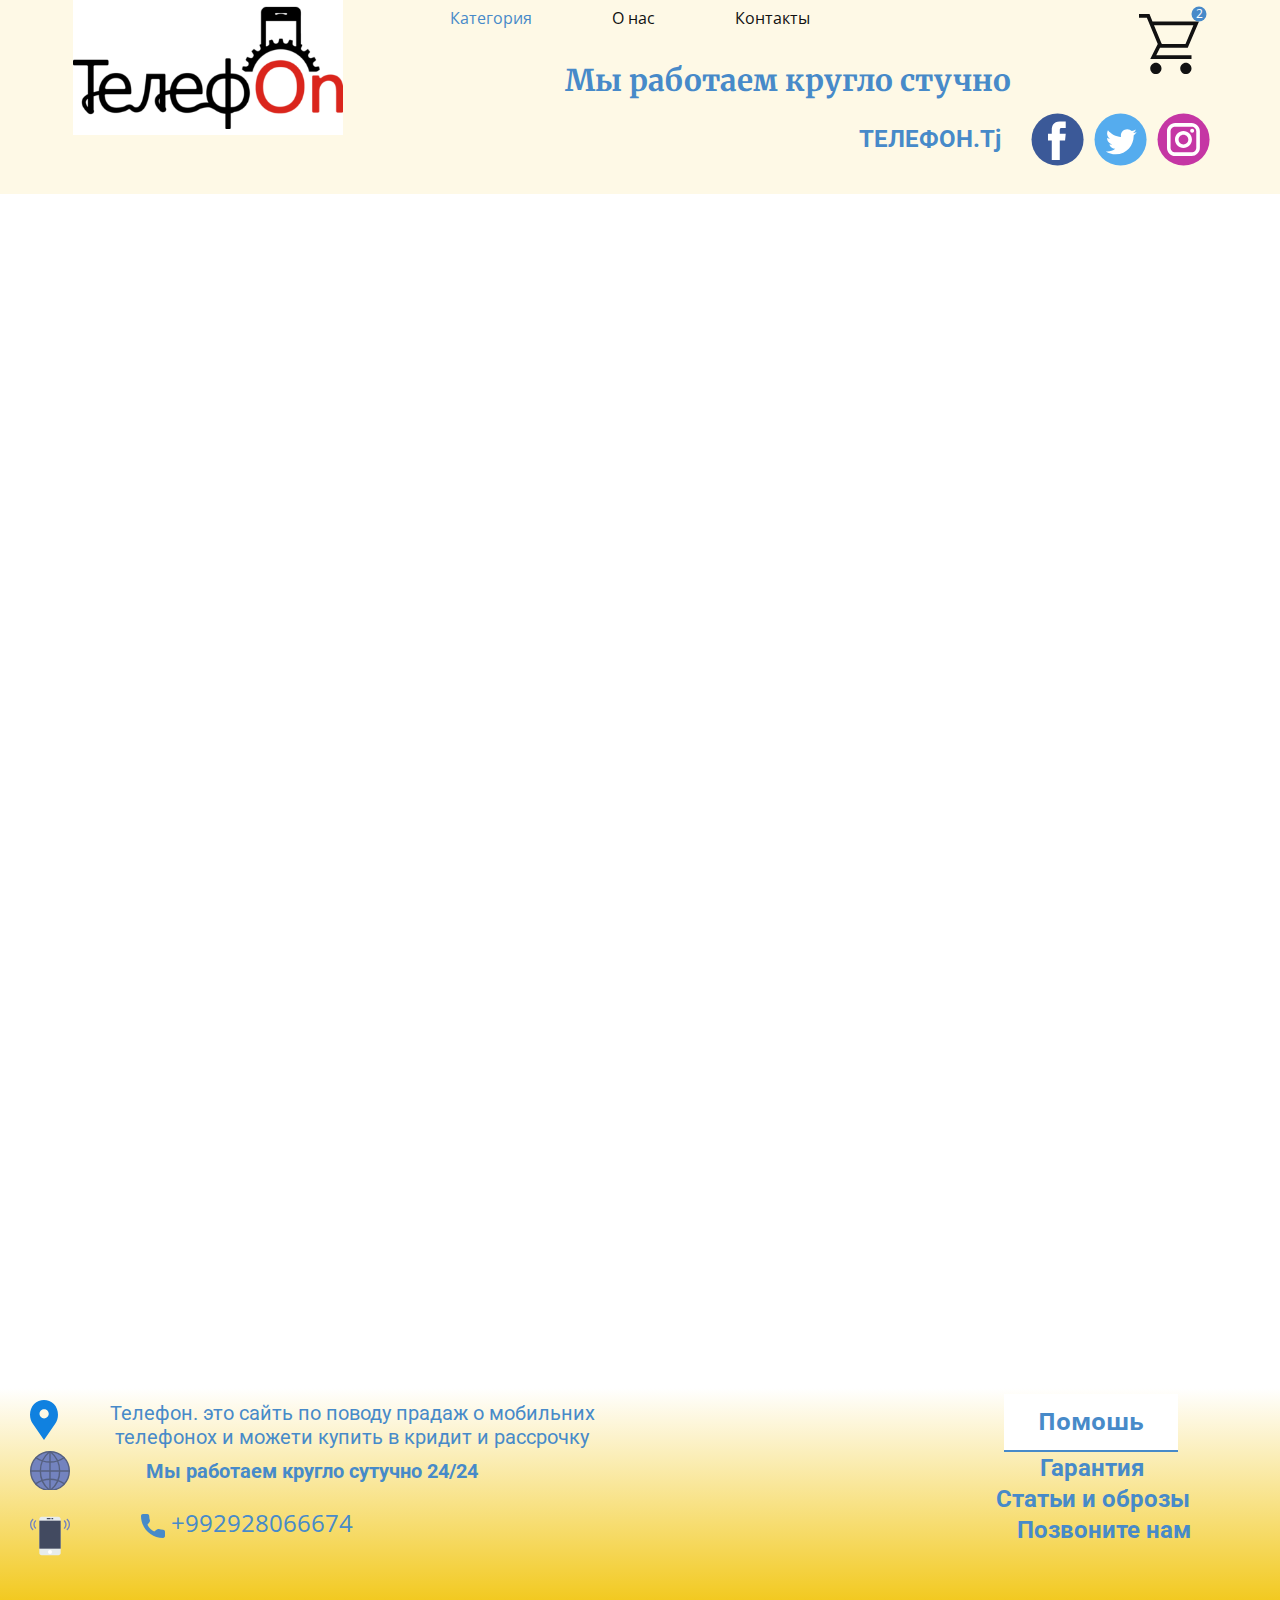
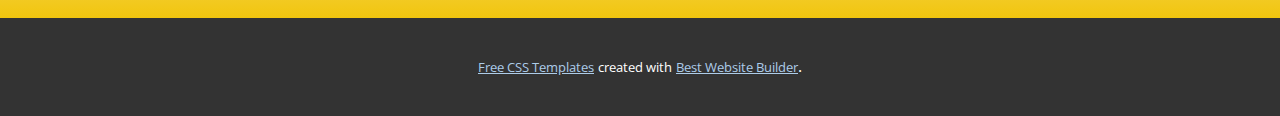
<file: index.html>
<!DOCTYPE html>
<html style="font-size: 16px;" lang="ru"><head>
    <meta name="viewport" content="width=device-width, initial-scale=1.0">
    <meta charset="utf-8">
    <meta name="keywords" content="Телефонхо​и мобили​​​">
    <meta name="description" content="">
    <title>Категория</title>
    <link rel="stylesheet" href="nicepage.css" media="screen">
<link rel="stylesheet" href="Категория.css" media="screen">
    <script class="u-script" type="text/javascript" src="jquery.js" defer=""></script>
    <script class="u-script" type="text/javascript" src="nicepage.js" defer=""></script>
    <meta name="generator" content="Nicepage 4.18.5, nicepage.com">
    <link id="u-theme-google-font" rel="stylesheet" href="https://fonts.googleapis.com/css?family=Roboto:100,100i,300,300i,400,400i,500,500i,700,700i,900,900i|Open+Sans:300,300i,400,400i,500,500i,600,600i,700,700i,800,800i">
    <link id="u-page-google-font" rel="stylesheet" href="https://fonts.googleapis.com/css?family=Merriweather:300,300i,400,400i,700,700i,900,900i">
    
    
    
    <script type="application/ld+json">{
		"@context": "http://schema.org",
		"@type": "Organization",
		"name": "",
		"sameAs": [
				"https://facebook.com/name",
				"https://twitter.com/name",
				"https://instagram.com/name"
		]
}</script>
    <meta name="theme-color" content="#478ac9">
    <meta name="twitter:site" content="@">
    <meta name="twitter:card" content="summary_large_image">
    <meta name="twitter:title" content="Категория">
    <meta name="twitter:description" content="">
    <meta property="og:title" content="Категория">
    <meta property="og:type" content="website">
  </head>
  <body data-home-page="Категория.html" data-home-page-title="Категория" class="u-body u-xl-mode" data-lang="ru"><header class="u-align-center-sm u-align-center-xs u-clearfix u-header u-palette-3-light-3 u-sticky u-sticky-0f3e u-header" id="sec-3cc7"><div class="u-clearfix u-sheet u-sheet-1">
        <nav class="u-align-left u-menu u-menu-dropdown u-offcanvas u-menu-1">
          <div class="menu-collapse" style="font-size: 1rem;">
            <a class="u-button-style u-nav-link" href="#">
              <svg class="u-svg-link" preserveAspectRatio="xMidYMin slice" viewBox="0 0 302 302" style=""><use xmlns:xlink="http://www.w3.org/1999/xlink" xlink:href="#svg-8a8f"></use></svg>
              <svg xmlns="http://www.w3.org/2000/svg" xmlns:xlink="http://www.w3.org/1999/xlink" version="1.1" id="svg-8a8f" x="0px" y="0px" viewBox="0 0 302 302" style="enable-background:new 0 0 302 302;" xml:space="preserve" class="u-svg-content"><g><rect y="36" width="302" height="30"></rect><rect y="236" width="302" height="30"></rect><rect y="136" width="302" height="30"></rect>
</g><g></g><g></g><g></g><g></g><g></g><g></g><g></g><g></g><g></g><g></g><g></g><g></g><g></g><g></g><g></g></svg>
            </a>
          </div>
          <div class="u-custom-menu u-nav-container">
            <ul class="u-nav u-unstyled u-nav-1"><li class="u-nav-item"><a class="u-button-style u-nav-link u-text-active-palette-1-base u-text-hover-palette-2-base" href="Категория.html" style="padding: 10px 40px;">Категория</a><div class="u-nav-popup"><ul class="u-h-spacing-20 u-nav u-unstyled u-v-spacing-10 u-nav-2"><li class="u-nav-item"><a class="u-button-style u-nav-link u-white" href="https://somon.tj/telefonyi-i-svyaz/mobilnyie-telefonyi/samsung/" target="_blank">SAMSUNG</a>
</li><li class="u-nav-item"><a class="u-button-style u-nav-link u-white" href="https://somon.tj/telefonyi-i-svyaz/mobilnyie-telefonyi/apple/" target="_blank">IPHONE</a>
</li><li class="u-nav-item"><a class="u-button-style u-nav-link u-white" href="https://somon.tj/telefonyi-i-svyaz/mobilnyie-telefonyi/xiaomi/" target="_blank">XIAOMI</a>
</li></ul>
</div>
</li><li class="u-nav-item"><a class="u-button-style u-nav-link u-text-active-palette-1-base u-text-hover-palette-2-base" href="О-нас.html" style="padding: 10px 40px;">О нас</a><div class="u-nav-popup"><ul class="u-h-spacing-20 u-nav u-unstyled u-v-spacing-10 u-nav-3"><li class="u-nav-item"><a class="u-button-style u-nav-link u-white">Вы можети купить новое и б\у категорий телефоны только у нас</a>
</li><li class="u-nav-item"><a class="u-button-style u-nav-link u-white">Покупка от 5000с смарть часы в падарог</a>
</li></ul>
</div>
</li><li class="u-nav-item"><a class="u-button-style u-nav-link u-text-active-palette-1-base u-text-hover-palette-2-base" href="Контакты.html" style="padding: 10px 40px;">Контакты</a><div class="u-nav-popup"><ul class="u-h-spacing-20 u-nav u-unstyled u-v-spacing-10 u-nav-4"><li class="u-nav-item"><a class="u-button-style u-nav-link u-white">+9928066674</a>
</li><li class="u-nav-item"><a class="u-button-style u-nav-link u-white" target="_blank">001550706</a>
</li></ul>
</div>
</li></ul>
          </div>
          <div class="u-custom-menu u-nav-container-collapse">
            <div class="u-align-center u-black u-container-style u-inner-container-layout u-opacity u-opacity-95 u-sidenav">
              <div class="u-inner-container-layout u-sidenav-overflow">
                <div class="u-menu-close"></div>
                <ul class="u-align-center u-nav u-popupmenu-items u-unstyled u-nav-5"><li class="u-nav-item"><a class="u-button-style u-nav-link" href="Категория.html">Категория</a><div class="u-nav-popup"><ul class="u-h-spacing-20 u-nav u-unstyled u-v-spacing-10 u-nav-6"><li class="u-nav-item"><a class="u-button-style u-nav-link" href="https://somon.tj/telefonyi-i-svyaz/mobilnyie-telefonyi/samsung/" target="_blank">SAMSUNG</a>
</li><li class="u-nav-item"><a class="u-button-style u-nav-link" href="https://somon.tj/telefonyi-i-svyaz/mobilnyie-telefonyi/apple/" target="_blank">IPHONE</a>
</li><li class="u-nav-item"><a class="u-button-style u-nav-link" href="https://somon.tj/telefonyi-i-svyaz/mobilnyie-telefonyi/xiaomi/" target="_blank">XIAOMI</a>
</li></ul>
</div>
</li><li class="u-nav-item"><a class="u-button-style u-nav-link" href="О-нас.html">О нас</a><div class="u-nav-popup"><ul class="u-h-spacing-20 u-nav u-unstyled u-v-spacing-10 u-nav-7"><li class="u-nav-item"><a class="u-button-style u-nav-link">Вы можети купить новое и б\у категорий телефоны только у нас</a>
</li><li class="u-nav-item"><a class="u-button-style u-nav-link">Покупка от 5000с смарть часы в падарог</a>
</li></ul>
</div>
</li><li class="u-nav-item"><a class="u-button-style u-nav-link" href="Контакты.html">Контакты</a><div class="u-nav-popup"><ul class="u-h-spacing-20 u-nav u-unstyled u-v-spacing-10 u-nav-8"><li class="u-nav-item"><a class="u-button-style u-nav-link">+9928066674</a>
</li><li class="u-nav-item"><a class="u-button-style u-nav-link" target="_blank">001550706</a>
</li></ul>
</div>
</li></ul>
              </div>
            </div>
            <div class="u-black u-menu-overlay u-opacity u-opacity-70"></div>
          </div>
        </nav>
        <img class="u-image u-image-contain u-image-default u-image-1" src="images/0106_h_telef-on-logo_15.png" alt="" data-image-width="400" data-image-height="200"><!--shopping_cart-->
        <a class="u-shopping-cart u-shopping-cart-1" href="#"><span class="u-icon u-shopping-cart-icon u-icon-1"><svg class="u-svg-link" preserveAspectRatio="xMidYMin slice" viewBox="0 0 16 16" style=""><use xmlns:xlink="http://www.w3.org/1999/xlink" xlink:href="#svg-d9c7"></use></svg><svg class="u-svg-content" viewBox="0 0 16 16" x="0px" y="0px" id="svg-d9c7"><path d="M14.5,3l-2.1,5H6.1L5.9,7.6L4,3H14.5 M0,0v1h2.1L5,8l-2,4h11v-1H4.6l1-2H13l3-7H3.6L2.8,0H0z M12.5,13
	c-0.8,0-1.5,0.7-1.5,1.5s0.7,1.5,1.5,1.5s1.5-0.7,1.5-1.5S13.3,13,12.5,13L12.5,13z M4.5,13C3.7,13,3,13.7,3,14.5S3.7,16,4.5,16
	S6,15.3,6,14.5S5.3,13,4.5,13L4.5,13z"></path></svg>
        <span class="u-icon-circle u-palette-1-base u-shopping-cart-count" style="font-size: 0.75rem;"><!--shopping_cart_count-->2<!--/shopping_cart_count--></span>
    </span>
        </a><!--/shopping_cart-->
        <h4 class="u-custom-font u-font-merriweather u-text u-text-default u-text-palette-1-base u-text-1">Мы работаем кругло стучно</h4>
        <div class="u-social-icons u-spacing-10 u-social-icons-1">
          <a class="u-social-url" title="facebook" target="_blank" href="https://facebook.com/name"><span class="u-icon u-social-facebook u-social-icon u-icon-2"><svg class="u-svg-link" preserveAspectRatio="xMidYMin slice" viewBox="0 0 112 112" style=""><use xmlns:xlink="http://www.w3.org/1999/xlink" xlink:href="#svg-189c"></use></svg><svg class="u-svg-content" viewBox="0 0 112 112" x="0" y="0" id="svg-189c"><circle fill="currentColor" cx="56.1" cy="56.1" r="55"></circle><path fill="#FFFFFF" d="M73.5,31.6h-9.1c-1.4,0-3.6,0.8-3.6,3.9v8.5h12.6L72,58.3H60.8v40.8H43.9V58.3h-8V43.9h8v-9.2
            c0-6.7,3.1-17,17-17h12.5v13.9H73.5z"></path></svg></span>
          </a>
          <a class="u-social-url" title="twitter" target="_blank" href="https://twitter.com/name"><span class="u-icon u-social-icon u-social-twitter u-icon-3"><svg class="u-svg-link" preserveAspectRatio="xMidYMin slice" viewBox="0 0 112 112" style=""><use xmlns:xlink="http://www.w3.org/1999/xlink" xlink:href="#svg-bb67"></use></svg><svg class="u-svg-content" viewBox="0 0 112 112" x="0" y="0" id="svg-bb67"><circle fill="currentColor" class="st0" cx="56.1" cy="56.1" r="55"></circle><path fill="#FFFFFF" d="M83.8,47.3c0,0.6,0,1.2,0,1.7c0,17.7-13.5,38.2-38.2,38.2C38,87.2,31,85,25,81.2c1,0.1,2.1,0.2,3.2,0.2
            c6.3,0,12.1-2.1,16.7-5.7c-5.9-0.1-10.8-4-12.5-9.3c0.8,0.2,1.7,0.2,2.5,0.2c1.2,0,2.4-0.2,3.5-0.5c-6.1-1.2-10.8-6.7-10.8-13.1
            c0-0.1,0-0.1,0-0.2c1.8,1,3.9,1.6,6.1,1.7c-3.6-2.4-6-6.5-6-11.2c0-2.5,0.7-4.8,1.8-6.7c6.6,8.1,16.5,13.5,27.6,14
            c-0.2-1-0.3-2-0.3-3.1c0-7.4,6-13.4,13.4-13.4c3.9,0,7.3,1.6,9.8,4.2c3.1-0.6,5.9-1.7,8.5-3.3c-1,3.1-3.1,5.8-5.9,7.4
            c2.7-0.3,5.3-1,7.7-2.1C88.7,43,86.4,45.4,83.8,47.3z"></path></svg></span>
          </a>
          <a class="u-social-url" title="instagram" target="_blank" href="https://instagram.com/name"><span class="u-icon u-social-icon u-social-instagram u-icon-4"><svg class="u-svg-link" preserveAspectRatio="xMidYMin slice" viewBox="0 0 112 112" style=""><use xmlns:xlink="http://www.w3.org/1999/xlink" xlink:href="#svg-d4e1"></use></svg><svg class="u-svg-content" viewBox="0 0 112 112" x="0" y="0" id="svg-d4e1"><circle fill="currentColor" cx="56.1" cy="56.1" r="55"></circle><path fill="#FFFFFF" d="M55.9,38.2c-9.9,0-17.9,8-17.9,17.9C38,66,46,74,55.9,74c9.9,0,17.9-8,17.9-17.9C73.8,46.2,65.8,38.2,55.9,38.2
            z M55.9,66.4c-5.7,0-10.3-4.6-10.3-10.3c-0.1-5.7,4.6-10.3,10.3-10.3c5.7,0,10.3,4.6,10.3,10.3C66.2,61.8,61.6,66.4,55.9,66.4z"></path><path fill="#FFFFFF" d="M74.3,33.5c-2.3,0-4.2,1.9-4.2,4.2s1.9,4.2,4.2,4.2s4.2-1.9,4.2-4.2S76.6,33.5,74.3,33.5z"></path><path fill="#FFFFFF" d="M73.1,21.3H38.6c-9.7,0-17.5,7.9-17.5,17.5v34.5c0,9.7,7.9,17.6,17.5,17.6h34.5c9.7,0,17.5-7.9,17.5-17.5V38.8
            C90.6,29.1,82.7,21.3,73.1,21.3z M83,73.3c0,5.5-4.5,9.9-9.9,9.9H38.6c-5.5,0-9.9-4.5-9.9-9.9V38.8c0-5.5,4.5-9.9,9.9-9.9h34.5
            c5.5,0,9.9,4.5,9.9,9.9V73.3z"></path></svg></span>
          </a>
        </div>
        <h4 class="u-text u-text-palette-1-base u-text-2">ТЕЛЕФОН.Tj</h4>
      </div><style class="u-sticky-style" data-style-id="0f3e">.u-sticky-fixed.u-sticky-0f3e, .u-body.u-sticky-fixed .u-sticky-0f3e {
box-shadow: 2px 2px 8px 0px rgba(128,128,128,1) !important
}</style></header>
    <section class="u-clearfix u-section-1" id="sec-b52e">
      <div class="u-clearfix u-sheet u-sheet-1"></div>
    </section>
    <section class="u-align-center u-clearfix u-section-2" id="sec-f153">
      <div class="u-clearfix u-sheet u-sheet-1"></div>
      <style data-mode="XXL">@media (max-width: 0px) {
  .u-section-2 .u-sheet-1 {
    min-height: 613px;
  }
  .u-block-191d-9 {
    width: 758px;
    min-height: 478px;
    height: auto;
    margin-top: 60px;
    margin-bottom: 60px;
    margin-left: auto;
    margin-right: auto;
  }
  .u-block-191d-10 {
    position: absolute;
    bottom: 10px;
    width: auto;
    height: auto;
  }
  .u-block-191d-25 {
    background-image: linear-gradient(0deg, rgba(0,0,0,0.4), rgba(0,0,0,0.4)), url("[data-uri]");
    background-position: 50% 50%;
  }
  .u-block-191d-26 {
    padding-top: 30px;
    padding-bottom: 30px;
    padding-left: 60px;
    padding-right: 60px;
  }
  .u-block-191d-32 {
    margin-top: 0;
    margin-bottom: 0;
    margin-left: auto;
    margin-right: auto;
  }
  .u-block-191d-33 {
    width: 409px;
    margin-top: 20px;
    margin-left: auto;
    margin-right: auto;
    margin-bottom: 0;
  }
  .u-block-191d-34 {
    border-style: none;
    font-weight: 700;
    text-transform: uppercase;
    font-size: 0.875rem;
    letter-spacing: 1px;
    background-image: none;
    margin-top: 30px;
    margin-left: auto;
    margin-right: auto;
    margin-bottom: 0;
  }
  .u-block-191d-35 {
    background-image: linear-gradient(0deg, rgba(0,0,0,0.4), rgba(0,0,0,0.4)), url("[data-uri]");
    background-position: 50% 50%;
  }
  .u-block-191d-36 {
    padding-top: 30px;
    padding-bottom: 30px;
    padding-left: 60px;
    padding-right: 60px;
  }
  .u-block-191d-37 {
    margin-top: 0;
    margin-bottom: 0;
    margin-left: auto;
    margin-right: auto;
  }
  .u-block-191d-38 {
    width: 409px;
    margin-top: 20px;
    margin-left: auto;
    margin-right: auto;
    margin-bottom: 0;
  }
  .u-block-191d-39 {
    border-style: none;
    font-weight: 700;
    text-transform: uppercase;
    font-size: 0.875rem;
    letter-spacing: 1px;
    background-image: none;
    margin-top: 30px;
    margin-left: auto;
    margin-right: auto;
    margin-bottom: 0;
  }
  .u-block-191d-16 {
    width: 38px;
    height: 38px;
    background-image: none;
    left: -58px;
    position: absolute;
    right: auto;
  }
  .u-block-191d-7 {
    width: 38px;
    height: 38px;
    background-image: none;
    left: auto;
    position: absolute;
    right: -58px;
  }
}</style>
    </section>
    
    
    <footer class="u-align-center u-clearfix u-footer u-gradient u-footer" id="sec-11b7"><div class="u-clearfix u-sheet u-sheet-1">
        <a href="https://nicepage.online" class="u-active-none u-border-2 u-border-active-palette-2-dark-1 u-border-hover-palette-2-base u-border-palette-1-base u-btn u-button-style u-hover-none u-text-hover-palette-2-base u-text-palette-1-base u-white u-btn-1">Помошь</a>
        <h3 class="u-text u-text-palette-1-base u-text-1">Телефон. это сайть по поводу прадаж о мобильних телефонох и можети купить в кридит и рассрочку </h3><span class="u-icon u-icon-1"><svg class="u-svg-link" preserveAspectRatio="xMidYMin slice" viewBox="0 0 52 52" style=""><use xmlns:xlink="http://www.w3.org/1999/xlink" xlink:href="#svg-dfb8"></use></svg><svg class="u-svg-content" viewBox="0 0 52 52" x="0px" y="0px" id="svg-dfb8" style="enable-background:new 0 0 52 52;"><path style="fill:currentColor;" d="M38.853,5.324L38.853,5.324c-7.098-7.098-18.607-7.098-25.706,0h0
	C6.751,11.72,6.031,23.763,11.459,31L26,52l14.541-21C45.969,23.763,45.249,11.72,38.853,5.324z M26.177,24c-3.314,0-6-2.686-6-6
	s2.686-6,6-6s6,2.686,6,6S29.491,24,26.177,24z"></path></svg></span><span class="u-icon u-icon-2"><svg class="u-svg-link" preserveAspectRatio="xMidYMin slice" viewBox="0 0 58 58" style=""><use xmlns:xlink="http://www.w3.org/1999/xlink" xlink:href="#svg-1d70"></use></svg><svg class="u-svg-content" viewBox="0 0 58 58" x="0px" y="0px" id="svg-1d70" style="enable-background:new 0 0 58 58;"><circle style="fill:#7383BF;stroke:currentColor;stroke-width:2;stroke-linecap:round;stroke-miterlimit:10;" cx="29" cy="29" r="28"></circle><line style="fill:none;stroke:currentColor;stroke-width:2;stroke-linecap:round;stroke-miterlimit:10;" x1="29" y1="57" x2="29" y2="1"></line><path style="fill:none;stroke:currentColor;stroke-width:2;stroke-linecap:round;stroke-miterlimit:10;" d="M29,1
	c-0.214,0-0.426,0.011-0.639,0.016C20.213,7.616,15,17.697,15,29s5.213,21.384,13.361,27.984C28.574,56.989,28.786,57,29,57"></path><path style="fill:none;stroke:currentColor;stroke-width:2;stroke-linecap:round;stroke-miterlimit:10;" d="M8.698,9.728
	C14.478,13.683,21.468,16,29,16s14.522-2.317,20.302-6.272"></path><path style="fill:none;stroke:currentColor;stroke-width:2;stroke-linecap:round;stroke-miterlimit:10;" d="M49.862,47.67
	C43.975,43.475,36.779,41,29,41s-14.975,2.475-20.862,6.67"></path><path style="fill:none;stroke:currentColor;stroke-width:2;stroke-linecap:round;stroke-miterlimit:10;" d="M29,57
	c0.214,0,0.426-0.011,0.639-0.016C37.787,50.384,43,40.303,43,29S37.787,7.616,29.639,1.016C29.426,1.011,29.214,1,29,1"></path><line style="fill:none;stroke:currentColor;stroke-width:2;stroke-linecap:round;stroke-miterlimit:10;" x1="1" y1="29" x2="57" y2="29"></line></svg></span>
        <h4 class="u-text u-text-palette-1-base u-text-2">Гарантия</h4>
        <h5 class="u-text u-text-palette-1-base u-text-3">
          <span style="font-weight: 700;">Мы р<span style="font-weight: 400;"></span>аботаем кругло сутучно 24/24
          </span>
          <span style="font-weight: 700;">
            <span style="font-weight: 400;">
              <span style="font-weight: 700;">
                <span style="font-weight: 400;"></span>
              </span>
            </span>
          </span>
        </h5>
        <h4 class="u-text u-text-palette-1-base u-text-4">Статьи и оброзы</h4><span class="u-icon u-icon-3"><svg class="u-svg-link" preserveAspectRatio="xMidYMin slice" viewBox="0 0 59.998 59.998" style=""><use xmlns:xlink="http://www.w3.org/1999/xlink" xlink:href="#svg-1e3f"></use></svg><svg xmlns="http://www.w3.org/2000/svg" xmlns:xlink="http://www.w3.org/1999/xlink" version="1.1" xml:space="preserve" class="u-svg-content" viewBox="0 0 59.998 59.998" x="0px" y="0px" id="svg-1e3f" style="enable-background:new 0 0 59.998 59.998;"><path style="fill:#E7ECED;" d="M42.594,58.999H17.404c-1.881,0-3.405-1.525-3.405-3.405V4.404c0-1.881,1.525-3.405,3.405-3.405
	h25.189c1.881,0,3.405,1.525,3.405,3.405v51.189C45.999,57.474,44.474,58.999,42.594,58.999z"></path><circle style="fill:#FFFFFF;" cx="29.999" cy="53.999" r="3"></circle><path style="fill:#424A60;" d="M29.999,4.999h-4c-0.553,0-1-0.447-1-1s0.447-1,1-1h4c0.553,0,1,0.447,1,1S30.552,4.999,29.999,4.999
	z"></path><path style="fill:#424A60;" d="M33.999,4.999h-1c-0.553,0-1-0.447-1-1s0.447-1,1-1h1c0.553,0,1,0.447,1,1S34.552,4.999,33.999,4.999
	z"></path><path style="fill:#7383BF;" d="M55.904,21.241c-0.256,0-0.512-0.098-0.707-0.293c-0.391-0.391-0.391-1.023,0-1.414
	c3.736-3.736,3.736-9.815,0-13.552c-0.391-0.391-0.391-1.023,0-1.414s1.023-0.391,1.414,0c4.516,4.516,4.516,11.864,0,16.38
	C56.416,21.144,56.16,21.241,55.904,21.241z"></path><path style="fill:#7383BF;" d="M51.693,19.241c-0.256,0-0.512-0.098-0.707-0.293c-0.391-0.391-0.391-1.023,0-1.414
	c1.237-1.236,1.918-2.884,1.918-4.638s-0.681-3.401-1.918-4.639c-0.391-0.391-0.391-1.023,0-1.414s1.023-0.391,1.414,0
	c1.615,1.614,2.504,3.765,2.504,6.053s-0.889,4.438-2.504,6.052C52.205,19.144,51.949,19.241,51.693,19.241z"></path><path style="fill:#7383BF;" d="M4.094,21.241c-0.256,0-0.512-0.098-0.707-0.293c-4.516-4.516-4.516-11.864,0-16.38
	c0.391-0.391,1.023-0.391,1.414,0s0.391,1.023,0,1.414c-3.736,3.736-3.736,9.815,0,13.552c0.391,0.391,0.391,1.023,0,1.414
	C4.605,21.144,4.35,21.241,4.094,21.241z"></path><path style="fill:#7383BF;" d="M8.305,18.966c-0.256,0-0.512-0.098-0.707-0.293c-1.615-1.614-2.504-3.765-2.504-6.053
	s0.889-4.438,2.504-6.052c0.391-0.391,1.023-0.391,1.414,0s0.391,1.023,0,1.414c-1.237,1.236-1.918,2.884-1.918,4.638
	s0.681,3.401,1.918,4.639c0.391,0.391,0.391,1.023,0,1.414C8.816,18.868,8.561,18.966,8.305,18.966z"></path><rect x="13.999" y="6.999" style="fill:#424A60;" width="32" height="42"></rect></svg></span>
        <a href="https://nicepage.com/website-design" class="u-active-none u-bottom-left-radius-0 u-bottom-right-radius-0 u-btn u-btn-rectangle u-button-style u-hover-none u-none u-radius-0 u-text-palette-1-base u-top-left-radius-0 u-top-right-radius-0 u-btn-2"><span class="u-icon"><svg class="u-svg-content" viewBox="0 0 405.333 405.333" x="0px" y="0px" style="width: 1em; height: 1em;"><path d="M373.333,266.88c-25.003,0-49.493-3.904-72.704-11.563c-11.328-3.904-24.192-0.896-31.637,6.699l-46.016,34.752    c-52.8-28.181-86.592-61.952-114.389-114.368l33.813-44.928c8.512-8.512,11.563-20.971,7.915-32.64    C142.592,81.472,138.667,56.96,138.667,32c0-17.643-14.357-32-32-32H32C14.357,0,0,14.357,0,32    c0,205.845,167.488,373.333,373.333,373.333c17.643,0,32-14.357,32-32V298.88C405.333,281.237,390.976,266.88,373.333,266.88z"></path></svg><img></span>&nbsp;+992928066674
        </a>
        <h4 class="u-text u-text-palette-1-base u-text-5">Позвоните нам</h4>
      </div></footer>
    <section class="u-backlink u-clearfix u-grey-80">
      <a class="u-link" href="https://nicepage.com/css-templates" target="_blank">
        <span>Free CSS Templates</span>
      </a>
      <p class="u-text">
        <span>created with</span>
      </p>
      <a class="u-link" href="https://nicepage.app" target="_blank">
        <span>Best Website Builder</span>
      </a>. 
    </section>
  
</body></html>
</file>
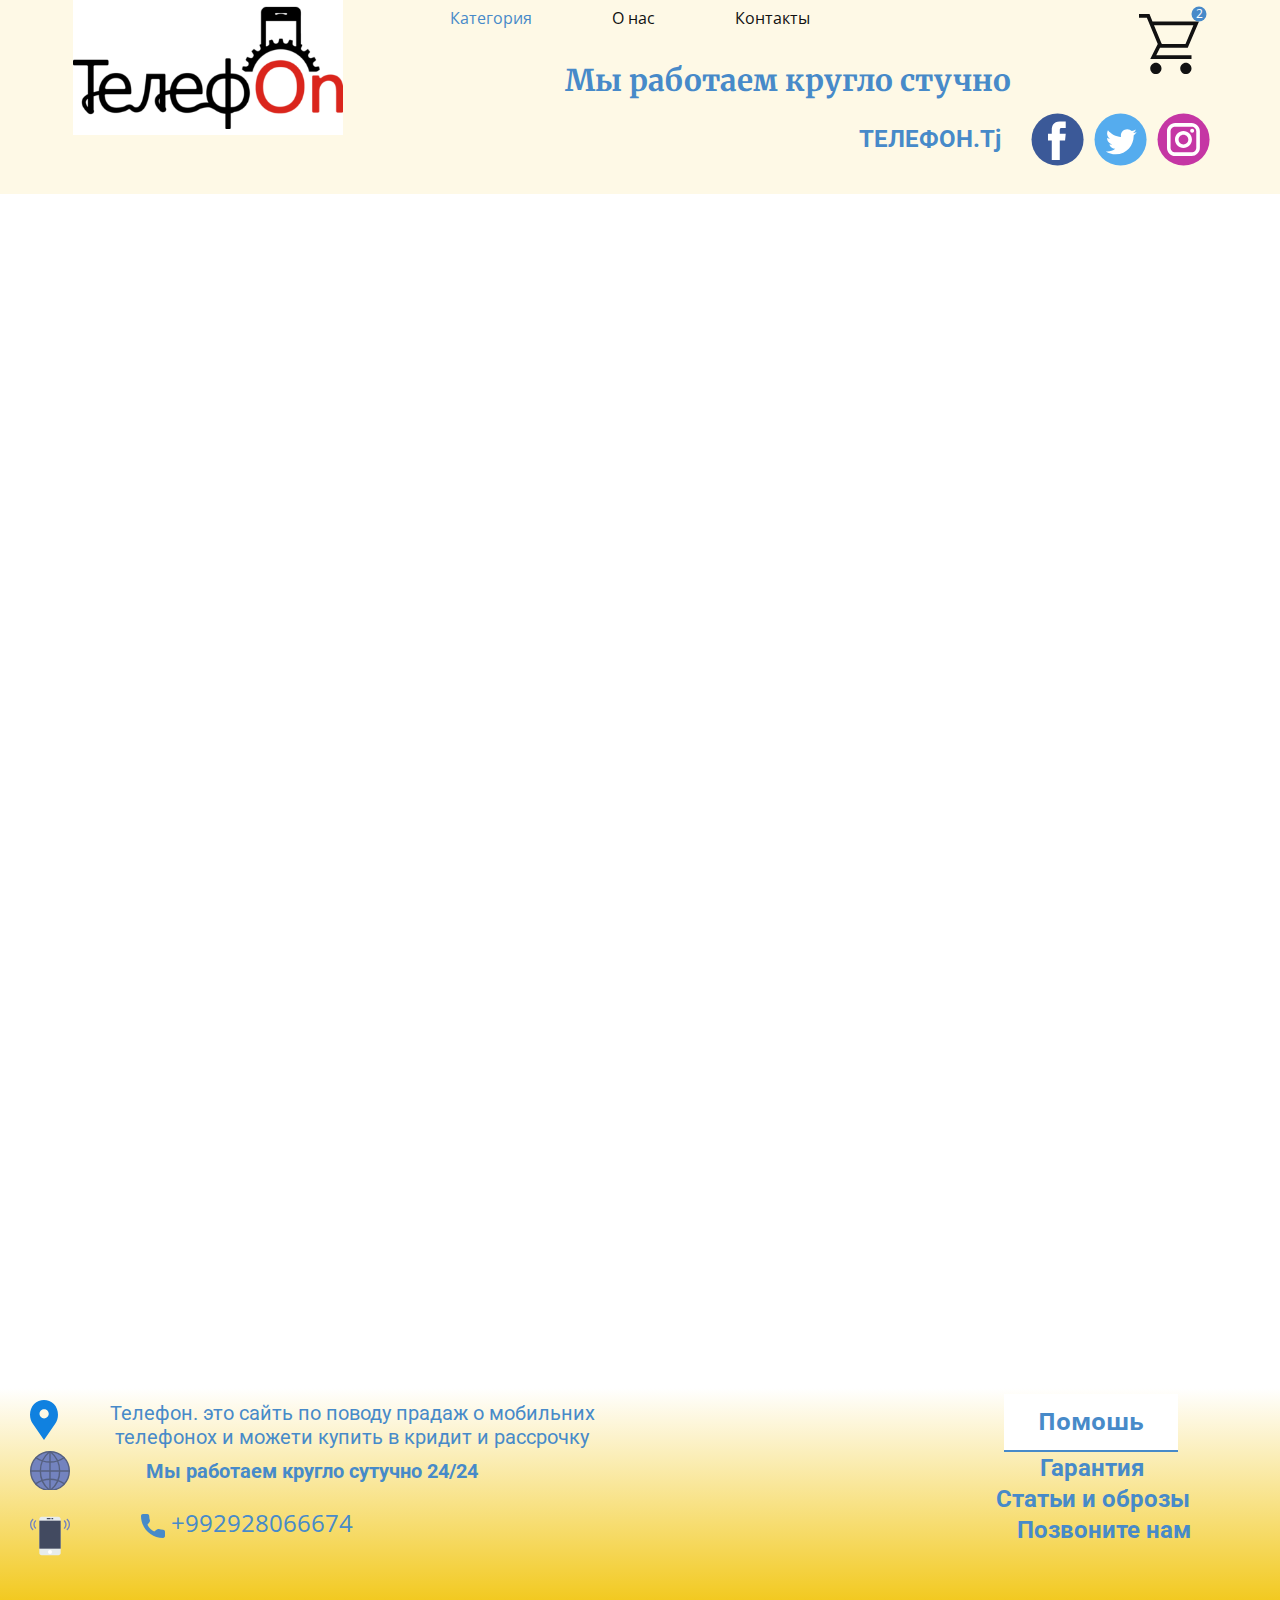
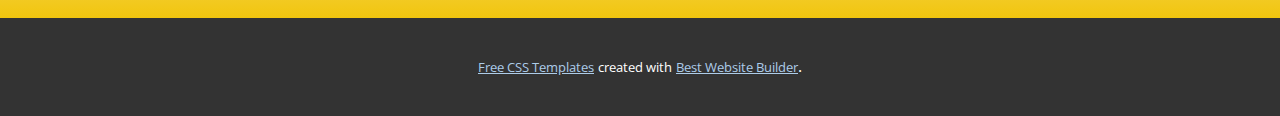
<file: Категория.html>
<!DOCTYPE html>
<html style="font-size: 16px;" lang="ru"><head>
    <meta name="viewport" content="width=device-width, initial-scale=1.0">
    <meta charset="utf-8">
    <meta name="keywords" content="Телефонхо​и мобили​​​">
    <meta name="description" content="">
    <title>Категория</title>
    <link rel="stylesheet" href="nicepage.css" media="screen">
<link rel="stylesheet" href="Категория.css" media="screen">
    <script class="u-script" type="text/javascript" src="jquery.js" defer=""></script>
    <script class="u-script" type="text/javascript" src="nicepage.js" defer=""></script>
    <meta name="generator" content="Nicepage 4.18.5, nicepage.com">
    <link id="u-theme-google-font" rel="stylesheet" href="https://fonts.googleapis.com/css?family=Roboto:100,100i,300,300i,400,400i,500,500i,700,700i,900,900i|Open+Sans:300,300i,400,400i,500,500i,600,600i,700,700i,800,800i">
    <link id="u-page-google-font" rel="stylesheet" href="https://fonts.googleapis.com/css?family=Merriweather:300,300i,400,400i,700,700i,900,900i">
    
    
    
    <script type="application/ld+json">{
		"@context": "http://schema.org",
		"@type": "Organization",
		"name": "",
		"sameAs": [
				"https://facebook.com/name",
				"https://twitter.com/name",
				"https://instagram.com/name"
		]
}</script>
    <meta name="theme-color" content="#478ac9">
    <meta name="twitter:site" content="@">
    <meta name="twitter:card" content="summary_large_image">
    <meta name="twitter:title" content="Категория">
    <meta name="twitter:description" content="">
    <meta property="og:title" content="Категория">
    <meta property="og:type" content="website">
  </head>
  <body class="u-body u-xl-mode" data-lang="ru"><header class="u-align-center-sm u-align-center-xs u-clearfix u-header u-palette-3-light-3 u-sticky u-sticky-0f3e u-header" id="sec-3cc7"><div class="u-clearfix u-sheet u-sheet-1">
        <nav class="u-align-left u-menu u-menu-dropdown u-offcanvas u-menu-1">
          <div class="menu-collapse" style="font-size: 1rem;">
            <a class="u-button-style u-nav-link" href="#">
              <svg class="u-svg-link" preserveAspectRatio="xMidYMin slice" viewBox="0 0 302 302" style=""><use xmlns:xlink="http://www.w3.org/1999/xlink" xlink:href="#svg-8a8f"></use></svg>
              <svg xmlns="http://www.w3.org/2000/svg" xmlns:xlink="http://www.w3.org/1999/xlink" version="1.1" id="svg-8a8f" x="0px" y="0px" viewBox="0 0 302 302" style="enable-background:new 0 0 302 302;" xml:space="preserve" class="u-svg-content"><g><rect y="36" width="302" height="30"></rect><rect y="236" width="302" height="30"></rect><rect y="136" width="302" height="30"></rect>
</g><g></g><g></g><g></g><g></g><g></g><g></g><g></g><g></g><g></g><g></g><g></g><g></g><g></g><g></g><g></g></svg>
            </a>
          </div>
          <div class="u-custom-menu u-nav-container">
            <ul class="u-nav u-unstyled u-nav-1"><li class="u-nav-item"><a class="u-button-style u-nav-link u-text-active-palette-1-base u-text-hover-palette-2-base" href="Категория.html" style="padding: 10px 40px;">Категория</a><div class="u-nav-popup"><ul class="u-h-spacing-20 u-nav u-unstyled u-v-spacing-10 u-nav-2"><li class="u-nav-item"><a class="u-button-style u-nav-link u-white" href="https://somon.tj/telefonyi-i-svyaz/mobilnyie-telefonyi/samsung/" target="_blank">SAMSUNG</a>
</li><li class="u-nav-item"><a class="u-button-style u-nav-link u-white" href="https://somon.tj/telefonyi-i-svyaz/mobilnyie-telefonyi/apple/" target="_blank">IPHONE</a>
</li><li class="u-nav-item"><a class="u-button-style u-nav-link u-white" href="https://somon.tj/telefonyi-i-svyaz/mobilnyie-telefonyi/xiaomi/" target="_blank">XIAOMI</a>
</li></ul>
</div>
</li><li class="u-nav-item"><a class="u-button-style u-nav-link u-text-active-palette-1-base u-text-hover-palette-2-base" href="О-нас.html" style="padding: 10px 40px;">О нас</a><div class="u-nav-popup"><ul class="u-h-spacing-20 u-nav u-unstyled u-v-spacing-10 u-nav-3"><li class="u-nav-item"><a class="u-button-style u-nav-link u-white">Вы можети купить новое и б\у категорий телефоны только у нас</a>
</li><li class="u-nav-item"><a class="u-button-style u-nav-link u-white">Покупка от 5000с смарть часы в падарог</a>
</li></ul>
</div>
</li><li class="u-nav-item"><a class="u-button-style u-nav-link u-text-active-palette-1-base u-text-hover-palette-2-base" href="Контакты.html" style="padding: 10px 40px;">Контакты</a><div class="u-nav-popup"><ul class="u-h-spacing-20 u-nav u-unstyled u-v-spacing-10 u-nav-4"><li class="u-nav-item"><a class="u-button-style u-nav-link u-white">+9928066674</a>
</li><li class="u-nav-item"><a class="u-button-style u-nav-link u-white" target="_blank">001550706</a>
</li></ul>
</div>
</li></ul>
          </div>
          <div class="u-custom-menu u-nav-container-collapse">
            <div class="u-align-center u-black u-container-style u-inner-container-layout u-opacity u-opacity-95 u-sidenav">
              <div class="u-inner-container-layout u-sidenav-overflow">
                <div class="u-menu-close"></div>
                <ul class="u-align-center u-nav u-popupmenu-items u-unstyled u-nav-5"><li class="u-nav-item"><a class="u-button-style u-nav-link" href="Категория.html">Категория</a><div class="u-nav-popup"><ul class="u-h-spacing-20 u-nav u-unstyled u-v-spacing-10 u-nav-6"><li class="u-nav-item"><a class="u-button-style u-nav-link" href="https://somon.tj/telefonyi-i-svyaz/mobilnyie-telefonyi/samsung/" target="_blank">SAMSUNG</a>
</li><li class="u-nav-item"><a class="u-button-style u-nav-link" href="https://somon.tj/telefonyi-i-svyaz/mobilnyie-telefonyi/apple/" target="_blank">IPHONE</a>
</li><li class="u-nav-item"><a class="u-button-style u-nav-link" href="https://somon.tj/telefonyi-i-svyaz/mobilnyie-telefonyi/xiaomi/" target="_blank">XIAOMI</a>
</li></ul>
</div>
</li><li class="u-nav-item"><a class="u-button-style u-nav-link" href="О-нас.html">О нас</a><div class="u-nav-popup"><ul class="u-h-spacing-20 u-nav u-unstyled u-v-spacing-10 u-nav-7"><li class="u-nav-item"><a class="u-button-style u-nav-link">Вы можети купить новое и б\у категорий телефоны только у нас</a>
</li><li class="u-nav-item"><a class="u-button-style u-nav-link">Покупка от 5000с смарть часы в падарог</a>
</li></ul>
</div>
</li><li class="u-nav-item"><a class="u-button-style u-nav-link" href="Контакты.html">Контакты</a><div class="u-nav-popup"><ul class="u-h-spacing-20 u-nav u-unstyled u-v-spacing-10 u-nav-8"><li class="u-nav-item"><a class="u-button-style u-nav-link">+9928066674</a>
</li><li class="u-nav-item"><a class="u-button-style u-nav-link" target="_blank">001550706</a>
</li></ul>
</div>
</li></ul>
              </div>
            </div>
            <div class="u-black u-menu-overlay u-opacity u-opacity-70"></div>
          </div>
        </nav>
        <img class="u-image u-image-contain u-image-default u-image-1" src="images/0106_h_telef-on-logo_15.png" alt="" data-image-width="400" data-image-height="200"><!--shopping_cart-->
        <a class="u-shopping-cart u-shopping-cart-1" href="#"><span class="u-icon u-shopping-cart-icon u-icon-1"><svg class="u-svg-link" preserveAspectRatio="xMidYMin slice" viewBox="0 0 16 16" style=""><use xmlns:xlink="http://www.w3.org/1999/xlink" xlink:href="#svg-d9c7"></use></svg><svg class="u-svg-content" viewBox="0 0 16 16" x="0px" y="0px" id="svg-d9c7"><path d="M14.5,3l-2.1,5H6.1L5.9,7.6L4,3H14.5 M0,0v1h2.1L5,8l-2,4h11v-1H4.6l1-2H13l3-7H3.6L2.8,0H0z M12.5,13
	c-0.8,0-1.5,0.7-1.5,1.5s0.7,1.5,1.5,1.5s1.5-0.7,1.5-1.5S13.3,13,12.5,13L12.5,13z M4.5,13C3.7,13,3,13.7,3,14.5S3.7,16,4.5,16
	S6,15.3,6,14.5S5.3,13,4.5,13L4.5,13z"></path></svg>
        <span class="u-icon-circle u-palette-1-base u-shopping-cart-count" style="font-size: 0.75rem;"><!--shopping_cart_count-->2<!--/shopping_cart_count--></span>
    </span>
        </a><!--/shopping_cart-->
        <h4 class="u-custom-font u-font-merriweather u-text u-text-default u-text-palette-1-base u-text-1">Мы работаем кругло стучно</h4>
        <div class="u-social-icons u-spacing-10 u-social-icons-1">
          <a class="u-social-url" title="facebook" target="_blank" href="https://facebook.com/name"><span class="u-icon u-social-facebook u-social-icon u-icon-2"><svg class="u-svg-link" preserveAspectRatio="xMidYMin slice" viewBox="0 0 112 112" style=""><use xmlns:xlink="http://www.w3.org/1999/xlink" xlink:href="#svg-189c"></use></svg><svg class="u-svg-content" viewBox="0 0 112 112" x="0" y="0" id="svg-189c"><circle fill="currentColor" cx="56.1" cy="56.1" r="55"></circle><path fill="#FFFFFF" d="M73.5,31.6h-9.1c-1.4,0-3.6,0.8-3.6,3.9v8.5h12.6L72,58.3H60.8v40.8H43.9V58.3h-8V43.9h8v-9.2
            c0-6.7,3.1-17,17-17h12.5v13.9H73.5z"></path></svg></span>
          </a>
          <a class="u-social-url" title="twitter" target="_blank" href="https://twitter.com/name"><span class="u-icon u-social-icon u-social-twitter u-icon-3"><svg class="u-svg-link" preserveAspectRatio="xMidYMin slice" viewBox="0 0 112 112" style=""><use xmlns:xlink="http://www.w3.org/1999/xlink" xlink:href="#svg-bb67"></use></svg><svg class="u-svg-content" viewBox="0 0 112 112" x="0" y="0" id="svg-bb67"><circle fill="currentColor" class="st0" cx="56.1" cy="56.1" r="55"></circle><path fill="#FFFFFF" d="M83.8,47.3c0,0.6,0,1.2,0,1.7c0,17.7-13.5,38.2-38.2,38.2C38,87.2,31,85,25,81.2c1,0.1,2.1,0.2,3.2,0.2
            c6.3,0,12.1-2.1,16.7-5.7c-5.9-0.1-10.8-4-12.5-9.3c0.8,0.2,1.7,0.2,2.5,0.2c1.2,0,2.4-0.2,3.5-0.5c-6.1-1.2-10.8-6.7-10.8-13.1
            c0-0.1,0-0.1,0-0.2c1.8,1,3.9,1.6,6.1,1.7c-3.6-2.4-6-6.5-6-11.2c0-2.5,0.7-4.8,1.8-6.7c6.6,8.1,16.5,13.5,27.6,14
            c-0.2-1-0.3-2-0.3-3.1c0-7.4,6-13.4,13.4-13.4c3.9,0,7.3,1.6,9.8,4.2c3.1-0.6,5.9-1.7,8.5-3.3c-1,3.1-3.1,5.8-5.9,7.4
            c2.7-0.3,5.3-1,7.7-2.1C88.7,43,86.4,45.4,83.8,47.3z"></path></svg></span>
          </a>
          <a class="u-social-url" title="instagram" target="_blank" href="https://instagram.com/name"><span class="u-icon u-social-icon u-social-instagram u-icon-4"><svg class="u-svg-link" preserveAspectRatio="xMidYMin slice" viewBox="0 0 112 112" style=""><use xmlns:xlink="http://www.w3.org/1999/xlink" xlink:href="#svg-d4e1"></use></svg><svg class="u-svg-content" viewBox="0 0 112 112" x="0" y="0" id="svg-d4e1"><circle fill="currentColor" cx="56.1" cy="56.1" r="55"></circle><path fill="#FFFFFF" d="M55.9,38.2c-9.9,0-17.9,8-17.9,17.9C38,66,46,74,55.9,74c9.9,0,17.9-8,17.9-17.9C73.8,46.2,65.8,38.2,55.9,38.2
            z M55.9,66.4c-5.7,0-10.3-4.6-10.3-10.3c-0.1-5.7,4.6-10.3,10.3-10.3c5.7,0,10.3,4.6,10.3,10.3C66.2,61.8,61.6,66.4,55.9,66.4z"></path><path fill="#FFFFFF" d="M74.3,33.5c-2.3,0-4.2,1.9-4.2,4.2s1.9,4.2,4.2,4.2s4.2-1.9,4.2-4.2S76.6,33.5,74.3,33.5z"></path><path fill="#FFFFFF" d="M73.1,21.3H38.6c-9.7,0-17.5,7.9-17.5,17.5v34.5c0,9.7,7.9,17.6,17.5,17.6h34.5c9.7,0,17.5-7.9,17.5-17.5V38.8
            C90.6,29.1,82.7,21.3,73.1,21.3z M83,73.3c0,5.5-4.5,9.9-9.9,9.9H38.6c-5.5,0-9.9-4.5-9.9-9.9V38.8c0-5.5,4.5-9.9,9.9-9.9h34.5
            c5.5,0,9.9,4.5,9.9,9.9V73.3z"></path></svg></span>
          </a>
        </div>
        <h4 class="u-text u-text-palette-1-base u-text-2">ТЕЛЕФОН.Tj</h4>
      </div><style class="u-sticky-style" data-style-id="0f3e">.u-sticky-fixed.u-sticky-0f3e, .u-body.u-sticky-fixed .u-sticky-0f3e {
box-shadow: 2px 2px 8px 0px rgba(128,128,128,1) !important
}</style></header>
    <section class="u-clearfix u-section-1" id="sec-b52e">
      <div class="u-clearfix u-sheet u-sheet-1"></div>
    </section>
    <section class="u-align-center u-clearfix u-section-2" id="sec-f153">
      <div class="u-clearfix u-sheet u-sheet-1"></div>
      <style data-mode="XXL">@media (max-width: 0px) {
  .u-section-2 .u-sheet-1 {
    min-height: 613px;
  }
  .u-block-191d-9 {
    width: 758px;
    min-height: 478px;
    height: auto;
    margin-top: 60px;
    margin-bottom: 60px;
    margin-left: auto;
    margin-right: auto;
  }
  .u-block-191d-10 {
    position: absolute;
    bottom: 10px;
    width: auto;
    height: auto;
  }
  .u-block-191d-25 {
    background-image: linear-gradient(0deg, rgba(0,0,0,0.4), rgba(0,0,0,0.4)), url("[data-uri]");
    background-position: 50% 50%;
  }
  .u-block-191d-26 {
    padding-top: 30px;
    padding-bottom: 30px;
    padding-left: 60px;
    padding-right: 60px;
  }
  .u-block-191d-32 {
    margin-top: 0;
    margin-bottom: 0;
    margin-left: auto;
    margin-right: auto;
  }
  .u-block-191d-33 {
    width: 409px;
    margin-top: 20px;
    margin-left: auto;
    margin-right: auto;
    margin-bottom: 0;
  }
  .u-block-191d-34 {
    border-style: none;
    font-weight: 700;
    text-transform: uppercase;
    font-size: 0.875rem;
    letter-spacing: 1px;
    background-image: none;
    margin-top: 30px;
    margin-left: auto;
    margin-right: auto;
    margin-bottom: 0;
  }
  .u-block-191d-35 {
    background-image: linear-gradient(0deg, rgba(0,0,0,0.4), rgba(0,0,0,0.4)), url("[data-uri]");
    background-position: 50% 50%;
  }
  .u-block-191d-36 {
    padding-top: 30px;
    padding-bottom: 30px;
    padding-left: 60px;
    padding-right: 60px;
  }
  .u-block-191d-37 {
    margin-top: 0;
    margin-bottom: 0;
    margin-left: auto;
    margin-right: auto;
  }
  .u-block-191d-38 {
    width: 409px;
    margin-top: 20px;
    margin-left: auto;
    margin-right: auto;
    margin-bottom: 0;
  }
  .u-block-191d-39 {
    border-style: none;
    font-weight: 700;
    text-transform: uppercase;
    font-size: 0.875rem;
    letter-spacing: 1px;
    background-image: none;
    margin-top: 30px;
    margin-left: auto;
    margin-right: auto;
    margin-bottom: 0;
  }
  .u-block-191d-16 {
    width: 38px;
    height: 38px;
    background-image: none;
    left: -58px;
    position: absolute;
    right: auto;
  }
  .u-block-191d-7 {
    width: 38px;
    height: 38px;
    background-image: none;
    left: auto;
    position: absolute;
    right: -58px;
  }
}</style>
    </section>
    
    
    <footer class="u-align-center u-clearfix u-footer u-gradient u-footer" id="sec-11b7"><div class="u-clearfix u-sheet u-sheet-1">
        <a href="https://nicepage.online" class="u-active-none u-border-2 u-border-active-palette-2-dark-1 u-border-hover-palette-2-base u-border-palette-1-base u-btn u-button-style u-hover-none u-text-hover-palette-2-base u-text-palette-1-base u-white u-btn-1">Помошь</a>
        <h3 class="u-text u-text-palette-1-base u-text-1">Телефон. это сайть по поводу прадаж о мобильних телефонох и можети купить в кридит и рассрочку </h3><span class="u-icon u-icon-1"><svg class="u-svg-link" preserveAspectRatio="xMidYMin slice" viewBox="0 0 52 52" style=""><use xmlns:xlink="http://www.w3.org/1999/xlink" xlink:href="#svg-dfb8"></use></svg><svg class="u-svg-content" viewBox="0 0 52 52" x="0px" y="0px" id="svg-dfb8" style="enable-background:new 0 0 52 52;"><path style="fill:currentColor;" d="M38.853,5.324L38.853,5.324c-7.098-7.098-18.607-7.098-25.706,0h0
	C6.751,11.72,6.031,23.763,11.459,31L26,52l14.541-21C45.969,23.763,45.249,11.72,38.853,5.324z M26.177,24c-3.314,0-6-2.686-6-6
	s2.686-6,6-6s6,2.686,6,6S29.491,24,26.177,24z"></path></svg></span><span class="u-icon u-icon-2"><svg class="u-svg-link" preserveAspectRatio="xMidYMin slice" viewBox="0 0 58 58" style=""><use xmlns:xlink="http://www.w3.org/1999/xlink" xlink:href="#svg-1d70"></use></svg><svg class="u-svg-content" viewBox="0 0 58 58" x="0px" y="0px" id="svg-1d70" style="enable-background:new 0 0 58 58;"><circle style="fill:#7383BF;stroke:currentColor;stroke-width:2;stroke-linecap:round;stroke-miterlimit:10;" cx="29" cy="29" r="28"></circle><line style="fill:none;stroke:currentColor;stroke-width:2;stroke-linecap:round;stroke-miterlimit:10;" x1="29" y1="57" x2="29" y2="1"></line><path style="fill:none;stroke:currentColor;stroke-width:2;stroke-linecap:round;stroke-miterlimit:10;" d="M29,1
	c-0.214,0-0.426,0.011-0.639,0.016C20.213,7.616,15,17.697,15,29s5.213,21.384,13.361,27.984C28.574,56.989,28.786,57,29,57"></path><path style="fill:none;stroke:currentColor;stroke-width:2;stroke-linecap:round;stroke-miterlimit:10;" d="M8.698,9.728
	C14.478,13.683,21.468,16,29,16s14.522-2.317,20.302-6.272"></path><path style="fill:none;stroke:currentColor;stroke-width:2;stroke-linecap:round;stroke-miterlimit:10;" d="M49.862,47.67
	C43.975,43.475,36.779,41,29,41s-14.975,2.475-20.862,6.67"></path><path style="fill:none;stroke:currentColor;stroke-width:2;stroke-linecap:round;stroke-miterlimit:10;" d="M29,57
	c0.214,0,0.426-0.011,0.639-0.016C37.787,50.384,43,40.303,43,29S37.787,7.616,29.639,1.016C29.426,1.011,29.214,1,29,1"></path><line style="fill:none;stroke:currentColor;stroke-width:2;stroke-linecap:round;stroke-miterlimit:10;" x1="1" y1="29" x2="57" y2="29"></line></svg></span>
        <h4 class="u-text u-text-palette-1-base u-text-2">Гарантия</h4>
        <h5 class="u-text u-text-palette-1-base u-text-3">
          <span style="font-weight: 700;">Мы р<span style="font-weight: 400;"></span>аботаем кругло сутучно 24/24
          </span>
          <span style="font-weight: 700;">
            <span style="font-weight: 400;">
              <span style="font-weight: 700;">
                <span style="font-weight: 400;"></span>
              </span>
            </span>
          </span>
        </h5>
        <h4 class="u-text u-text-palette-1-base u-text-4">Статьи и оброзы</h4><span class="u-icon u-icon-3"><svg class="u-svg-link" preserveAspectRatio="xMidYMin slice" viewBox="0 0 59.998 59.998" style=""><use xmlns:xlink="http://www.w3.org/1999/xlink" xlink:href="#svg-1e3f"></use></svg><svg xmlns="http://www.w3.org/2000/svg" xmlns:xlink="http://www.w3.org/1999/xlink" version="1.1" xml:space="preserve" class="u-svg-content" viewBox="0 0 59.998 59.998" x="0px" y="0px" id="svg-1e3f" style="enable-background:new 0 0 59.998 59.998;"><path style="fill:#E7ECED;" d="M42.594,58.999H17.404c-1.881,0-3.405-1.525-3.405-3.405V4.404c0-1.881,1.525-3.405,3.405-3.405
	h25.189c1.881,0,3.405,1.525,3.405,3.405v51.189C45.999,57.474,44.474,58.999,42.594,58.999z"></path><circle style="fill:#FFFFFF;" cx="29.999" cy="53.999" r="3"></circle><path style="fill:#424A60;" d="M29.999,4.999h-4c-0.553,0-1-0.447-1-1s0.447-1,1-1h4c0.553,0,1,0.447,1,1S30.552,4.999,29.999,4.999
	z"></path><path style="fill:#424A60;" d="M33.999,4.999h-1c-0.553,0-1-0.447-1-1s0.447-1,1-1h1c0.553,0,1,0.447,1,1S34.552,4.999,33.999,4.999
	z"></path><path style="fill:#7383BF;" d="M55.904,21.241c-0.256,0-0.512-0.098-0.707-0.293c-0.391-0.391-0.391-1.023,0-1.414
	c3.736-3.736,3.736-9.815,0-13.552c-0.391-0.391-0.391-1.023,0-1.414s1.023-0.391,1.414,0c4.516,4.516,4.516,11.864,0,16.38
	C56.416,21.144,56.16,21.241,55.904,21.241z"></path><path style="fill:#7383BF;" d="M51.693,19.241c-0.256,0-0.512-0.098-0.707-0.293c-0.391-0.391-0.391-1.023,0-1.414
	c1.237-1.236,1.918-2.884,1.918-4.638s-0.681-3.401-1.918-4.639c-0.391-0.391-0.391-1.023,0-1.414s1.023-0.391,1.414,0
	c1.615,1.614,2.504,3.765,2.504,6.053s-0.889,4.438-2.504,6.052C52.205,19.144,51.949,19.241,51.693,19.241z"></path><path style="fill:#7383BF;" d="M4.094,21.241c-0.256,0-0.512-0.098-0.707-0.293c-4.516-4.516-4.516-11.864,0-16.38
	c0.391-0.391,1.023-0.391,1.414,0s0.391,1.023,0,1.414c-3.736,3.736-3.736,9.815,0,13.552c0.391,0.391,0.391,1.023,0,1.414
	C4.605,21.144,4.35,21.241,4.094,21.241z"></path><path style="fill:#7383BF;" d="M8.305,18.966c-0.256,0-0.512-0.098-0.707-0.293c-1.615-1.614-2.504-3.765-2.504-6.053
	s0.889-4.438,2.504-6.052c0.391-0.391,1.023-0.391,1.414,0s0.391,1.023,0,1.414c-1.237,1.236-1.918,2.884-1.918,4.638
	s0.681,3.401,1.918,4.639c0.391,0.391,0.391,1.023,0,1.414C8.816,18.868,8.561,18.966,8.305,18.966z"></path><rect x="13.999" y="6.999" style="fill:#424A60;" width="32" height="42"></rect></svg></span>
        <a href="https://nicepage.com/website-design" class="u-active-none u-bottom-left-radius-0 u-bottom-right-radius-0 u-btn u-btn-rectangle u-button-style u-hover-none u-none u-radius-0 u-text-palette-1-base u-top-left-radius-0 u-top-right-radius-0 u-btn-2"><span class="u-icon"><svg class="u-svg-content" viewBox="0 0 405.333 405.333" x="0px" y="0px" style="width: 1em; height: 1em;"><path d="M373.333,266.88c-25.003,0-49.493-3.904-72.704-11.563c-11.328-3.904-24.192-0.896-31.637,6.699l-46.016,34.752    c-52.8-28.181-86.592-61.952-114.389-114.368l33.813-44.928c8.512-8.512,11.563-20.971,7.915-32.64    C142.592,81.472,138.667,56.96,138.667,32c0-17.643-14.357-32-32-32H32C14.357,0,0,14.357,0,32    c0,205.845,167.488,373.333,373.333,373.333c17.643,0,32-14.357,32-32V298.88C405.333,281.237,390.976,266.88,373.333,266.88z"></path></svg><img></span>&nbsp;+992928066674
        </a>
        <h4 class="u-text u-text-palette-1-base u-text-5">Позвоните нам</h4>
      </div></footer>
    <section class="u-backlink u-clearfix u-grey-80">
      <a class="u-link" href="https://nicepage.com/css-templates" target="_blank">
        <span>Free CSS Templates</span>
      </a>
      <p class="u-text">
        <span>created with</span>
      </p>
      <a class="u-link" href="https://nicepage.app" target="_blank">
        <span>Best Website Builder</span>
      </a>. 
    </section>
  
</body></html>
</file>
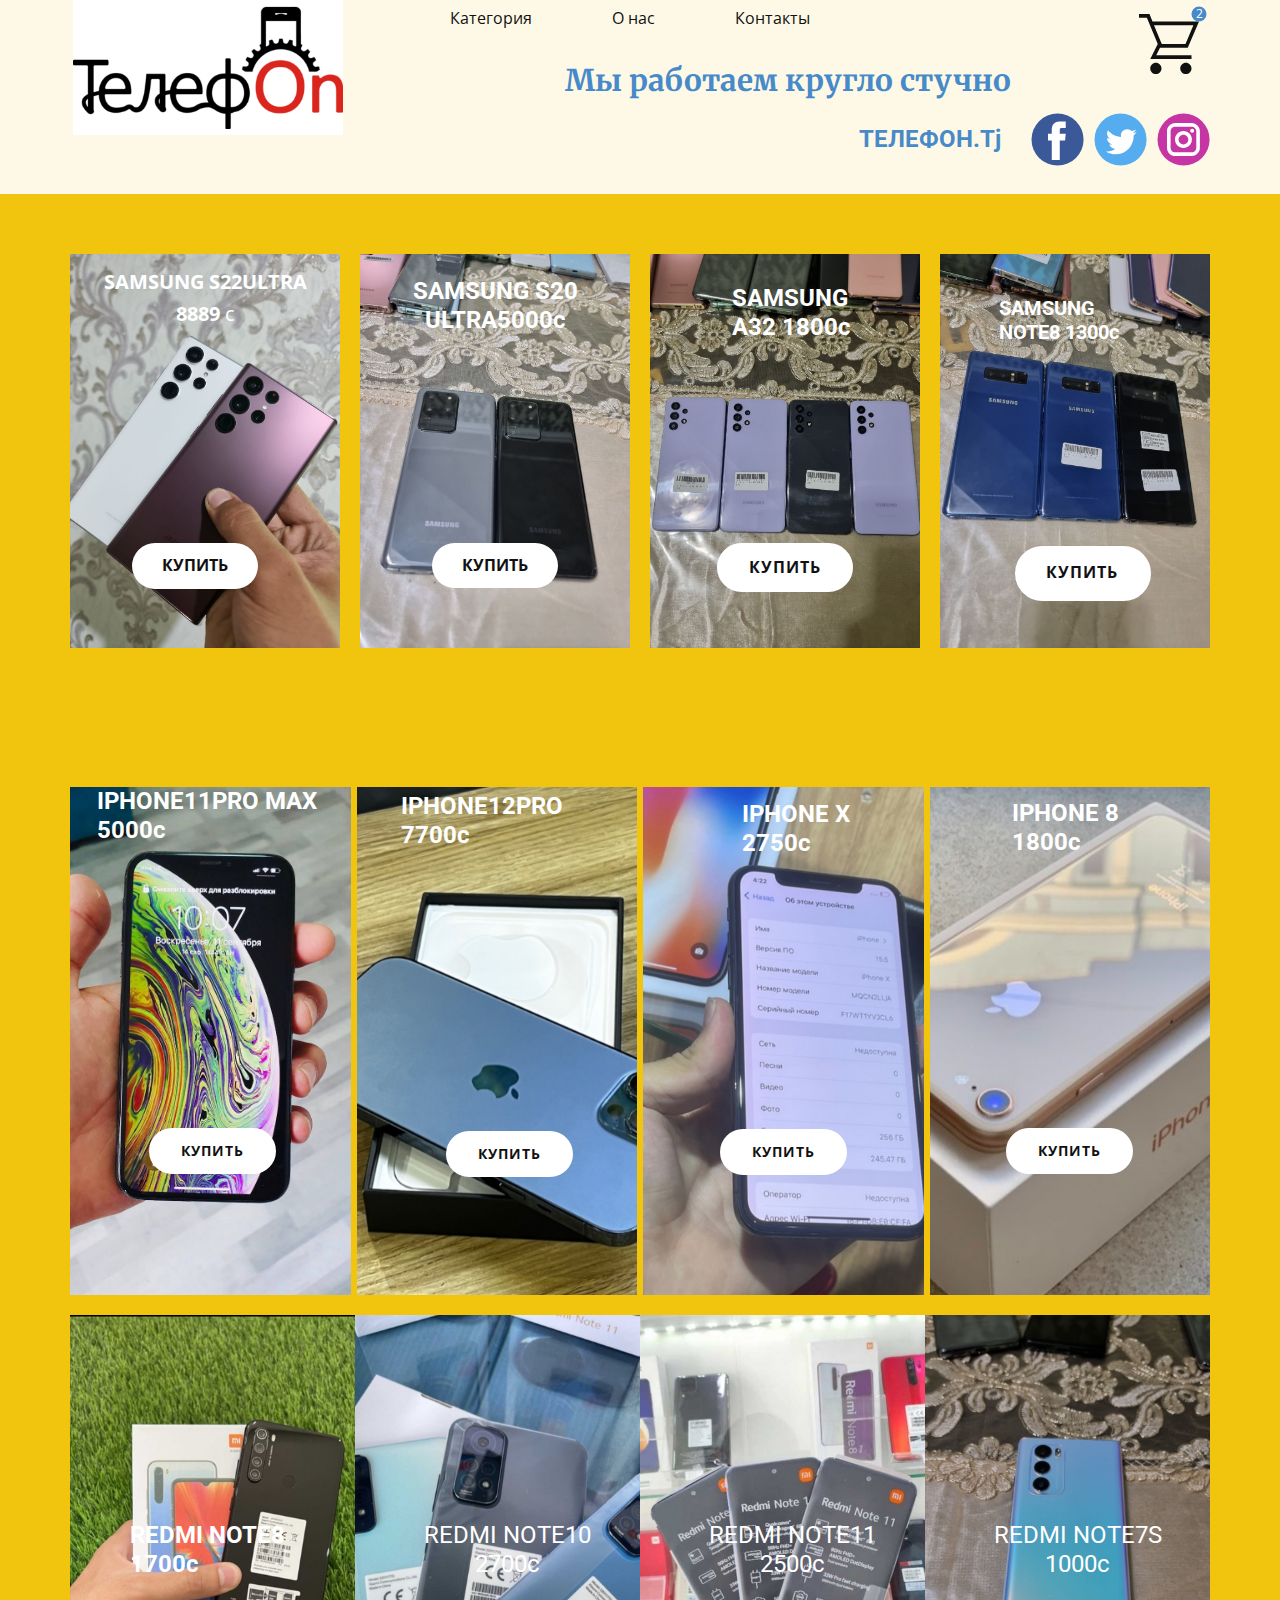
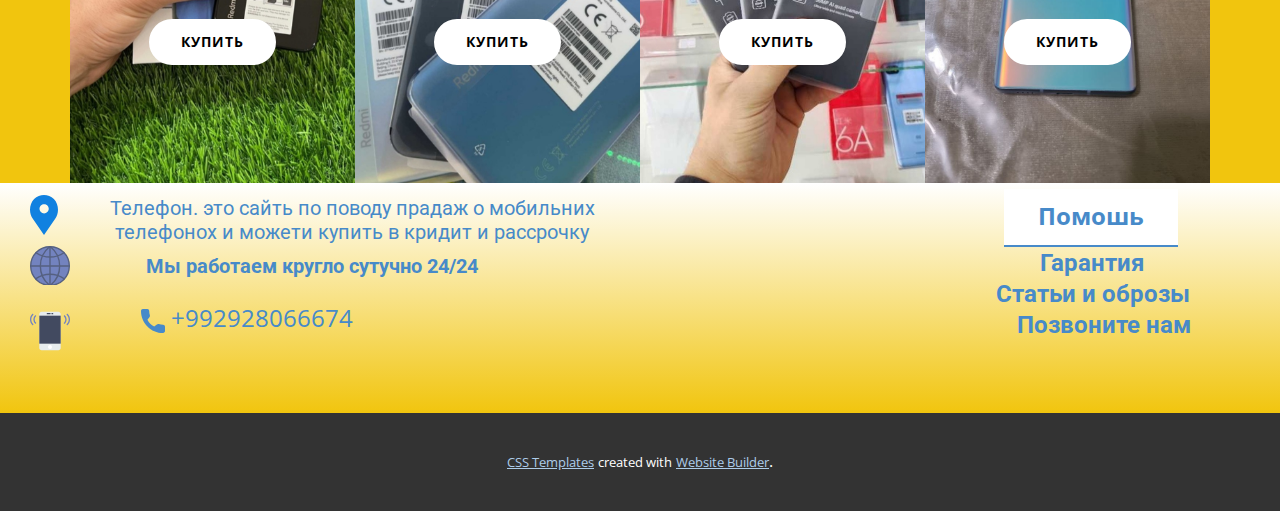
<file: Страница-1.html>
<!DOCTYPE html>
<html style="font-size: 16px;" lang="ru"><head>
    <meta name="viewport" content="width=device-width, initial-scale=1.0">
    <meta charset="utf-8">
    <meta name="keywords" content="Pricing Plans, Free, $19.99, $49.99, $129.99">
    <meta name="description" content="">
    <title>Страница 1</title>
    <link rel="stylesheet" href="nicepage.css" media="screen">
<link rel="stylesheet" href="Страница-1.css" media="screen">
    <script class="u-script" type="text/javascript" src="jquery.js" defer=""></script>
    <script class="u-script" type="text/javascript" src="nicepage.js" defer=""></script>
    <meta name="generator" content="Nicepage 4.18.5, nicepage.com">
    <link id="u-theme-google-font" rel="stylesheet" href="https://fonts.googleapis.com/css?family=Roboto:100,100i,300,300i,400,400i,500,500i,700,700i,900,900i|Open+Sans:300,300i,400,400i,500,500i,600,600i,700,700i,800,800i">
    <link id="u-page-google-font" rel="stylesheet" href="https://fonts.googleapis.com/css?family=Merriweather:300,300i,400,400i,700,700i,900,900i">
    
    
    
    <script type="application/ld+json">{
		"@context": "http://schema.org",
		"@type": "Organization",
		"name": "",
		"sameAs": [
				"https://facebook.com/name",
				"https://twitter.com/name",
				"https://instagram.com/name"
		]
}</script>
    <meta name="theme-color" content="#478ac9">
    <meta name="twitter:site" content="@">
    <meta name="twitter:card" content="summary_large_image">
    <meta name="twitter:title" content="Страница 1">
    <meta name="twitter:description" content="">
    <meta property="og:title" content="Страница 1">
    <meta property="og:type" content="website">
  </head>
  <body class="u-body u-overlap u-xl-mode" data-lang="ru"><header class="u-align-center-sm u-align-center-xs u-clearfix u-header u-palette-3-light-3 u-sticky u-sticky-0f3e u-header" id="sec-3cc7"><div class="u-clearfix u-sheet u-sheet-1">
        <nav class="u-align-left u-menu u-menu-dropdown u-offcanvas u-menu-1">
          <div class="menu-collapse" style="font-size: 1rem;">
            <a class="u-button-style u-nav-link" href="#">
              <svg class="u-svg-link" preserveAspectRatio="xMidYMin slice" viewBox="0 0 302 302" style=""><use xmlns:xlink="http://www.w3.org/1999/xlink" xlink:href="#svg-8a8f"></use></svg>
              <svg xmlns="http://www.w3.org/2000/svg" xmlns:xlink="http://www.w3.org/1999/xlink" version="1.1" id="svg-8a8f" x="0px" y="0px" viewBox="0 0 302 302" style="enable-background:new 0 0 302 302;" xml:space="preserve" class="u-svg-content"><g><rect y="36" width="302" height="30"></rect><rect y="236" width="302" height="30"></rect><rect y="136" width="302" height="30"></rect>
</g><g></g><g></g><g></g><g></g><g></g><g></g><g></g><g></g><g></g><g></g><g></g><g></g><g></g><g></g><g></g></svg>
            </a>
          </div>
          <div class="u-custom-menu u-nav-container">
            <ul class="u-nav u-unstyled u-nav-1"><li class="u-nav-item"><a class="u-button-style u-nav-link u-text-active-palette-1-base u-text-hover-palette-2-base" href="Категория.html" style="padding: 10px 40px;">Категория</a><div class="u-nav-popup"><ul class="u-h-spacing-20 u-nav u-unstyled u-v-spacing-10 u-nav-2"><li class="u-nav-item"><a class="u-button-style u-nav-link u-white" href="https://somon.tj/telefonyi-i-svyaz/mobilnyie-telefonyi/samsung/" target="_blank">SAMSUNG</a>
</li><li class="u-nav-item"><a class="u-button-style u-nav-link u-white" href="https://somon.tj/telefonyi-i-svyaz/mobilnyie-telefonyi/apple/" target="_blank">IPHONE</a>
</li><li class="u-nav-item"><a class="u-button-style u-nav-link u-white" href="https://somon.tj/telefonyi-i-svyaz/mobilnyie-telefonyi/xiaomi/" target="_blank">XIAOMI</a>
</li></ul>
</div>
</li><li class="u-nav-item"><a class="u-button-style u-nav-link u-text-active-palette-1-base u-text-hover-palette-2-base" href="О-нас.html" style="padding: 10px 40px;">О нас</a><div class="u-nav-popup"><ul class="u-h-spacing-20 u-nav u-unstyled u-v-spacing-10 u-nav-3"><li class="u-nav-item"><a class="u-button-style u-nav-link u-white">Вы можети купить новое и б\у категорий телефоны только у нас</a>
</li><li class="u-nav-item"><a class="u-button-style u-nav-link u-white">Покупка от 5000с смарть часы в падарог</a>
</li></ul>
</div>
</li><li class="u-nav-item"><a class="u-button-style u-nav-link u-text-active-palette-1-base u-text-hover-palette-2-base" href="Контакты.html" style="padding: 10px 40px;">Контакты</a><div class="u-nav-popup"><ul class="u-h-spacing-20 u-nav u-unstyled u-v-spacing-10 u-nav-4"><li class="u-nav-item"><a class="u-button-style u-nav-link u-white">+9928066674</a>
</li><li class="u-nav-item"><a class="u-button-style u-nav-link u-white" target="_blank">001550706</a>
</li></ul>
</div>
</li></ul>
          </div>
          <div class="u-custom-menu u-nav-container-collapse">
            <div class="u-align-center u-black u-container-style u-inner-container-layout u-opacity u-opacity-95 u-sidenav">
              <div class="u-inner-container-layout u-sidenav-overflow">
                <div class="u-menu-close"></div>
                <ul class="u-align-center u-nav u-popupmenu-items u-unstyled u-nav-5"><li class="u-nav-item"><a class="u-button-style u-nav-link" href="Категория.html">Категория</a><div class="u-nav-popup"><ul class="u-h-spacing-20 u-nav u-unstyled u-v-spacing-10 u-nav-6"><li class="u-nav-item"><a class="u-button-style u-nav-link" href="https://somon.tj/telefonyi-i-svyaz/mobilnyie-telefonyi/samsung/" target="_blank">SAMSUNG</a>
</li><li class="u-nav-item"><a class="u-button-style u-nav-link" href="https://somon.tj/telefonyi-i-svyaz/mobilnyie-telefonyi/apple/" target="_blank">IPHONE</a>
</li><li class="u-nav-item"><a class="u-button-style u-nav-link" href="https://somon.tj/telefonyi-i-svyaz/mobilnyie-telefonyi/xiaomi/" target="_blank">XIAOMI</a>
</li></ul>
</div>
</li><li class="u-nav-item"><a class="u-button-style u-nav-link" href="О-нас.html">О нас</a><div class="u-nav-popup"><ul class="u-h-spacing-20 u-nav u-unstyled u-v-spacing-10 u-nav-7"><li class="u-nav-item"><a class="u-button-style u-nav-link">Вы можети купить новое и б\у категорий телефоны только у нас</a>
</li><li class="u-nav-item"><a class="u-button-style u-nav-link">Покупка от 5000с смарть часы в падарог</a>
</li></ul>
</div>
</li><li class="u-nav-item"><a class="u-button-style u-nav-link" href="Контакты.html">Контакты</a><div class="u-nav-popup"><ul class="u-h-spacing-20 u-nav u-unstyled u-v-spacing-10 u-nav-8"><li class="u-nav-item"><a class="u-button-style u-nav-link">+9928066674</a>
</li><li class="u-nav-item"><a class="u-button-style u-nav-link" target="_blank">001550706</a>
</li></ul>
</div>
</li></ul>
              </div>
            </div>
            <div class="u-black u-menu-overlay u-opacity u-opacity-70"></div>
          </div>
        </nav>
        <img class="u-image u-image-contain u-image-default u-image-1" src="images/0106_h_telef-on-logo_15.png" alt="" data-image-width="400" data-image-height="200"><!--shopping_cart-->
        <a class="u-shopping-cart u-shopping-cart-1" href="#"><span class="u-icon u-shopping-cart-icon u-icon-1"><svg class="u-svg-link" preserveAspectRatio="xMidYMin slice" viewBox="0 0 16 16" style=""><use xmlns:xlink="http://www.w3.org/1999/xlink" xlink:href="#svg-d9c7"></use></svg><svg class="u-svg-content" viewBox="0 0 16 16" x="0px" y="0px" id="svg-d9c7"><path d="M14.5,3l-2.1,5H6.1L5.9,7.6L4,3H14.5 M0,0v1h2.1L5,8l-2,4h11v-1H4.6l1-2H13l3-7H3.6L2.8,0H0z M12.5,13
	c-0.8,0-1.5,0.7-1.5,1.5s0.7,1.5,1.5,1.5s1.5-0.7,1.5-1.5S13.3,13,12.5,13L12.5,13z M4.5,13C3.7,13,3,13.7,3,14.5S3.7,16,4.5,16
	S6,15.3,6,14.5S5.3,13,4.5,13L4.5,13z"></path></svg>
        <span class="u-icon-circle u-palette-1-base u-shopping-cart-count" style="font-size: 0.75rem;"><!--shopping_cart_count-->2<!--/shopping_cart_count--></span>
    </span>
        </a><!--/shopping_cart-->
        <h4 class="u-custom-font u-font-merriweather u-text u-text-default u-text-palette-1-base u-text-1">Мы работаем кругло стучно</h4>
        <div class="u-social-icons u-spacing-10 u-social-icons-1">
          <a class="u-social-url" title="facebook" target="_blank" href="https://facebook.com/name"><span class="u-icon u-social-facebook u-social-icon u-icon-2"><svg class="u-svg-link" preserveAspectRatio="xMidYMin slice" viewBox="0 0 112 112" style=""><use xmlns:xlink="http://www.w3.org/1999/xlink" xlink:href="#svg-189c"></use></svg><svg class="u-svg-content" viewBox="0 0 112 112" x="0" y="0" id="svg-189c"><circle fill="currentColor" cx="56.1" cy="56.1" r="55"></circle><path fill="#FFFFFF" d="M73.5,31.6h-9.1c-1.4,0-3.6,0.8-3.6,3.9v8.5h12.6L72,58.3H60.8v40.8H43.9V58.3h-8V43.9h8v-9.2
            c0-6.7,3.1-17,17-17h12.5v13.9H73.5z"></path></svg></span>
          </a>
          <a class="u-social-url" title="twitter" target="_blank" href="https://twitter.com/name"><span class="u-icon u-social-icon u-social-twitter u-icon-3"><svg class="u-svg-link" preserveAspectRatio="xMidYMin slice" viewBox="0 0 112 112" style=""><use xmlns:xlink="http://www.w3.org/1999/xlink" xlink:href="#svg-bb67"></use></svg><svg class="u-svg-content" viewBox="0 0 112 112" x="0" y="0" id="svg-bb67"><circle fill="currentColor" class="st0" cx="56.1" cy="56.1" r="55"></circle><path fill="#FFFFFF" d="M83.8,47.3c0,0.6,0,1.2,0,1.7c0,17.7-13.5,38.2-38.2,38.2C38,87.2,31,85,25,81.2c1,0.1,2.1,0.2,3.2,0.2
            c6.3,0,12.1-2.1,16.7-5.7c-5.9-0.1-10.8-4-12.5-9.3c0.8,0.2,1.7,0.2,2.5,0.2c1.2,0,2.4-0.2,3.5-0.5c-6.1-1.2-10.8-6.7-10.8-13.1
            c0-0.1,0-0.1,0-0.2c1.8,1,3.9,1.6,6.1,1.7c-3.6-2.4-6-6.5-6-11.2c0-2.5,0.7-4.8,1.8-6.7c6.6,8.1,16.5,13.5,27.6,14
            c-0.2-1-0.3-2-0.3-3.1c0-7.4,6-13.4,13.4-13.4c3.9,0,7.3,1.6,9.8,4.2c3.1-0.6,5.9-1.7,8.5-3.3c-1,3.1-3.1,5.8-5.9,7.4
            c2.7-0.3,5.3-1,7.7-2.1C88.7,43,86.4,45.4,83.8,47.3z"></path></svg></span>
          </a>
          <a class="u-social-url" title="instagram" target="_blank" href="https://instagram.com/name"><span class="u-icon u-social-icon u-social-instagram u-icon-4"><svg class="u-svg-link" preserveAspectRatio="xMidYMin slice" viewBox="0 0 112 112" style=""><use xmlns:xlink="http://www.w3.org/1999/xlink" xlink:href="#svg-d4e1"></use></svg><svg class="u-svg-content" viewBox="0 0 112 112" x="0" y="0" id="svg-d4e1"><circle fill="currentColor" cx="56.1" cy="56.1" r="55"></circle><path fill="#FFFFFF" d="M55.9,38.2c-9.9,0-17.9,8-17.9,17.9C38,66,46,74,55.9,74c9.9,0,17.9-8,17.9-17.9C73.8,46.2,65.8,38.2,55.9,38.2
            z M55.9,66.4c-5.7,0-10.3-4.6-10.3-10.3c-0.1-5.7,4.6-10.3,10.3-10.3c5.7,0,10.3,4.6,10.3,10.3C66.2,61.8,61.6,66.4,55.9,66.4z"></path><path fill="#FFFFFF" d="M74.3,33.5c-2.3,0-4.2,1.9-4.2,4.2s1.9,4.2,4.2,4.2s4.2-1.9,4.2-4.2S76.6,33.5,74.3,33.5z"></path><path fill="#FFFFFF" d="M73.1,21.3H38.6c-9.7,0-17.5,7.9-17.5,17.5v34.5c0,9.7,7.9,17.6,17.5,17.6h34.5c9.7,0,17.5-7.9,17.5-17.5V38.8
            C90.6,29.1,82.7,21.3,73.1,21.3z M83,73.3c0,5.5-4.5,9.9-9.9,9.9H38.6c-5.5,0-9.9-4.5-9.9-9.9V38.8c0-5.5,4.5-9.9,9.9-9.9h34.5
            c5.5,0,9.9,4.5,9.9,9.9V73.3z"></path></svg></span>
          </a>
        </div>
        <h4 class="u-text u-text-palette-1-base u-text-2">ТЕЛЕФОН.Tj</h4>
      </div><style class="u-sticky-style" data-style-id="0f3e">.u-sticky-fixed.u-sticky-0f3e, .u-body.u-sticky-fixed .u-sticky-0f3e {
box-shadow: 2px 2px 8px 0px rgba(128,128,128,1) !important
}</style></header>
    <section class="u-align-center u-clearfix u-palette-3-base u-section-1" id="sec-7cbc">
      <div class="u-clearfix u-sheet u-sheet-1">
        <div class="u-clearfix u-expanded-width u-gutter-20 u-layout-wrap u-layout-wrap-1">
          <div class="u-gutter-0 u-layout">
            <div class="u-layout-row">
              <div class="u-border-no-bottom u-border-no-left u-border-no-right u-border-no-top u-container-style u-image u-layout-cell u-left-cell u-size-15 u-image-1" data-image-width="960" data-image-height="1280">
                <div class="u-container-layout u-container-layout-1">
                  <p class="u-align-center u-text u-text-white u-text-1">
                    <span style="font-weight: 700;">SAMSUN​​G​&nbsp;​S22ULTRA​​88​8​9 </span>с
                  </p>
                  <a href="" class="u-btn u-btn-round u-button-style u-radius-50 u-white u-btn-1">КУПИТЬ</a>
                </div>
              </div>
              <div class="u-border-no-bottom u-border-no-left u-border-no-right u-border-no-top u-container-style u-image u-layout-cell u-size-15 u-image-2" data-image-width="960" data-image-height="1280">
                <div class="u-container-layout u-container-layout-2">
                  <h4 class="u-align-center u-text u-text-white u-text-2">SAMSUNG ​S20​​ULTRA5000с<span style="font-weight: 700;">
                      <span style="font-weight: 400;">
                        <span style="font-weight: 700;"></span>
                      </span>
                    </span>
                  </h4>
                  <a href="" class="u-btn u-btn-round u-button-style u-radius-50 u-white u-btn-2">КУПИТЬ</a>
                </div>
              </div>
              <div class="u-align-justify u-container-style u-image u-layout-cell u-size-15 u-image-3" data-image-width="960" data-image-height="1280">
                <div class="u-container-layout u-container-layout-3">
                  <h4 class="u-text u-text-white u-text-3">SAMSUNG A32 1800с<span style="font-weight: 700;"></span>
                  </h4>
                  <a href="https://nicepage.com/wordpress-themes" class="u-border-2 u-border-hover-palette-1-base u-border-white u-btn u-btn-round u-button-style u-hover-palette-1-base u-radius-50 u-text-hover-white u-white u-btn-3">КУПИТЬ</a>
                </div>
              </div>
              <div class="u-border-no-bottom u-border-no-left u-border-no-right u-border-no-top u-container-style u-image u-layout-cell u-right-cell u-size-15 u-image-4" data-image-width="960" data-image-height="1280">
                <div class="u-container-layout u-container-layout-4">
                  <h5 class="u-text u-text-white u-text-4">SAMSUNG NOTE8 1300с </h5>
                  <a href="https://nicepage.com/website-design" class="u-border-2 u-border-active-white u-border-hover-palette-1-base u-border-white u-btn u-btn-round u-button-style u-hover-palette-1-base u-radius-50 u-white u-btn-4">КУПИТЬ</a>
                </div>
              </div>
            </div>
          </div>
        </div>
      </div>
    </section>
    <section class="u-align-center u-clearfix u-palette-3-base u-section-2" id="sec-381e">
      <div class="u-clearfix u-sheet u-sheet-1">
        <div class="u-clearfix u-expanded-width u-gutter-6 u-layout-wrap u-layout-wrap-1">
          <div class="u-gutter-0 u-layout">
            <div class="u-layout-row">
              <div class="u-container-style u-image u-layout-cell u-left-cell u-size-15 u-image-1" src="" data-image-width="960" data-image-height="1220">
                <div class="u-container-layout u-container-layout-1">
                  <h4 class="u-text u-text-body-alt-color u-text-1">IPH​ONE11PRO MAX 5000с</h4>
                  <a href="https://nicepage.com/wordpress-themes" class="u-border-2 u-border-hover-palette-1-base u-border-white u-btn u-btn-round u-button-style u-hover-palette-1-base u-radius-50 u-white u-btn-1">КУПИТЬ</a>
                </div>
              </div>
              <div class="u-container-style u-image u-layout-cell u-size-15 u-image-2" src="" data-image-width="1080" data-image-height="1278">
                <div class="u-container-layout u-valign-top u-container-layout-2">
                  <h4 class="u-text u-text-body-alt-color u-text-2">IPHONE12PRO 7700с</h4>
                  <a href="https://nicepage.cc" class="u-border-2 u-border-hover-palette-1-base u-border-white u-btn u-btn-round u-button-style u-hover-palette-1-base u-radius-50 u-text-body-color u-white u-btn-2">КУПИТЬ</a>
                </div>
              </div>
              <div class="u-container-style u-image u-layout-cell u-size-15 u-image-3" src="" data-image-width="1080" data-image-height="1324">
                <div class="u-container-layout u-container-layout-3">
                  <h4 class="u-text u-text-body-alt-color u-text-3">IPHONE X 2750с<span style="font-weight: 700;"></span>
                  </h4>
                  <a href="https://nicepage.com/k/interactive-website-templates" class="u-border-2 u-border-hover-palette-1-base u-border-white u-btn u-btn-round u-button-style u-hover-palette-1-base u-radius-50 u-text-body-color u-white u-btn-3">КУПИТЬ</a>
                </div>
              </div>
              <div class="u-container-style u-image u-layout-cell u-right-cell u-size-15 u-image-4" src="" data-image-width="1080" data-image-height="961">
                <div class="u-container-layout u-container-layout-4">
                  <h4 class="u-text u-text-body-alt-color u-text-4">IPHONE 8 1800с</h4>
                  <a href="https://nicepage.dev" class="u-border-2 u-border-hover-palette-1-base u-border-white u-btn u-btn-round u-button-style u-hover-palette-1-base u-radius-50 u-white u-btn-4">КУПИТЬ</a>
                </div>
              </div>
            </div>
          </div>
        </div><!--products--><!--products_options_json--><!--{"type":"Recent","source":"","tags":"","count":""}--><!--/products_options_json-->
        <div class="u-expanded-width u-products u-products-1">
          <div class="u-repeater u-repeater-1"><!--product_item--><!--product_image-->
            <div class="u-container-style u-image u-product-control u-products-item u-repeater-item u-image-5" data-image-width="1080" data-image-height="1345"><!--/product_image-->
              <div class="u-container-layout u-similar-container u-container-layout-5">
                <h4 class="u-text u-text-body-alt-color u-text-5">REDMI NOTE8 1700с</h4>
                <a href="https://nicepage.com/website-mockup" class="u-border-2 u-border-active-white u-border-hover-palette-1-base u-border-white u-btn u-btn-round u-button-style u-hover-palette-1-base u-radius-50 u-text-black u-text-hover-white u-white u-btn-5">КУПИТЬ</a>
              </div>
            </div><!--/product_item--><!--product_item--><!--product_image-->
            <div class="u-align-center u-container-style u-image u-product-control u-products-item u-repeater-item u-image-6" data-image-width="1063" data-image-height="1336"><!--/product_image-->
              <div class="u-container-layout u-similar-container u-container-layout-6">
                <h4 class="u-text u-text-body-alt-color u-text-6">REDMI NOTE10 2700с</h4>
                <a href="https://nicepage.com/website-mockup" class="u-border-2 u-border-active-white u-border-hover-palette-1-base u-border-white u-btn u-btn-round u-button-style u-hover-palette-1-base u-radius-50 u-text-black u-text-hover-white u-white u-btn-6">КУПИТЬ</a>
              </div>
            </div><!--/product_item--><!--product_item--><!--product_image-->
            <div class="u-align-center u-container-style u-image u-product-control u-products-item u-repeater-item u-image-7" data-image-width="1065" data-image-height="1729"><!--/product_image-->
              <div class="u-container-layout u-similar-container u-container-layout-7">
                <h4 class="u-text u-text-body-alt-color u-text-7">REDMI NOTE11 2500с</h4>
                <a href="https://nicepage.com/website-mockup" class="u-border-2 u-border-active-white u-border-hover-palette-1-base u-border-white u-btn u-btn-round u-button-style u-hover-palette-1-base u-radius-50 u-text-black u-text-hover-white u-white u-btn-7">КУПИТЬ</a>
              </div>
            </div><!--/product_item--><!--product_item--><!--product_image-->
            <div class="u-align-center u-container-style u-image u-product-control u-products-item u-repeater-item u-image-8" data-image-width="960" data-image-height="1280"><!--/product_image-->
              <div class="u-container-layout u-similar-container u-container-layout-8">
                <h4 class="u-text u-text-body-alt-color u-text-8">REDMI NOTE7S 1000с</h4>
                <a href="https://nicepage.com/website-mockup" class="u-border-2 u-border-active-white u-border-hover-palette-1-base u-border-white u-btn u-btn-round u-button-style u-hover-palette-1-base u-radius-50 u-text-black u-text-hover-white u-white u-btn-8">КУПИТЬ</a>
              </div>
            </div><!--/product_item-->
          </div>
        </div><!--/products-->
      </div>
    </section>
    
    
    <footer class="u-align-center u-clearfix u-footer u-gradient u-footer" id="sec-11b7"><div class="u-clearfix u-sheet u-sheet-1">
        <a href="https://nicepage.online" class="u-active-none u-border-2 u-border-active-palette-2-dark-1 u-border-hover-palette-2-base u-border-palette-1-base u-btn u-button-style u-hover-none u-text-hover-palette-2-base u-text-palette-1-base u-white u-btn-1">Помошь</a>
        <h3 class="u-text u-text-palette-1-base u-text-1">Телефон. это сайть по поводу прадаж о мобильних телефонох и можети купить в кридит и рассрочку </h3><span class="u-icon u-icon-1"><svg class="u-svg-link" preserveAspectRatio="xMidYMin slice" viewBox="0 0 52 52" style=""><use xmlns:xlink="http://www.w3.org/1999/xlink" xlink:href="#svg-dfb8"></use></svg><svg class="u-svg-content" viewBox="0 0 52 52" x="0px" y="0px" id="svg-dfb8" style="enable-background:new 0 0 52 52;"><path style="fill:currentColor;" d="M38.853,5.324L38.853,5.324c-7.098-7.098-18.607-7.098-25.706,0h0
	C6.751,11.72,6.031,23.763,11.459,31L26,52l14.541-21C45.969,23.763,45.249,11.72,38.853,5.324z M26.177,24c-3.314,0-6-2.686-6-6
	s2.686-6,6-6s6,2.686,6,6S29.491,24,26.177,24z"></path></svg></span><span class="u-icon u-icon-2"><svg class="u-svg-link" preserveAspectRatio="xMidYMin slice" viewBox="0 0 58 58" style=""><use xmlns:xlink="http://www.w3.org/1999/xlink" xlink:href="#svg-1d70"></use></svg><svg class="u-svg-content" viewBox="0 0 58 58" x="0px" y="0px" id="svg-1d70" style="enable-background:new 0 0 58 58;"><circle style="fill:#7383BF;stroke:currentColor;stroke-width:2;stroke-linecap:round;stroke-miterlimit:10;" cx="29" cy="29" r="28"></circle><line style="fill:none;stroke:currentColor;stroke-width:2;stroke-linecap:round;stroke-miterlimit:10;" x1="29" y1="57" x2="29" y2="1"></line><path style="fill:none;stroke:currentColor;stroke-width:2;stroke-linecap:round;stroke-miterlimit:10;" d="M29,1
	c-0.214,0-0.426,0.011-0.639,0.016C20.213,7.616,15,17.697,15,29s5.213,21.384,13.361,27.984C28.574,56.989,28.786,57,29,57"></path><path style="fill:none;stroke:currentColor;stroke-width:2;stroke-linecap:round;stroke-miterlimit:10;" d="M8.698,9.728
	C14.478,13.683,21.468,16,29,16s14.522-2.317,20.302-6.272"></path><path style="fill:none;stroke:currentColor;stroke-width:2;stroke-linecap:round;stroke-miterlimit:10;" d="M49.862,47.67
	C43.975,43.475,36.779,41,29,41s-14.975,2.475-20.862,6.67"></path><path style="fill:none;stroke:currentColor;stroke-width:2;stroke-linecap:round;stroke-miterlimit:10;" d="M29,57
	c0.214,0,0.426-0.011,0.639-0.016C37.787,50.384,43,40.303,43,29S37.787,7.616,29.639,1.016C29.426,1.011,29.214,1,29,1"></path><line style="fill:none;stroke:currentColor;stroke-width:2;stroke-linecap:round;stroke-miterlimit:10;" x1="1" y1="29" x2="57" y2="29"></line></svg></span>
        <h4 class="u-text u-text-palette-1-base u-text-2">Гарантия</h4>
        <h5 class="u-text u-text-palette-1-base u-text-3">
          <span style="font-weight: 700;">Мы р<span style="font-weight: 400;"></span>аботаем кругло сутучно 24/24
          </span>
          <span style="font-weight: 700;">
            <span style="font-weight: 400;">
              <span style="font-weight: 700;">
                <span style="font-weight: 400;"></span>
              </span>
            </span>
          </span>
        </h5>
        <h4 class="u-text u-text-palette-1-base u-text-4">Статьи и оброзы</h4><span class="u-icon u-icon-3"><svg class="u-svg-link" preserveAspectRatio="xMidYMin slice" viewBox="0 0 59.998 59.998" style=""><use xmlns:xlink="http://www.w3.org/1999/xlink" xlink:href="#svg-1e3f"></use></svg><svg xmlns="http://www.w3.org/2000/svg" xmlns:xlink="http://www.w3.org/1999/xlink" version="1.1" xml:space="preserve" class="u-svg-content" viewBox="0 0 59.998 59.998" x="0px" y="0px" id="svg-1e3f" style="enable-background:new 0 0 59.998 59.998;"><path style="fill:#E7ECED;" d="M42.594,58.999H17.404c-1.881,0-3.405-1.525-3.405-3.405V4.404c0-1.881,1.525-3.405,3.405-3.405
	h25.189c1.881,0,3.405,1.525,3.405,3.405v51.189C45.999,57.474,44.474,58.999,42.594,58.999z"></path><circle style="fill:#FFFFFF;" cx="29.999" cy="53.999" r="3"></circle><path style="fill:#424A60;" d="M29.999,4.999h-4c-0.553,0-1-0.447-1-1s0.447-1,1-1h4c0.553,0,1,0.447,1,1S30.552,4.999,29.999,4.999
	z"></path><path style="fill:#424A60;" d="M33.999,4.999h-1c-0.553,0-1-0.447-1-1s0.447-1,1-1h1c0.553,0,1,0.447,1,1S34.552,4.999,33.999,4.999
	z"></path><path style="fill:#7383BF;" d="M55.904,21.241c-0.256,0-0.512-0.098-0.707-0.293c-0.391-0.391-0.391-1.023,0-1.414
	c3.736-3.736,3.736-9.815,0-13.552c-0.391-0.391-0.391-1.023,0-1.414s1.023-0.391,1.414,0c4.516,4.516,4.516,11.864,0,16.38
	C56.416,21.144,56.16,21.241,55.904,21.241z"></path><path style="fill:#7383BF;" d="M51.693,19.241c-0.256,0-0.512-0.098-0.707-0.293c-0.391-0.391-0.391-1.023,0-1.414
	c1.237-1.236,1.918-2.884,1.918-4.638s-0.681-3.401-1.918-4.639c-0.391-0.391-0.391-1.023,0-1.414s1.023-0.391,1.414,0
	c1.615,1.614,2.504,3.765,2.504,6.053s-0.889,4.438-2.504,6.052C52.205,19.144,51.949,19.241,51.693,19.241z"></path><path style="fill:#7383BF;" d="M4.094,21.241c-0.256,0-0.512-0.098-0.707-0.293c-4.516-4.516-4.516-11.864,0-16.38
	c0.391-0.391,1.023-0.391,1.414,0s0.391,1.023,0,1.414c-3.736,3.736-3.736,9.815,0,13.552c0.391,0.391,0.391,1.023,0,1.414
	C4.605,21.144,4.35,21.241,4.094,21.241z"></path><path style="fill:#7383BF;" d="M8.305,18.966c-0.256,0-0.512-0.098-0.707-0.293c-1.615-1.614-2.504-3.765-2.504-6.053
	s0.889-4.438,2.504-6.052c0.391-0.391,1.023-0.391,1.414,0s0.391,1.023,0,1.414c-1.237,1.236-1.918,2.884-1.918,4.638
	s0.681,3.401,1.918,4.639c0.391,0.391,0.391,1.023,0,1.414C8.816,18.868,8.561,18.966,8.305,18.966z"></path><rect x="13.999" y="6.999" style="fill:#424A60;" width="32" height="42"></rect></svg></span>
        <a href="https://nicepage.com/website-design" class="u-active-none u-bottom-left-radius-0 u-bottom-right-radius-0 u-btn u-btn-rectangle u-button-style u-hover-none u-none u-radius-0 u-text-palette-1-base u-top-left-radius-0 u-top-right-radius-0 u-btn-2"><span class="u-icon"><svg class="u-svg-content" viewBox="0 0 405.333 405.333" x="0px" y="0px" style="width: 1em; height: 1em;"><path d="M373.333,266.88c-25.003,0-49.493-3.904-72.704-11.563c-11.328-3.904-24.192-0.896-31.637,6.699l-46.016,34.752    c-52.8-28.181-86.592-61.952-114.389-114.368l33.813-44.928c8.512-8.512,11.563-20.971,7.915-32.64    C142.592,81.472,138.667,56.96,138.667,32c0-17.643-14.357-32-32-32H32C14.357,0,0,14.357,0,32    c0,205.845,167.488,373.333,373.333,373.333c17.643,0,32-14.357,32-32V298.88C405.333,281.237,390.976,266.88,373.333,266.88z"></path></svg><img></span>&nbsp;+992928066674
        </a>
        <h4 class="u-text u-text-palette-1-base u-text-5">Позвоните нам</h4>
      </div></footer>
    <section class="u-backlink u-clearfix u-grey-80">
      <a class="u-link" href="https://nicepage.com/css-templates" target="_blank">
        <span>CSS Templates</span>
      </a>
      <p class="u-text">
        <span>created with</span>
      </p>
      <a class="u-link" href="https://nicepage.com/website-builder" target="_blank">
        <span>Website Builder</span>
      </a>. 
    </section>
  
</body></html>
</file>
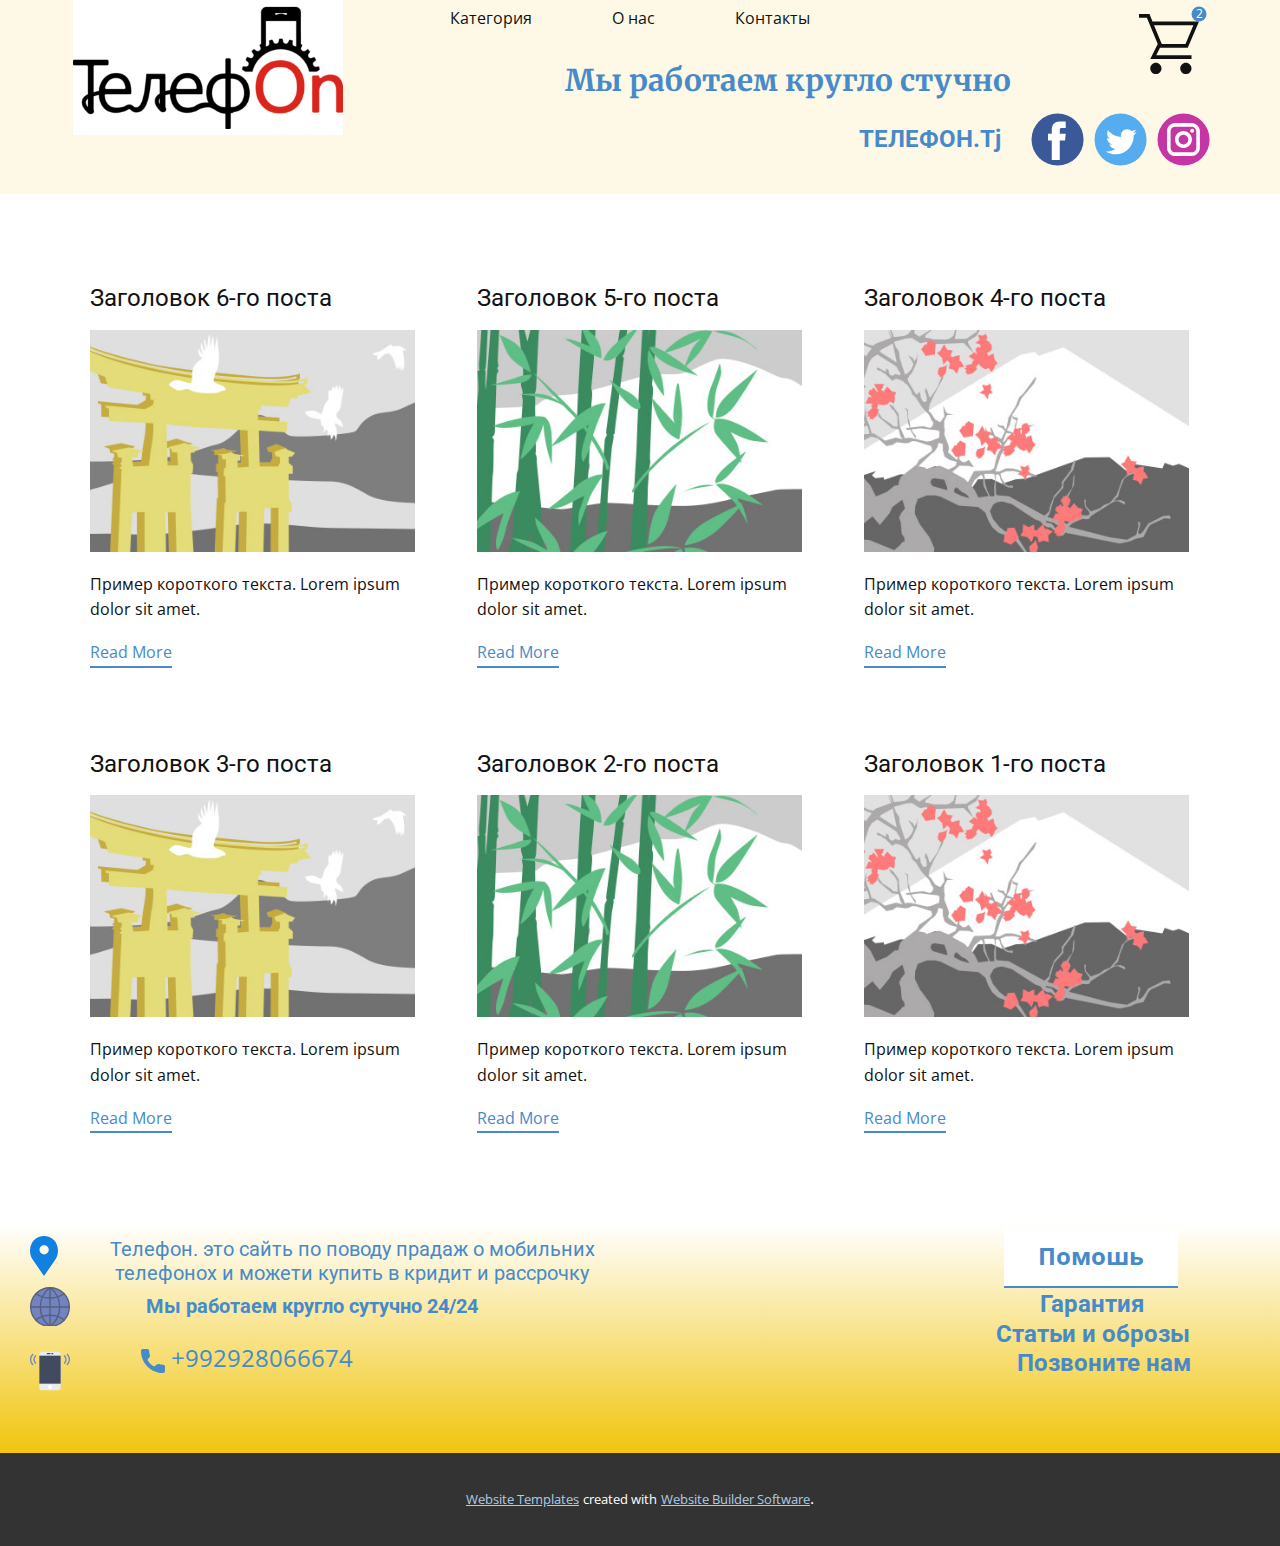
<file: blog/blog.html>
<html style="font-size: 16px;" lang="ru"><head>
    <meta name="viewport" content="width=device-width, initial-scale=1.0">
    <meta charset="utf-8">
    <meta name="keywords" content="">
    <meta name="description" content="">
    <title>Blog Template</title>
    <link rel="stylesheet" href="../nicepage.css" media="screen">
<link rel="stylesheet" href="../Blog-Template.css" media="screen">
    <script class="u-script" type="text/javascript" src="../jquery.js" defer=""></script>
    <script class="u-script" type="text/javascript" src="../nicepage.js" defer=""></script>
    <meta name="generator" content="Nicepage 4.18.5, nicepage.com">
    <link id="u-theme-google-font" rel="stylesheet" href="https://fonts.googleapis.com/css?family=Roboto:100,100i,300,300i,400,400i,500,500i,700,700i,900,900i|Open+Sans:300,300i,400,400i,500,500i,600,600i,700,700i,800,800i">
    <link id="u-page-google-font" rel="stylesheet" href="https://fonts.googleapis.com/css?family=Merriweather:300,300i,400,400i,700,700i,900,900i">
    
    
    <script type="application/ld+json">{
		"@context": "http://schema.org",
		"@type": "Organization",
		"name": "",
		"sameAs": [
				"https://facebook.com/name",
				"https://twitter.com/name",
				"https://instagram.com/name"
		]
}</script>
    <meta name="theme-color" content="#478ac9">
    <meta name="twitter:site" content="@">
    <meta name="twitter:card" content="summary_large_image">
    <meta name="twitter:title" content="Blog Template">
    <meta name="twitter:description" content="">
  </head>
  <body class="u-body u-xl-mode" data-lang="ru"><header class="u-align-center-sm u-align-center-xs u-clearfix u-header u-palette-3-light-3 u-sticky u-sticky-0f3e u-header" id="sec-3cc7"><div class="u-clearfix u-sheet u-sheet-1">
        <nav class="u-align-left u-menu u-menu-dropdown u-offcanvas u-menu-1">
          <div class="menu-collapse" style="font-size: 1rem;">
            <a class="u-button-style u-nav-link" href="#">
              <svg class="u-svg-link" preserveAspectRatio="xMidYMin slice" viewBox="0 0 302 302" style=""><use xmlns:xlink="http://www.w3.org/1999/xlink" xlink:href="#svg-8a8f"></use></svg>
              <svg xmlns="http://www.w3.org/2000/svg" xmlns:xlink="http://www.w3.org/1999/xlink" version="1.1" id="svg-8a8f" x="0px" y="0px" viewBox="0 0 302 302" style="enable-background:new 0 0 302 302;" xml:space="preserve" class="u-svg-content"><g><rect y="36" width="302" height="30"></rect><rect y="236" width="302" height="30"></rect><rect y="136" width="302" height="30"></rect>
</g><g></g><g></g><g></g><g></g><g></g><g></g><g></g><g></g><g></g><g></g><g></g><g></g><g></g><g></g><g></g></svg>
            </a>
          </div>
          <div class="u-custom-menu u-nav-container">
            <ul class="u-nav u-unstyled u-nav-1"><li class="u-nav-item"><a class="u-button-style u-nav-link u-text-active-palette-1-base u-text-hover-palette-2-base" href="../Категория.html" style="padding: 10px 40px;">Категория</a><div class="u-nav-popup"><ul class="u-h-spacing-20 u-nav u-unstyled u-v-spacing-10 u-nav-2"><li class="u-nav-item"><a class="u-button-style u-nav-link u-white" href="https://somon.tj/telefonyi-i-svyaz/mobilnyie-telefonyi/samsung/" target="_blank">SAMSUNG</a>
</li><li class="u-nav-item"><a class="u-button-style u-nav-link u-white" href="https://somon.tj/telefonyi-i-svyaz/mobilnyie-telefonyi/apple/" target="_blank">IPHONE</a>
</li><li class="u-nav-item"><a class="u-button-style u-nav-link u-white" href="https://somon.tj/telefonyi-i-svyaz/mobilnyie-telefonyi/xiaomi/" target="_blank">XIAOMI</a>
</li></ul>
</div>
</li><li class="u-nav-item"><a class="u-button-style u-nav-link u-text-active-palette-1-base u-text-hover-palette-2-base" href="../О-нас.html" style="padding: 10px 40px;">О нас</a><div class="u-nav-popup"><ul class="u-h-spacing-20 u-nav u-unstyled u-v-spacing-10 u-nav-3"><li class="u-nav-item"><a class="u-button-style u-nav-link u-white">Вы можети купить новое и б\у категорий телефоны только у нас</a>
</li><li class="u-nav-item"><a class="u-button-style u-nav-link u-white">Покупка от 5000с смарть часы в падарог</a>
</li></ul>
</div>
</li><li class="u-nav-item"><a class="u-button-style u-nav-link u-text-active-palette-1-base u-text-hover-palette-2-base" href="../Контакты.html" style="padding: 10px 40px;">Контакты</a><div class="u-nav-popup"><ul class="u-h-spacing-20 u-nav u-unstyled u-v-spacing-10 u-nav-4"><li class="u-nav-item"><a class="u-button-style u-nav-link u-white">+9928066674</a>
</li><li class="u-nav-item"><a class="u-button-style u-nav-link u-white" target="_blank">001550706</a>
</li></ul>
</div>
</li></ul>
          </div>
          <div class="u-custom-menu u-nav-container-collapse">
            <div class="u-align-center u-black u-container-style u-inner-container-layout u-opacity u-opacity-95 u-sidenav">
              <div class="u-inner-container-layout u-sidenav-overflow">
                <div class="u-menu-close"></div>
                <ul class="u-align-center u-nav u-popupmenu-items u-unstyled u-nav-5"><li class="u-nav-item"><a class="u-button-style u-nav-link" href="../Категория.html">Категория</a><div class="u-nav-popup"><ul class="u-h-spacing-20 u-nav u-unstyled u-v-spacing-10 u-nav-6"><li class="u-nav-item"><a class="u-button-style u-nav-link" href="https://somon.tj/telefonyi-i-svyaz/mobilnyie-telefonyi/samsung/" target="_blank">SAMSUNG</a>
</li><li class="u-nav-item"><a class="u-button-style u-nav-link" href="https://somon.tj/telefonyi-i-svyaz/mobilnyie-telefonyi/apple/" target="_blank">IPHONE</a>
</li><li class="u-nav-item"><a class="u-button-style u-nav-link" href="https://somon.tj/telefonyi-i-svyaz/mobilnyie-telefonyi/xiaomi/" target="_blank">XIAOMI</a>
</li></ul>
</div>
</li><li class="u-nav-item"><a class="u-button-style u-nav-link" href="../О-нас.html">О нас</a><div class="u-nav-popup"><ul class="u-h-spacing-20 u-nav u-unstyled u-v-spacing-10 u-nav-7"><li class="u-nav-item"><a class="u-button-style u-nav-link">Вы можети купить новое и б\у категорий телефоны только у нас</a>
</li><li class="u-nav-item"><a class="u-button-style u-nav-link">Покупка от 5000с смарть часы в падарог</a>
</li></ul>
</div>
</li><li class="u-nav-item"><a class="u-button-style u-nav-link" href="../Контакты.html">Контакты</a><div class="u-nav-popup"><ul class="u-h-spacing-20 u-nav u-unstyled u-v-spacing-10 u-nav-8"><li class="u-nav-item"><a class="u-button-style u-nav-link">+9928066674</a>
</li><li class="u-nav-item"><a class="u-button-style u-nav-link" target="_blank">001550706</a>
</li></ul>
</div>
</li></ul>
              </div>
            </div>
            <div class="u-black u-menu-overlay u-opacity u-opacity-70"></div>
          </div>
        </nav>
        <img class="u-image u-image-contain u-image-default u-image-1" src="../images/0106_h_telef-on-logo_15.png" alt="" data-image-width="400" data-image-height="200"><!--shopping_cart-->
        <a class="u-shopping-cart u-shopping-cart-1" href="#"><span class="u-icon u-shopping-cart-icon u-icon-1"><svg class="u-svg-link" preserveAspectRatio="xMidYMin slice" viewBox="0 0 16 16" style=""><use xmlns:xlink="http://www.w3.org/1999/xlink" xlink:href="#svg-d9c7"></use></svg><svg class="u-svg-content" viewBox="0 0 16 16" x="0px" y="0px" id="svg-d9c7"><path d="M14.5,3l-2.1,5H6.1L5.9,7.6L4,3H14.5 M0,0v1h2.1L5,8l-2,4h11v-1H4.6l1-2H13l3-7H3.6L2.8,0H0z M12.5,13
	c-0.8,0-1.5,0.7-1.5,1.5s0.7,1.5,1.5,1.5s1.5-0.7,1.5-1.5S13.3,13,12.5,13L12.5,13z M4.5,13C3.7,13,3,13.7,3,14.5S3.7,16,4.5,16
	S6,15.3,6,14.5S5.3,13,4.5,13L4.5,13z"></path></svg>
        <span class="u-icon-circle u-palette-1-base u-shopping-cart-count" style="font-size: 0.75rem;"><!--shopping_cart_count-->2<!--/shopping_cart_count--></span>
    </span>
        </a><!--/shopping_cart-->
        <h4 class="u-custom-font u-font-merriweather u-text u-text-default u-text-palette-1-base u-text-1">Мы работаем кругло стучно</h4>
        <div class="u-social-icons u-spacing-10 u-social-icons-1">
          <a class="u-social-url" title="facebook" target="_blank" href="https://facebook.com/name"><span class="u-icon u-social-facebook u-social-icon u-icon-2"><svg class="u-svg-link" preserveAspectRatio="xMidYMin slice" viewBox="0 0 112 112" style=""><use xmlns:xlink="http://www.w3.org/1999/xlink" xlink:href="#svg-189c"></use></svg><svg class="u-svg-content" viewBox="0 0 112 112" x="0" y="0" id="svg-189c"><circle fill="currentColor" cx="56.1" cy="56.1" r="55"></circle><path fill="#FFFFFF" d="M73.5,31.6h-9.1c-1.4,0-3.6,0.8-3.6,3.9v8.5h12.6L72,58.3H60.8v40.8H43.9V58.3h-8V43.9h8v-9.2
            c0-6.7,3.1-17,17-17h12.5v13.9H73.5z"></path></svg></span>
          </a>
          <a class="u-social-url" title="twitter" target="_blank" href="https://twitter.com/name"><span class="u-icon u-social-icon u-social-twitter u-icon-3"><svg class="u-svg-link" preserveAspectRatio="xMidYMin slice" viewBox="0 0 112 112" style=""><use xmlns:xlink="http://www.w3.org/1999/xlink" xlink:href="#svg-bb67"></use></svg><svg class="u-svg-content" viewBox="0 0 112 112" x="0" y="0" id="svg-bb67"><circle fill="currentColor" class="st0" cx="56.1" cy="56.1" r="55"></circle><path fill="#FFFFFF" d="M83.8,47.3c0,0.6,0,1.2,0,1.7c0,17.7-13.5,38.2-38.2,38.2C38,87.2,31,85,25,81.2c1,0.1,2.1,0.2,3.2,0.2
            c6.3,0,12.1-2.1,16.7-5.7c-5.9-0.1-10.8-4-12.5-9.3c0.8,0.2,1.7,0.2,2.5,0.2c1.2,0,2.4-0.2,3.5-0.5c-6.1-1.2-10.8-6.7-10.8-13.1
            c0-0.1,0-0.1,0-0.2c1.8,1,3.9,1.6,6.1,1.7c-3.6-2.4-6-6.5-6-11.2c0-2.5,0.7-4.8,1.8-6.7c6.6,8.1,16.5,13.5,27.6,14
            c-0.2-1-0.3-2-0.3-3.1c0-7.4,6-13.4,13.4-13.4c3.9,0,7.3,1.6,9.8,4.2c3.1-0.6,5.9-1.7,8.5-3.3c-1,3.1-3.1,5.8-5.9,7.4
            c2.7-0.3,5.3-1,7.7-2.1C88.7,43,86.4,45.4,83.8,47.3z"></path></svg></span>
          </a>
          <a class="u-social-url" title="instagram" target="_blank" href="https://instagram.com/name"><span class="u-icon u-social-icon u-social-instagram u-icon-4"><svg class="u-svg-link" preserveAspectRatio="xMidYMin slice" viewBox="0 0 112 112" style=""><use xmlns:xlink="http://www.w3.org/1999/xlink" xlink:href="#svg-d4e1"></use></svg><svg class="u-svg-content" viewBox="0 0 112 112" x="0" y="0" id="svg-d4e1"><circle fill="currentColor" cx="56.1" cy="56.1" r="55"></circle><path fill="#FFFFFF" d="M55.9,38.2c-9.9,0-17.9,8-17.9,17.9C38,66,46,74,55.9,74c9.9,0,17.9-8,17.9-17.9C73.8,46.2,65.8,38.2,55.9,38.2
            z M55.9,66.4c-5.7,0-10.3-4.6-10.3-10.3c-0.1-5.7,4.6-10.3,10.3-10.3c5.7,0,10.3,4.6,10.3,10.3C66.2,61.8,61.6,66.4,55.9,66.4z"></path><path fill="#FFFFFF" d="M74.3,33.5c-2.3,0-4.2,1.9-4.2,4.2s1.9,4.2,4.2,4.2s4.2-1.9,4.2-4.2S76.6,33.5,74.3,33.5z"></path><path fill="#FFFFFF" d="M73.1,21.3H38.6c-9.7,0-17.5,7.9-17.5,17.5v34.5c0,9.7,7.9,17.6,17.5,17.6h34.5c9.7,0,17.5-7.9,17.5-17.5V38.8
            C90.6,29.1,82.7,21.3,73.1,21.3z M83,73.3c0,5.5-4.5,9.9-9.9,9.9H38.6c-5.5,0-9.9-4.5-9.9-9.9V38.8c0-5.5,4.5-9.9,9.9-9.9h34.5
            c5.5,0,9.9,4.5,9.9,9.9V73.3z"></path></svg></span>
          </a>
        </div>
        <h4 class="u-text u-text-palette-1-base u-text-2">ТЕЛЕФОН.Tj</h4>
      </div><style class="u-sticky-style" data-style-id="0f3e">.u-sticky-fixed.u-sticky-0f3e, .u-body.u-sticky-fixed .u-sticky-0f3e {
box-shadow: 2px 2px 8px 0px rgba(128,128,128,1) !important
}</style></header>
    <section class="u-clearfix u-section-1" id="sec-6a79">
      <div class="u-clearfix u-sheet u-valign-middle u-sheet-1"><!--blog--><!--blog_options_json--><!--{"type":"Recent","source":"","tags":"","count":""}--><!--/blog_options_json-->
        <div class="u-blog u-expanded-width u-repeater u-repeater-1"><!--blog_post-->
          <div class="u-blog-post u-container-style u-repeater-item u-white u-repeater-item-1">
            <div class="u-container-layout u-similar-container u-valign-top u-container-layout-1"><!--blog_post_header-->
              <h4 class="u-blog-control u-text u-text-1">
                <a class="u-post-header-link" href="../blog/пост-5.html">Заголовок 6-го поста</a>
              </h4><!--/blog_post_header--><!--blog_post_image-->
              <a class="u-post-header-link" href="../blog/пост-5.html"><img alt="" class="u-blog-control u-expanded-width u-image u-image-default u-image-1" src="../images/8ad73f3c.jpeg"></a><!--/blog_post_image--><!--blog_post_content-->
              <div class="u-blog-control u-post-content u-text u-text-2 fr-view">Пример короткого текста. Lorem ipsum dolor sit amet.</div><!--/blog_post_content--><!--blog_post_readmore-->
              <a href="../blog/пост-5.html" class="u-blog-control u-border-2 u-border-palette-1-base u-btn u-btn-rectangle u-button-style u-none u-btn-1"><!--blog_post_readmore_content--><!--options_json--><!--{"content":"Read More","defaultValue":"Читать дальше"}--><!--/options_json-->Read More<!--/blog_post_readmore_content--></a><!--/blog_post_readmore-->
            </div>
          </div><div class="u-blog-post u-container-style u-repeater-item u-video-cover u-white">
            <div class="u-container-layout u-similar-container u-valign-top u-container-layout-2"><!--blog_post_header-->
              <h4 class="u-blog-control u-text u-text-3">
                <a class="u-post-header-link" href="../blog/пост-4.html">Заголовок 5-го поста</a>
              </h4><!--/blog_post_header--><!--blog_post_image-->
              <a class="u-post-header-link" href="../blog/пост-4.html"><img alt="" class="u-blog-control u-expanded-width u-image u-image-default u-image-2" src="../images/68f64b9d.jpeg"></a><!--/blog_post_image--><!--blog_post_content-->
              <div class="u-blog-control u-post-content u-text u-text-4 fr-view">Пример короткого текста. Lorem ipsum dolor sit amet.</div><!--/blog_post_content--><!--blog_post_readmore-->
              <a href="../blog/пост-4.html" class="u-blog-control u-border-2 u-border-palette-1-base u-btn u-btn-rectangle u-button-style u-none u-btn-2"><!--blog_post_readmore_content--><!--options_json--><!--{"content":"Read More","defaultValue":"Читать дальше"}--><!--/options_json-->Read More<!--/blog_post_readmore_content--></a><!--/blog_post_readmore-->
            </div>
          </div><div class="u-blog-post u-container-style u-repeater-item u-video-cover u-white">
            <div class="u-container-layout u-similar-container u-valign-top u-container-layout-3"><!--blog_post_header-->
              <h4 class="u-blog-control u-text u-text-5">
                <a class="u-post-header-link" href="../blog/пост-3.html">Заголовок 4-го поста</a>
              </h4><!--/blog_post_header--><!--blog_post_image-->
              <a class="u-post-header-link" href="../blog/пост-3.html"><img alt="" class="u-blog-control u-expanded-width u-image u-image-default u-image-3" src="../images/0fd3416c.jpeg"></a><!--/blog_post_image--><!--blog_post_content-->
              <div class="u-blog-control u-post-content u-text u-text-6 fr-view">Пример короткого текста. Lorem ipsum dolor sit amet.</div><!--/blog_post_content--><!--blog_post_readmore-->
              <a href="../blog/пост-3.html" class="u-blog-control u-border-2 u-border-palette-1-base u-btn u-btn-rectangle u-button-style u-none u-btn-3"><!--blog_post_readmore_content--><!--options_json--><!--{"content":"Read More","defaultValue":"Читать дальше"}--><!--/options_json-->Read More<!--/blog_post_readmore_content--></a><!--/blog_post_readmore-->
            </div>
          </div><div class="u-blog-post u-container-style u-repeater-item u-white u-repeater-item-1">
            <div class="u-container-layout u-similar-container u-valign-top u-container-layout-1"><!--blog_post_header-->
              <h4 class="u-blog-control u-text u-text-1">
                <a class="u-post-header-link" href="../blog/пост-2.html">Заголовок 3-го поста</a>
              </h4><!--/blog_post_header--><!--blog_post_image-->
              <a class="u-post-header-link" href="../blog/пост-2.html"><img alt="" class="u-blog-control u-expanded-width u-image u-image-default u-image-1" src="../images/8ad73f3c.jpeg"></a><!--/blog_post_image--><!--blog_post_content-->
              <div class="u-blog-control u-post-content u-text u-text-2 fr-view">Пример короткого текста. Lorem ipsum dolor sit amet.</div><!--/blog_post_content--><!--blog_post_readmore-->
              <a href="../blog/пост-2.html" class="u-blog-control u-border-2 u-border-palette-1-base u-btn u-btn-rectangle u-button-style u-none u-btn-1"><!--blog_post_readmore_content--><!--options_json--><!--{"content":"Read More","defaultValue":"Читать дальше"}--><!--/options_json-->Read More<!--/blog_post_readmore_content--></a><!--/blog_post_readmore-->
            </div>
          </div><div class="u-blog-post u-container-style u-repeater-item u-video-cover u-white">
            <div class="u-container-layout u-similar-container u-valign-top u-container-layout-2"><!--blog_post_header-->
              <h4 class="u-blog-control u-text u-text-3">
                <a class="u-post-header-link" href="../blog/пост-1.html">Заголовок 2-го поста</a>
              </h4><!--/blog_post_header--><!--blog_post_image-->
              <a class="u-post-header-link" href="../blog/пост-1.html"><img alt="" class="u-blog-control u-expanded-width u-image u-image-default u-image-2" src="../images/68f64b9d.jpeg"></a><!--/blog_post_image--><!--blog_post_content-->
              <div class="u-blog-control u-post-content u-text u-text-4 fr-view">Пример короткого текста. Lorem ipsum dolor sit amet.</div><!--/blog_post_content--><!--blog_post_readmore-->
              <a href="../blog/пост-1.html" class="u-blog-control u-border-2 u-border-palette-1-base u-btn u-btn-rectangle u-button-style u-none u-btn-2"><!--blog_post_readmore_content--><!--options_json--><!--{"content":"Read More","defaultValue":"Читать дальше"}--><!--/options_json-->Read More<!--/blog_post_readmore_content--></a><!--/blog_post_readmore-->
            </div>
          </div><div class="u-blog-post u-container-style u-repeater-item u-video-cover u-white">
            <div class="u-container-layout u-similar-container u-valign-top u-container-layout-3"><!--blog_post_header-->
              <h4 class="u-blog-control u-text u-text-5">
                <a class="u-post-header-link" href="../blog/пост.html">Заголовок 1-го поста</a>
              </h4><!--/blog_post_header--><!--blog_post_image-->
              <a class="u-post-header-link" href="../blog/пост.html"><img alt="" class="u-blog-control u-expanded-width u-image u-image-default u-image-3" src="../images/0fd3416c.jpeg"></a><!--/blog_post_image--><!--blog_post_content-->
              <div class="u-blog-control u-post-content u-text u-text-6 fr-view">Пример короткого текста. Lorem ipsum dolor sit amet.</div><!--/blog_post_content--><!--blog_post_readmore-->
              <a href="../blog/пост.html" class="u-blog-control u-border-2 u-border-palette-1-base u-btn u-btn-rectangle u-button-style u-none u-btn-3"><!--blog_post_readmore_content--><!--options_json--><!--{"content":"Read More","defaultValue":"Читать дальше"}--><!--/options_json-->Read More<!--/blog_post_readmore_content--></a><!--/blog_post_readmore-->
            </div>
          </div><!--/blog_post--><!--blog_post-->
          <!--/blog_post--><!--blog_post-->
          <!--/blog_post-->
        </div><!--/blog-->
      </div>
    </section>
    
    
    <footer class="u-align-center u-clearfix u-footer u-gradient u-footer" id="sec-11b7"><div class="u-clearfix u-sheet u-sheet-1">
        <a href="https://nicepage.online" class="u-active-none u-border-2 u-border-active-palette-2-dark-1 u-border-hover-palette-2-base u-border-palette-1-base u-btn u-button-style u-hover-none u-text-hover-palette-2-base u-text-palette-1-base u-white u-btn-1">Помошь</a>
        <h3 class="u-text u-text-palette-1-base u-text-1">Телефон. это сайть по поводу прадаж о мобильних телефонох и можети купить в кридит и рассрочку </h3><span class="u-icon u-icon-1"><svg class="u-svg-link" preserveAspectRatio="xMidYMin slice" viewBox="0 0 52 52" style=""><use xmlns:xlink="http://www.w3.org/1999/xlink" xlink:href="#svg-dfb8"></use></svg><svg class="u-svg-content" viewBox="0 0 52 52" x="0px" y="0px" id="svg-dfb8" style="enable-background:new 0 0 52 52;"><path style="fill:currentColor;" d="M38.853,5.324L38.853,5.324c-7.098-7.098-18.607-7.098-25.706,0h0
	C6.751,11.72,6.031,23.763,11.459,31L26,52l14.541-21C45.969,23.763,45.249,11.72,38.853,5.324z M26.177,24c-3.314,0-6-2.686-6-6
	s2.686-6,6-6s6,2.686,6,6S29.491,24,26.177,24z"></path></svg></span><span class="u-icon u-icon-2"><svg class="u-svg-link" preserveAspectRatio="xMidYMin slice" viewBox="0 0 58 58" style=""><use xmlns:xlink="http://www.w3.org/1999/xlink" xlink:href="#svg-1d70"></use></svg><svg class="u-svg-content" viewBox="0 0 58 58" x="0px" y="0px" id="svg-1d70" style="enable-background:new 0 0 58 58;"><circle style="fill:#7383BF;stroke:currentColor;stroke-width:2;stroke-linecap:round;stroke-miterlimit:10;" cx="29" cy="29" r="28"></circle><line style="fill:none;stroke:currentColor;stroke-width:2;stroke-linecap:round;stroke-miterlimit:10;" x1="29" y1="57" x2="29" y2="1"></line><path style="fill:none;stroke:currentColor;stroke-width:2;stroke-linecap:round;stroke-miterlimit:10;" d="M29,1
	c-0.214,0-0.426,0.011-0.639,0.016C20.213,7.616,15,17.697,15,29s5.213,21.384,13.361,27.984C28.574,56.989,28.786,57,29,57"></path><path style="fill:none;stroke:currentColor;stroke-width:2;stroke-linecap:round;stroke-miterlimit:10;" d="M8.698,9.728
	C14.478,13.683,21.468,16,29,16s14.522-2.317,20.302-6.272"></path><path style="fill:none;stroke:currentColor;stroke-width:2;stroke-linecap:round;stroke-miterlimit:10;" d="M49.862,47.67
	C43.975,43.475,36.779,41,29,41s-14.975,2.475-20.862,6.67"></path><path style="fill:none;stroke:currentColor;stroke-width:2;stroke-linecap:round;stroke-miterlimit:10;" d="M29,57
	c0.214,0,0.426-0.011,0.639-0.016C37.787,50.384,43,40.303,43,29S37.787,7.616,29.639,1.016C29.426,1.011,29.214,1,29,1"></path><line style="fill:none;stroke:currentColor;stroke-width:2;stroke-linecap:round;stroke-miterlimit:10;" x1="1" y1="29" x2="57" y2="29"></line></svg></span>
        <h4 class="u-text u-text-palette-1-base u-text-2">Гарантия</h4>
        <h5 class="u-text u-text-palette-1-base u-text-3">
          <span style="font-weight: 700;">Мы р<span style="font-weight: 400;"></span>аботаем кругло сутучно 24/24
          </span>
          <span style="font-weight: 700;">
            <span style="font-weight: 400;">
              <span style="font-weight: 700;">
                <span style="font-weight: 400;"></span>
              </span>
            </span>
          </span>
        </h5>
        <h4 class="u-text u-text-palette-1-base u-text-4">Статьи и оброзы</h4><span class="u-icon u-icon-3"><svg class="u-svg-link" preserveAspectRatio="xMidYMin slice" viewBox="0 0 59.998 59.998" style=""><use xmlns:xlink="http://www.w3.org/1999/xlink" xlink:href="#svg-1e3f"></use></svg><svg xmlns="http://www.w3.org/2000/svg" xmlns:xlink="http://www.w3.org/1999/xlink" version="1.1" xml:space="preserve" class="u-svg-content" viewBox="0 0 59.998 59.998" x="0px" y="0px" id="svg-1e3f" style="enable-background:new 0 0 59.998 59.998;"><path style="fill:#E7ECED;" d="M42.594,58.999H17.404c-1.881,0-3.405-1.525-3.405-3.405V4.404c0-1.881,1.525-3.405,3.405-3.405
	h25.189c1.881,0,3.405,1.525,3.405,3.405v51.189C45.999,57.474,44.474,58.999,42.594,58.999z"></path><circle style="fill:#FFFFFF;" cx="29.999" cy="53.999" r="3"></circle><path style="fill:#424A60;" d="M29.999,4.999h-4c-0.553,0-1-0.447-1-1s0.447-1,1-1h4c0.553,0,1,0.447,1,1S30.552,4.999,29.999,4.999
	z"></path><path style="fill:#424A60;" d="M33.999,4.999h-1c-0.553,0-1-0.447-1-1s0.447-1,1-1h1c0.553,0,1,0.447,1,1S34.552,4.999,33.999,4.999
	z"></path><path style="fill:#7383BF;" d="M55.904,21.241c-0.256,0-0.512-0.098-0.707-0.293c-0.391-0.391-0.391-1.023,0-1.414
	c3.736-3.736,3.736-9.815,0-13.552c-0.391-0.391-0.391-1.023,0-1.414s1.023-0.391,1.414,0c4.516,4.516,4.516,11.864,0,16.38
	C56.416,21.144,56.16,21.241,55.904,21.241z"></path><path style="fill:#7383BF;" d="M51.693,19.241c-0.256,0-0.512-0.098-0.707-0.293c-0.391-0.391-0.391-1.023,0-1.414
	c1.237-1.236,1.918-2.884,1.918-4.638s-0.681-3.401-1.918-4.639c-0.391-0.391-0.391-1.023,0-1.414s1.023-0.391,1.414,0
	c1.615,1.614,2.504,3.765,2.504,6.053s-0.889,4.438-2.504,6.052C52.205,19.144,51.949,19.241,51.693,19.241z"></path><path style="fill:#7383BF;" d="M4.094,21.241c-0.256,0-0.512-0.098-0.707-0.293c-4.516-4.516-4.516-11.864,0-16.38
	c0.391-0.391,1.023-0.391,1.414,0s0.391,1.023,0,1.414c-3.736,3.736-3.736,9.815,0,13.552c0.391,0.391,0.391,1.023,0,1.414
	C4.605,21.144,4.35,21.241,4.094,21.241z"></path><path style="fill:#7383BF;" d="M8.305,18.966c-0.256,0-0.512-0.098-0.707-0.293c-1.615-1.614-2.504-3.765-2.504-6.053
	s0.889-4.438,2.504-6.052c0.391-0.391,1.023-0.391,1.414,0s0.391,1.023,0,1.414c-1.237,1.236-1.918,2.884-1.918,4.638
	s0.681,3.401,1.918,4.639c0.391,0.391,0.391,1.023,0,1.414C8.816,18.868,8.561,18.966,8.305,18.966z"></path><rect x="13.999" y="6.999" style="fill:#424A60;" width="32" height="42"></rect></svg></span>
        <a href="https://nicepage.com/website-design" class="u-active-none u-bottom-left-radius-0 u-bottom-right-radius-0 u-btn u-btn-rectangle u-button-style u-hover-none u-none u-radius-0 u-text-palette-1-base u-top-left-radius-0 u-top-right-radius-0 u-btn-2"><span class="u-icon"><svg class="u-svg-content" viewBox="0 0 405.333 405.333" x="0px" y="0px" style="width: 1em; height: 1em;"><path d="M373.333,266.88c-25.003,0-49.493-3.904-72.704-11.563c-11.328-3.904-24.192-0.896-31.637,6.699l-46.016,34.752    c-52.8-28.181-86.592-61.952-114.389-114.368l33.813-44.928c8.512-8.512,11.563-20.971,7.915-32.64    C142.592,81.472,138.667,56.96,138.667,32c0-17.643-14.357-32-32-32H32C14.357,0,0,14.357,0,32    c0,205.845,167.488,373.333,373.333,373.333c17.643,0,32-14.357,32-32V298.88C405.333,281.237,390.976,266.88,373.333,266.88z"></path></svg><img></span>&nbsp;+992928066674
        </a>
        <h4 class="u-text u-text-palette-1-base u-text-5">Позвоните нам</h4>
      </div></footer>
    <section class="u-backlink u-clearfix u-grey-80">
      <a class="u-link" href="https://nicepage.com/website-templates" target="_blank">
        <span>Website Templates</span>
      </a>
      <p class="u-text">
        <span>created with</span>
      </p>
      <a class="u-link" href="" target="_blank">
        <span>Website Builder Software</span>
      </a>. 
    </section>
  
</body></html>
</file>
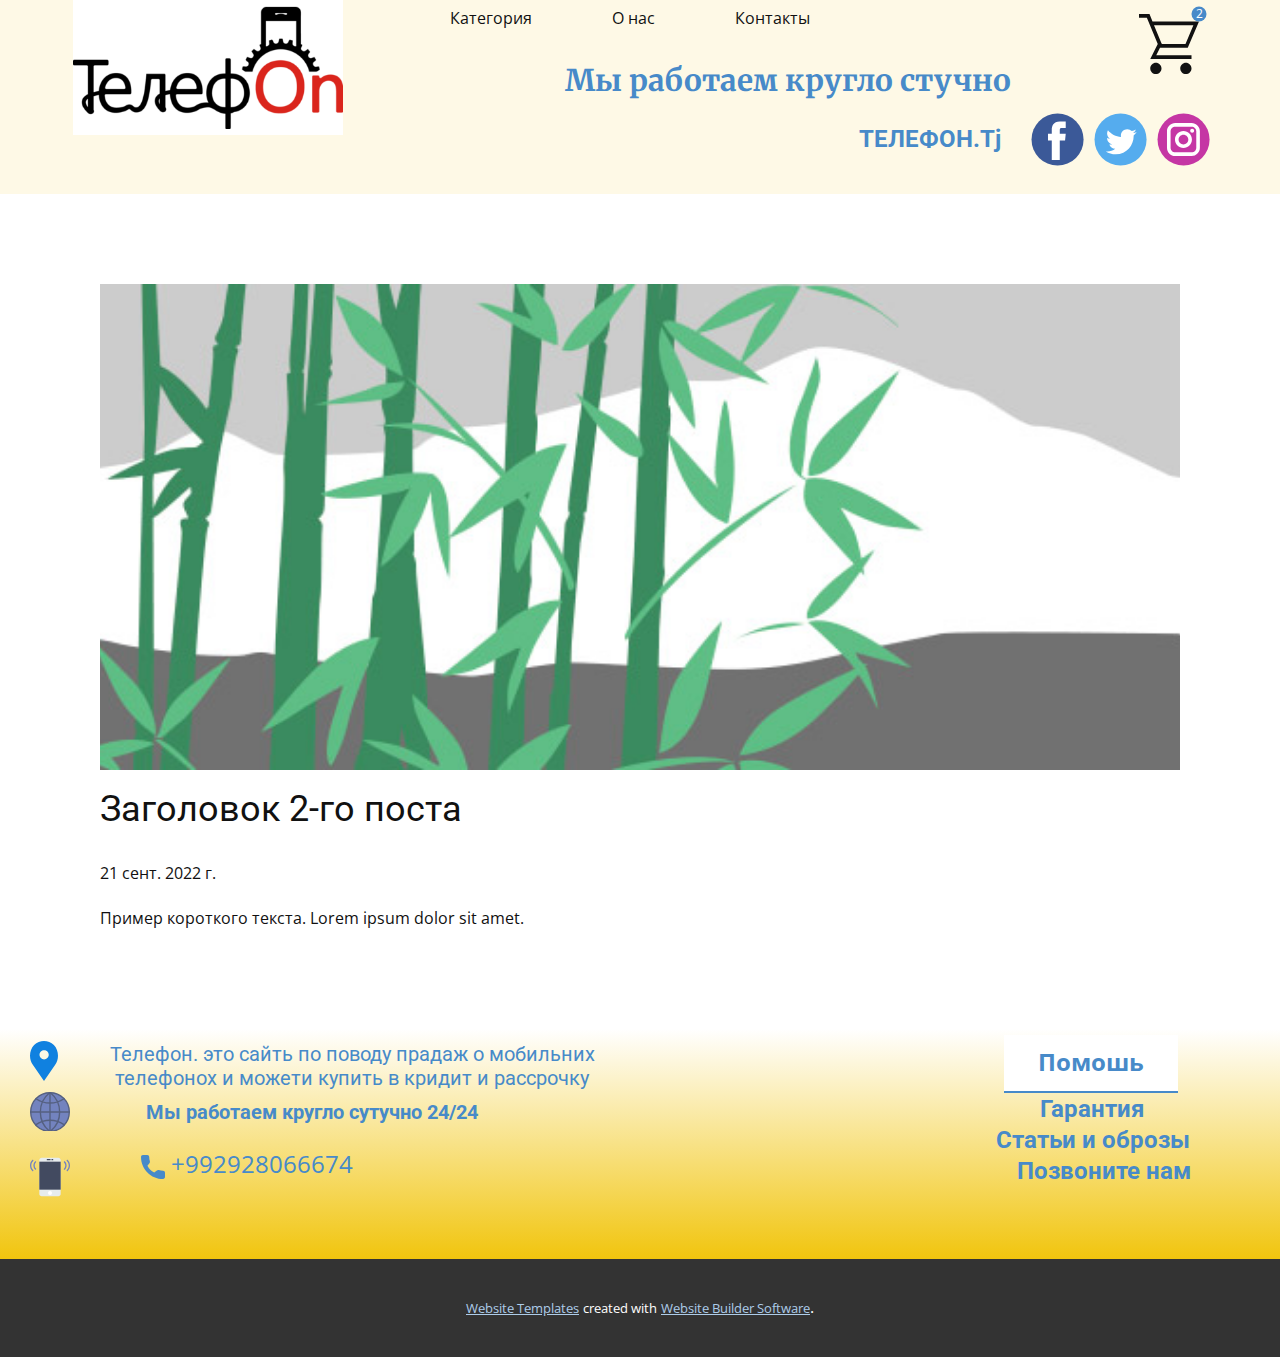
<file: blog/пост-1.html>
<!doctype html>
<html style="font-size: 16px;" lang="ru"><head>
    <meta name="viewport" content="width=device-width, initial-scale=1.0">
    <meta charset="utf-8">
    <meta name="keywords" content="Заголовок 1-го поста">
    <meta name="description" content="">
    <title>Заголовок 2-го поста</title>
    <link rel="stylesheet" href="../nicepage.css" media="screen">
<link rel="stylesheet" href="../Post-Template.css" media="screen">
    <script class="u-script" type="text/javascript" src="../jquery.js" defer=""></script>
    <script class="u-script" type="text/javascript" src="../nicepage.js" defer=""></script>
    <meta name="generator" content="Nicepage 4.18.5, nicepage.com">
    <link id="u-theme-google-font" rel="stylesheet" href="https://fonts.googleapis.com/css?family=Roboto:100,100i,300,300i,400,400i,500,500i,700,700i,900,900i|Open+Sans:300,300i,400,400i,500,500i,600,600i,700,700i,800,800i">
    <link id="u-page-google-font" rel="stylesheet" href="https://fonts.googleapis.com/css?family=Merriweather:300,300i,400,400i,700,700i,900,900i">
    
    
    <script type="application/ld+json">{
		"@context": "http://schema.org",
		"@type": "Organization",
		"name": "",
		"sameAs": [
				"https://facebook.com/name",
				"https://twitter.com/name",
				"https://instagram.com/name"
		]
}</script>
    <meta name="theme-color" content="#478ac9">
    <meta name="twitter:site" content="@">
    <meta name="twitter:card" content="summary_large_image">
    <meta name="twitter:title" content="Post Template">
    <meta name="twitter:description" content="">
  </head>
  <body class="u-body u-xl-mode" data-lang="ru"><header class="u-align-center-sm u-align-center-xs u-clearfix u-header u-palette-3-light-3 u-sticky u-sticky-0f3e u-header" id="sec-3cc7"><div class="u-clearfix u-sheet u-sheet-1">
        <nav class="u-align-left u-menu u-menu-dropdown u-offcanvas u-menu-1">
          <div class="menu-collapse" style="font-size: 1rem;">
            <a class="u-button-style u-nav-link" href="#">
              <svg class="u-svg-link" preserveAspectRatio="xMidYMin slice" viewBox="0 0 302 302" style=""><use xmlns:xlink="http://www.w3.org/1999/xlink" xlink:href="#svg-8a8f"></use></svg>
              <svg xmlns="http://www.w3.org/2000/svg" xmlns:xlink="http://www.w3.org/1999/xlink" version="1.1" id="svg-8a8f" x="0px" y="0px" viewBox="0 0 302 302" style="enable-background:new 0 0 302 302;" xml:space="preserve" class="u-svg-content"><g><rect y="36" width="302" height="30"></rect><rect y="236" width="302" height="30"></rect><rect y="136" width="302" height="30"></rect>
</g><g></g><g></g><g></g><g></g><g></g><g></g><g></g><g></g><g></g><g></g><g></g><g></g><g></g><g></g><g></g></svg>
            </a>
          </div>
          <div class="u-custom-menu u-nav-container">
            <ul class="u-nav u-unstyled u-nav-1"><li class="u-nav-item"><a class="u-button-style u-nav-link u-text-active-palette-1-base u-text-hover-palette-2-base" href="../Категория.html" style="padding: 10px 40px;">Категория</a><div class="u-nav-popup"><ul class="u-h-spacing-20 u-nav u-unstyled u-v-spacing-10 u-nav-2"><li class="u-nav-item"><a class="u-button-style u-nav-link u-white" href="https://somon.tj/telefonyi-i-svyaz/mobilnyie-telefonyi/samsung/" target="_blank">SAMSUNG</a>
</li><li class="u-nav-item"><a class="u-button-style u-nav-link u-white" href="https://somon.tj/telefonyi-i-svyaz/mobilnyie-telefonyi/apple/" target="_blank">IPHONE</a>
</li><li class="u-nav-item"><a class="u-button-style u-nav-link u-white" href="https://somon.tj/telefonyi-i-svyaz/mobilnyie-telefonyi/xiaomi/" target="_blank">XIAOMI</a>
</li></ul>
</div>
</li><li class="u-nav-item"><a class="u-button-style u-nav-link u-text-active-palette-1-base u-text-hover-palette-2-base" href="../О-нас.html" style="padding: 10px 40px;">О нас</a><div class="u-nav-popup"><ul class="u-h-spacing-20 u-nav u-unstyled u-v-spacing-10 u-nav-3"><li class="u-nav-item"><a class="u-button-style u-nav-link u-white">Вы можети купить новое и б\у категорий телефоны только у нас</a>
</li><li class="u-nav-item"><a class="u-button-style u-nav-link u-white">Покупка от 5000с смарть часы в падарог</a>
</li></ul>
</div>
</li><li class="u-nav-item"><a class="u-button-style u-nav-link u-text-active-palette-1-base u-text-hover-palette-2-base" href="../Контакты.html" style="padding: 10px 40px;">Контакты</a><div class="u-nav-popup"><ul class="u-h-spacing-20 u-nav u-unstyled u-v-spacing-10 u-nav-4"><li class="u-nav-item"><a class="u-button-style u-nav-link u-white">+9928066674</a>
</li><li class="u-nav-item"><a class="u-button-style u-nav-link u-white" target="_blank">001550706</a>
</li></ul>
</div>
</li></ul>
          </div>
          <div class="u-custom-menu u-nav-container-collapse">
            <div class="u-align-center u-black u-container-style u-inner-container-layout u-opacity u-opacity-95 u-sidenav">
              <div class="u-inner-container-layout u-sidenav-overflow">
                <div class="u-menu-close"></div>
                <ul class="u-align-center u-nav u-popupmenu-items u-unstyled u-nav-5"><li class="u-nav-item"><a class="u-button-style u-nav-link" href="../Категория.html">Категория</a><div class="u-nav-popup"><ul class="u-h-spacing-20 u-nav u-unstyled u-v-spacing-10 u-nav-6"><li class="u-nav-item"><a class="u-button-style u-nav-link" href="https://somon.tj/telefonyi-i-svyaz/mobilnyie-telefonyi/samsung/" target="_blank">SAMSUNG</a>
</li><li class="u-nav-item"><a class="u-button-style u-nav-link" href="https://somon.tj/telefonyi-i-svyaz/mobilnyie-telefonyi/apple/" target="_blank">IPHONE</a>
</li><li class="u-nav-item"><a class="u-button-style u-nav-link" href="https://somon.tj/telefonyi-i-svyaz/mobilnyie-telefonyi/xiaomi/" target="_blank">XIAOMI</a>
</li></ul>
</div>
</li><li class="u-nav-item"><a class="u-button-style u-nav-link" href="../О-нас.html">О нас</a><div class="u-nav-popup"><ul class="u-h-spacing-20 u-nav u-unstyled u-v-spacing-10 u-nav-7"><li class="u-nav-item"><a class="u-button-style u-nav-link">Вы можети купить новое и б\у категорий телефоны только у нас</a>
</li><li class="u-nav-item"><a class="u-button-style u-nav-link">Покупка от 5000с смарть часы в падарог</a>
</li></ul>
</div>
</li><li class="u-nav-item"><a class="u-button-style u-nav-link" href="../Контакты.html">Контакты</a><div class="u-nav-popup"><ul class="u-h-spacing-20 u-nav u-unstyled u-v-spacing-10 u-nav-8"><li class="u-nav-item"><a class="u-button-style u-nav-link">+9928066674</a>
</li><li class="u-nav-item"><a class="u-button-style u-nav-link" target="_blank">001550706</a>
</li></ul>
</div>
</li></ul>
              </div>
            </div>
            <div class="u-black u-menu-overlay u-opacity u-opacity-70"></div>
          </div>
        </nav>
        <img class="u-image u-image-contain u-image-default u-image-1" src="../images/0106_h_telef-on-logo_15.png" alt="" data-image-width="400" data-image-height="200"><!--shopping_cart-->
        <a class="u-shopping-cart u-shopping-cart-1" href="#"><span class="u-icon u-shopping-cart-icon u-icon-1"><svg class="u-svg-link" preserveAspectRatio="xMidYMin slice" viewBox="0 0 16 16" style=""><use xmlns:xlink="http://www.w3.org/1999/xlink" xlink:href="#svg-d9c7"></use></svg><svg class="u-svg-content" viewBox="0 0 16 16" x="0px" y="0px" id="svg-d9c7"><path d="M14.5,3l-2.1,5H6.1L5.9,7.6L4,3H14.5 M0,0v1h2.1L5,8l-2,4h11v-1H4.6l1-2H13l3-7H3.6L2.8,0H0z M12.5,13
	c-0.8,0-1.5,0.7-1.5,1.5s0.7,1.5,1.5,1.5s1.5-0.7,1.5-1.5S13.3,13,12.5,13L12.5,13z M4.5,13C3.7,13,3,13.7,3,14.5S3.7,16,4.5,16
	S6,15.3,6,14.5S5.3,13,4.5,13L4.5,13z"></path></svg>
        <span class="u-icon-circle u-palette-1-base u-shopping-cart-count" style="font-size: 0.75rem;"><!--shopping_cart_count-->2<!--/shopping_cart_count--></span>
    </span>
        </a><!--/shopping_cart-->
        <h4 class="u-custom-font u-font-merriweather u-text u-text-default u-text-palette-1-base u-text-1">Мы работаем кругло стучно</h4>
        <div class="u-social-icons u-spacing-10 u-social-icons-1">
          <a class="u-social-url" title="facebook" target="_blank" href="https://facebook.com/name"><span class="u-icon u-social-facebook u-social-icon u-icon-2"><svg class="u-svg-link" preserveAspectRatio="xMidYMin slice" viewBox="0 0 112 112" style=""><use xmlns:xlink="http://www.w3.org/1999/xlink" xlink:href="#svg-189c"></use></svg><svg class="u-svg-content" viewBox="0 0 112 112" x="0" y="0" id="svg-189c"><circle fill="currentColor" cx="56.1" cy="56.1" r="55"></circle><path fill="#FFFFFF" d="M73.5,31.6h-9.1c-1.4,0-3.6,0.8-3.6,3.9v8.5h12.6L72,58.3H60.8v40.8H43.9V58.3h-8V43.9h8v-9.2
            c0-6.7,3.1-17,17-17h12.5v13.9H73.5z"></path></svg></span>
          </a>
          <a class="u-social-url" title="twitter" target="_blank" href="https://twitter.com/name"><span class="u-icon u-social-icon u-social-twitter u-icon-3"><svg class="u-svg-link" preserveAspectRatio="xMidYMin slice" viewBox="0 0 112 112" style=""><use xmlns:xlink="http://www.w3.org/1999/xlink" xlink:href="#svg-bb67"></use></svg><svg class="u-svg-content" viewBox="0 0 112 112" x="0" y="0" id="svg-bb67"><circle fill="currentColor" class="st0" cx="56.1" cy="56.1" r="55"></circle><path fill="#FFFFFF" d="M83.8,47.3c0,0.6,0,1.2,0,1.7c0,17.7-13.5,38.2-38.2,38.2C38,87.2,31,85,25,81.2c1,0.1,2.1,0.2,3.2,0.2
            c6.3,0,12.1-2.1,16.7-5.7c-5.9-0.1-10.8-4-12.5-9.3c0.8,0.2,1.7,0.2,2.5,0.2c1.2,0,2.4-0.2,3.5-0.5c-6.1-1.2-10.8-6.7-10.8-13.1
            c0-0.1,0-0.1,0-0.2c1.8,1,3.9,1.6,6.1,1.7c-3.6-2.4-6-6.5-6-11.2c0-2.5,0.7-4.8,1.8-6.7c6.6,8.1,16.5,13.5,27.6,14
            c-0.2-1-0.3-2-0.3-3.1c0-7.4,6-13.4,13.4-13.4c3.9,0,7.3,1.6,9.8,4.2c3.1-0.6,5.9-1.7,8.5-3.3c-1,3.1-3.1,5.8-5.9,7.4
            c2.7-0.3,5.3-1,7.7-2.1C88.7,43,86.4,45.4,83.8,47.3z"></path></svg></span>
          </a>
          <a class="u-social-url" title="instagram" target="_blank" href="https://instagram.com/name"><span class="u-icon u-social-icon u-social-instagram u-icon-4"><svg class="u-svg-link" preserveAspectRatio="xMidYMin slice" viewBox="0 0 112 112" style=""><use xmlns:xlink="http://www.w3.org/1999/xlink" xlink:href="#svg-d4e1"></use></svg><svg class="u-svg-content" viewBox="0 0 112 112" x="0" y="0" id="svg-d4e1"><circle fill="currentColor" cx="56.1" cy="56.1" r="55"></circle><path fill="#FFFFFF" d="M55.9,38.2c-9.9,0-17.9,8-17.9,17.9C38,66,46,74,55.9,74c9.9,0,17.9-8,17.9-17.9C73.8,46.2,65.8,38.2,55.9,38.2
            z M55.9,66.4c-5.7,0-10.3-4.6-10.3-10.3c-0.1-5.7,4.6-10.3,10.3-10.3c5.7,0,10.3,4.6,10.3,10.3C66.2,61.8,61.6,66.4,55.9,66.4z"></path><path fill="#FFFFFF" d="M74.3,33.5c-2.3,0-4.2,1.9-4.2,4.2s1.9,4.2,4.2,4.2s4.2-1.9,4.2-4.2S76.6,33.5,74.3,33.5z"></path><path fill="#FFFFFF" d="M73.1,21.3H38.6c-9.7,0-17.5,7.9-17.5,17.5v34.5c0,9.7,7.9,17.6,17.5,17.6h34.5c9.7,0,17.5-7.9,17.5-17.5V38.8
            C90.6,29.1,82.7,21.3,73.1,21.3z M83,73.3c0,5.5-4.5,9.9-9.9,9.9H38.6c-5.5,0-9.9-4.5-9.9-9.9V38.8c0-5.5,4.5-9.9,9.9-9.9h34.5
            c5.5,0,9.9,4.5,9.9,9.9V73.3z"></path></svg></span>
          </a>
        </div>
        <h4 class="u-text u-text-palette-1-base u-text-2">ТЕЛЕФОН.Tj</h4>
      </div><style class="u-sticky-style" data-style-id="0f3e">.u-sticky-fixed.u-sticky-0f3e, .u-body.u-sticky-fixed .u-sticky-0f3e {
box-shadow: 2px 2px 8px 0px rgba(128,128,128,1) !important
}</style></header>
    <section class="u-align-center u-clearfix u-section-1" id="sec-25b2">
      <div class="u-clearfix u-sheet u-valign-middle-md u-valign-middle-sm u-valign-middle-xs u-sheet-1"><!--post_details--><!--post_details_options_json--><!--{"source":""}--><!--/post_details_options_json--><!--blog_post-->
        <div class="u-container-style u-expanded-width u-post-details u-post-details-1">
          <div class="u-container-layout u-valign-middle u-container-layout-1"><!--blog_post_image-->
            <img alt="" class="u-blog-control u-expanded-width u-image u-image-default u-image-1" src="../images/68f64b9d.jpeg"><!--/blog_post_image--><!--blog_post_header-->
            <h2 class="u-blog-control u-text u-text-1">Заголовок 2-го поста</h2><!--/blog_post_header--><!--blog_post_metadata-->
            <div class="u-blog-control u-metadata u-metadata-1"><!--blog_post_metadata_date-->
              <span class="u-meta-date u-meta-icon">21 сент. 2022 г.</span><!--/blog_post_metadata_date--><!--blog_post_metadata_category-->
              <!--/blog_post_metadata_category--><!--blog_post_metadata_comments-->
              <!--/blog_post_metadata_comments-->
            </div><!--/blog_post_metadata--><!--blog_post_content-->
            <div class="u-align-justify u-blog-control u-post-content u-text u-text-2 fr-view">
  Пример короткого текста. Lorem ipsum dolor sit amet.
  </div><!--/blog_post_content-->
          </div>
        </div><!--/blog_post--><!--/post_details-->
      </div>
    </section>
    
    
    <footer class="u-align-center u-clearfix u-footer u-gradient u-footer" id="sec-11b7"><div class="u-clearfix u-sheet u-sheet-1">
        <a href="https://nicepage.online" class="u-active-none u-border-2 u-border-active-palette-2-dark-1 u-border-hover-palette-2-base u-border-palette-1-base u-btn u-button-style u-hover-none u-text-hover-palette-2-base u-text-palette-1-base u-white u-btn-1">Помошь</a>
        <h3 class="u-text u-text-palette-1-base u-text-1">Телефон. это сайть по поводу прадаж о мобильних телефонох и можети купить в кридит и рассрочку </h3><span class="u-icon u-icon-1"><svg class="u-svg-link" preserveAspectRatio="xMidYMin slice" viewBox="0 0 52 52" style=""><use xmlns:xlink="http://www.w3.org/1999/xlink" xlink:href="#svg-dfb8"></use></svg><svg class="u-svg-content" viewBox="0 0 52 52" x="0px" y="0px" id="svg-dfb8" style="enable-background:new 0 0 52 52;"><path style="fill:currentColor;" d="M38.853,5.324L38.853,5.324c-7.098-7.098-18.607-7.098-25.706,0h0
	C6.751,11.72,6.031,23.763,11.459,31L26,52l14.541-21C45.969,23.763,45.249,11.72,38.853,5.324z M26.177,24c-3.314,0-6-2.686-6-6
	s2.686-6,6-6s6,2.686,6,6S29.491,24,26.177,24z"></path></svg></span><span class="u-icon u-icon-2"><svg class="u-svg-link" preserveAspectRatio="xMidYMin slice" viewBox="0 0 58 58" style=""><use xmlns:xlink="http://www.w3.org/1999/xlink" xlink:href="#svg-1d70"></use></svg><svg class="u-svg-content" viewBox="0 0 58 58" x="0px" y="0px" id="svg-1d70" style="enable-background:new 0 0 58 58;"><circle style="fill:#7383BF;stroke:currentColor;stroke-width:2;stroke-linecap:round;stroke-miterlimit:10;" cx="29" cy="29" r="28"></circle><line style="fill:none;stroke:currentColor;stroke-width:2;stroke-linecap:round;stroke-miterlimit:10;" x1="29" y1="57" x2="29" y2="1"></line><path style="fill:none;stroke:currentColor;stroke-width:2;stroke-linecap:round;stroke-miterlimit:10;" d="M29,1
	c-0.214,0-0.426,0.011-0.639,0.016C20.213,7.616,15,17.697,15,29s5.213,21.384,13.361,27.984C28.574,56.989,28.786,57,29,57"></path><path style="fill:none;stroke:currentColor;stroke-width:2;stroke-linecap:round;stroke-miterlimit:10;" d="M8.698,9.728
	C14.478,13.683,21.468,16,29,16s14.522-2.317,20.302-6.272"></path><path style="fill:none;stroke:currentColor;stroke-width:2;stroke-linecap:round;stroke-miterlimit:10;" d="M49.862,47.67
	C43.975,43.475,36.779,41,29,41s-14.975,2.475-20.862,6.67"></path><path style="fill:none;stroke:currentColor;stroke-width:2;stroke-linecap:round;stroke-miterlimit:10;" d="M29,57
	c0.214,0,0.426-0.011,0.639-0.016C37.787,50.384,43,40.303,43,29S37.787,7.616,29.639,1.016C29.426,1.011,29.214,1,29,1"></path><line style="fill:none;stroke:currentColor;stroke-width:2;stroke-linecap:round;stroke-miterlimit:10;" x1="1" y1="29" x2="57" y2="29"></line></svg></span>
        <h4 class="u-text u-text-palette-1-base u-text-2">Гарантия</h4>
        <h5 class="u-text u-text-palette-1-base u-text-3">
          <span style="font-weight: 700;">Мы р<span style="font-weight: 400;"></span>аботаем кругло сутучно 24/24
          </span>
          <span style="font-weight: 700;">
            <span style="font-weight: 400;">
              <span style="font-weight: 700;">
                <span style="font-weight: 400;"></span>
              </span>
            </span>
          </span>
        </h5>
        <h4 class="u-text u-text-palette-1-base u-text-4">Статьи и оброзы</h4><span class="u-icon u-icon-3"><svg class="u-svg-link" preserveAspectRatio="xMidYMin slice" viewBox="0 0 59.998 59.998" style=""><use xmlns:xlink="http://www.w3.org/1999/xlink" xlink:href="#svg-1e3f"></use></svg><svg xmlns="http://www.w3.org/2000/svg" xmlns:xlink="http://www.w3.org/1999/xlink" version="1.1" xml:space="preserve" class="u-svg-content" viewBox="0 0 59.998 59.998" x="0px" y="0px" id="svg-1e3f" style="enable-background:new 0 0 59.998 59.998;"><path style="fill:#E7ECED;" d="M42.594,58.999H17.404c-1.881,0-3.405-1.525-3.405-3.405V4.404c0-1.881,1.525-3.405,3.405-3.405
	h25.189c1.881,0,3.405,1.525,3.405,3.405v51.189C45.999,57.474,44.474,58.999,42.594,58.999z"></path><circle style="fill:#FFFFFF;" cx="29.999" cy="53.999" r="3"></circle><path style="fill:#424A60;" d="M29.999,4.999h-4c-0.553,0-1-0.447-1-1s0.447-1,1-1h4c0.553,0,1,0.447,1,1S30.552,4.999,29.999,4.999
	z"></path><path style="fill:#424A60;" d="M33.999,4.999h-1c-0.553,0-1-0.447-1-1s0.447-1,1-1h1c0.553,0,1,0.447,1,1S34.552,4.999,33.999,4.999
	z"></path><path style="fill:#7383BF;" d="M55.904,21.241c-0.256,0-0.512-0.098-0.707-0.293c-0.391-0.391-0.391-1.023,0-1.414
	c3.736-3.736,3.736-9.815,0-13.552c-0.391-0.391-0.391-1.023,0-1.414s1.023-0.391,1.414,0c4.516,4.516,4.516,11.864,0,16.38
	C56.416,21.144,56.16,21.241,55.904,21.241z"></path><path style="fill:#7383BF;" d="M51.693,19.241c-0.256,0-0.512-0.098-0.707-0.293c-0.391-0.391-0.391-1.023,0-1.414
	c1.237-1.236,1.918-2.884,1.918-4.638s-0.681-3.401-1.918-4.639c-0.391-0.391-0.391-1.023,0-1.414s1.023-0.391,1.414,0
	c1.615,1.614,2.504,3.765,2.504,6.053s-0.889,4.438-2.504,6.052C52.205,19.144,51.949,19.241,51.693,19.241z"></path><path style="fill:#7383BF;" d="M4.094,21.241c-0.256,0-0.512-0.098-0.707-0.293c-4.516-4.516-4.516-11.864,0-16.38
	c0.391-0.391,1.023-0.391,1.414,0s0.391,1.023,0,1.414c-3.736,3.736-3.736,9.815,0,13.552c0.391,0.391,0.391,1.023,0,1.414
	C4.605,21.144,4.35,21.241,4.094,21.241z"></path><path style="fill:#7383BF;" d="M8.305,18.966c-0.256,0-0.512-0.098-0.707-0.293c-1.615-1.614-2.504-3.765-2.504-6.053
	s0.889-4.438,2.504-6.052c0.391-0.391,1.023-0.391,1.414,0s0.391,1.023,0,1.414c-1.237,1.236-1.918,2.884-1.918,4.638
	s0.681,3.401,1.918,4.639c0.391,0.391,0.391,1.023,0,1.414C8.816,18.868,8.561,18.966,8.305,18.966z"></path><rect x="13.999" y="6.999" style="fill:#424A60;" width="32" height="42"></rect></svg></span>
        <a href="https://nicepage.com/website-design" class="u-active-none u-bottom-left-radius-0 u-bottom-right-radius-0 u-btn u-btn-rectangle u-button-style u-hover-none u-none u-radius-0 u-text-palette-1-base u-top-left-radius-0 u-top-right-radius-0 u-btn-2"><span class="u-icon"><svg class="u-svg-content" viewBox="0 0 405.333 405.333" x="0px" y="0px" style="width: 1em; height: 1em;"><path d="M373.333,266.88c-25.003,0-49.493-3.904-72.704-11.563c-11.328-3.904-24.192-0.896-31.637,6.699l-46.016,34.752    c-52.8-28.181-86.592-61.952-114.389-114.368l33.813-44.928c8.512-8.512,11.563-20.971,7.915-32.64    C142.592,81.472,138.667,56.96,138.667,32c0-17.643-14.357-32-32-32H32C14.357,0,0,14.357,0,32    c0,205.845,167.488,373.333,373.333,373.333c17.643,0,32-14.357,32-32V298.88C405.333,281.237,390.976,266.88,373.333,266.88z"></path></svg><img></span>&nbsp;+992928066674
        </a>
        <h4 class="u-text u-text-palette-1-base u-text-5">Позвоните нам</h4>
      </div></footer>
    <section class="u-backlink u-clearfix u-grey-80">
      <a class="u-link" href="https://nicepage.com/website-templates" target="_blank">
        <span>Website Templates</span>
      </a>
      <p class="u-text">
        <span>created with</span>
      </p>
      <a class="u-link" href="" target="_blank">
        <span>Website Builder Software</span>
      </a>. 
    </section>
  
</body></html>
</file>
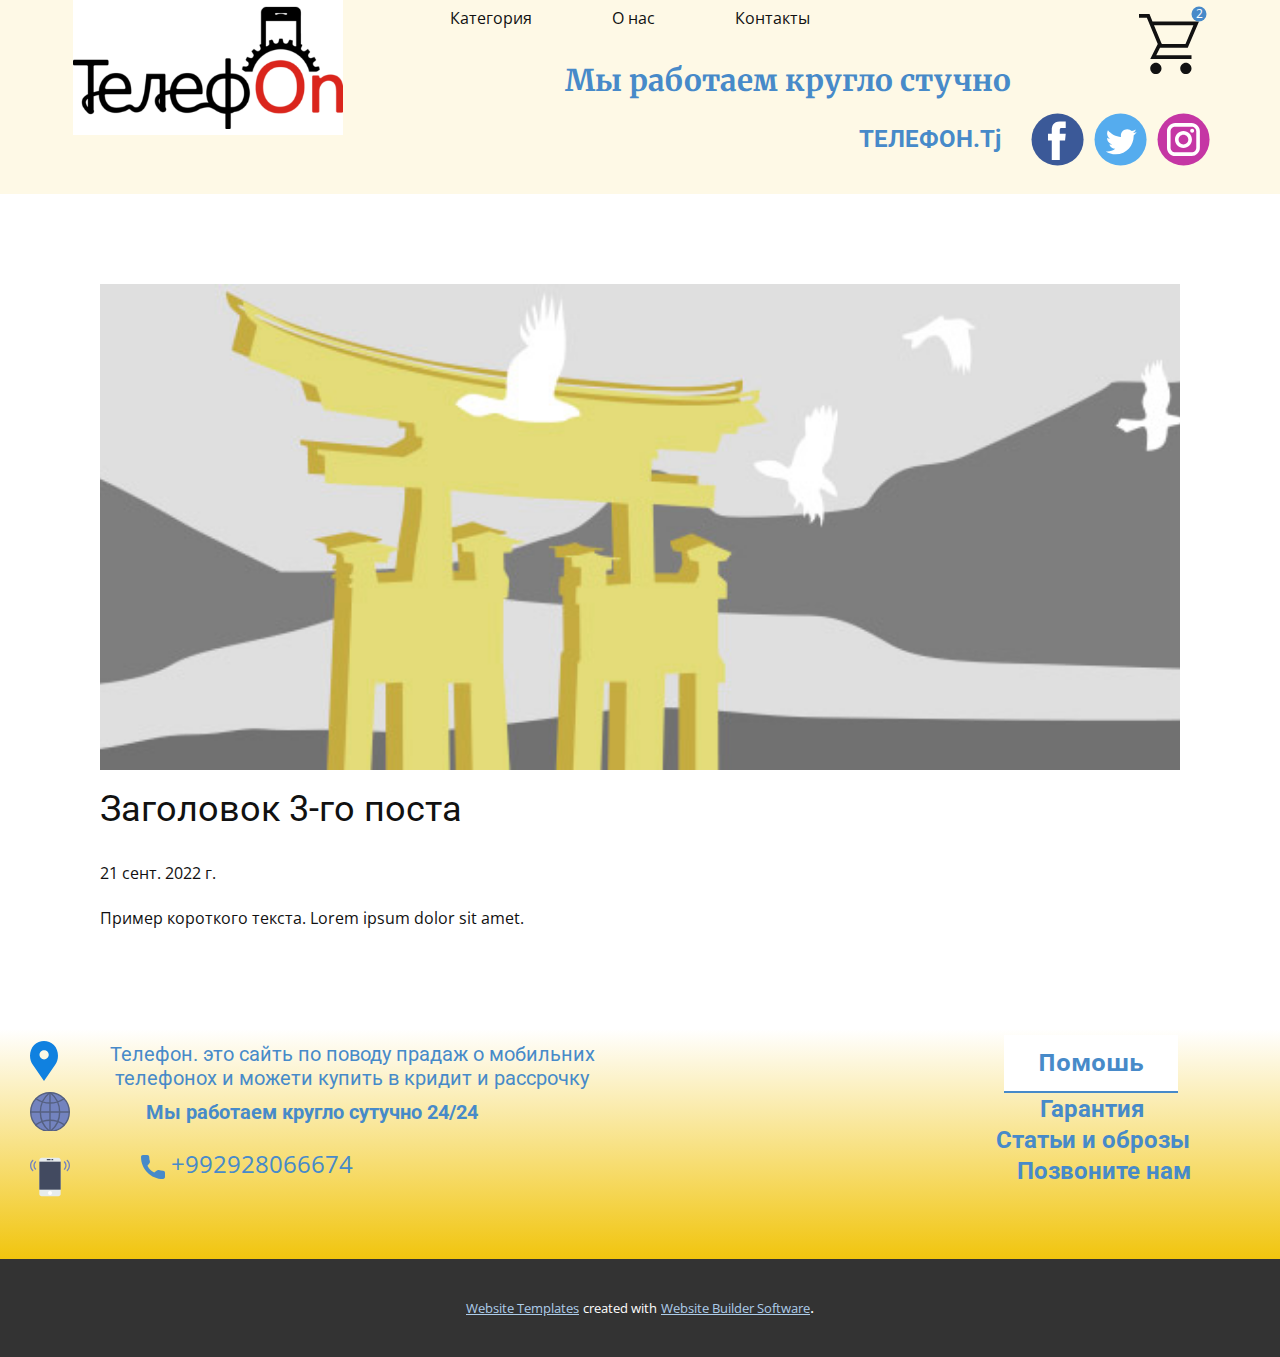
<file: blog/пост-2.html>
<!doctype html>
<html style="font-size: 16px;" lang="ru"><head>
    <meta name="viewport" content="width=device-width, initial-scale=1.0">
    <meta charset="utf-8">
    <meta name="keywords" content="Заголовок 1-го поста">
    <meta name="description" content="">
    <title>Заголовок 3-го поста</title>
    <link rel="stylesheet" href="../nicepage.css" media="screen">
<link rel="stylesheet" href="../Post-Template.css" media="screen">
    <script class="u-script" type="text/javascript" src="../jquery.js" defer=""></script>
    <script class="u-script" type="text/javascript" src="../nicepage.js" defer=""></script>
    <meta name="generator" content="Nicepage 4.18.5, nicepage.com">
    <link id="u-theme-google-font" rel="stylesheet" href="https://fonts.googleapis.com/css?family=Roboto:100,100i,300,300i,400,400i,500,500i,700,700i,900,900i|Open+Sans:300,300i,400,400i,500,500i,600,600i,700,700i,800,800i">
    <link id="u-page-google-font" rel="stylesheet" href="https://fonts.googleapis.com/css?family=Merriweather:300,300i,400,400i,700,700i,900,900i">
    
    
    <script type="application/ld+json">{
		"@context": "http://schema.org",
		"@type": "Organization",
		"name": "",
		"sameAs": [
				"https://facebook.com/name",
				"https://twitter.com/name",
				"https://instagram.com/name"
		]
}</script>
    <meta name="theme-color" content="#478ac9">
    <meta name="twitter:site" content="@">
    <meta name="twitter:card" content="summary_large_image">
    <meta name="twitter:title" content="Post Template">
    <meta name="twitter:description" content="">
  </head>
  <body class="u-body u-xl-mode" data-lang="ru"><header class="u-align-center-sm u-align-center-xs u-clearfix u-header u-palette-3-light-3 u-sticky u-sticky-0f3e u-header" id="sec-3cc7"><div class="u-clearfix u-sheet u-sheet-1">
        <nav class="u-align-left u-menu u-menu-dropdown u-offcanvas u-menu-1">
          <div class="menu-collapse" style="font-size: 1rem;">
            <a class="u-button-style u-nav-link" href="#">
              <svg class="u-svg-link" preserveAspectRatio="xMidYMin slice" viewBox="0 0 302 302" style=""><use xmlns:xlink="http://www.w3.org/1999/xlink" xlink:href="#svg-8a8f"></use></svg>
              <svg xmlns="http://www.w3.org/2000/svg" xmlns:xlink="http://www.w3.org/1999/xlink" version="1.1" id="svg-8a8f" x="0px" y="0px" viewBox="0 0 302 302" style="enable-background:new 0 0 302 302;" xml:space="preserve" class="u-svg-content"><g><rect y="36" width="302" height="30"></rect><rect y="236" width="302" height="30"></rect><rect y="136" width="302" height="30"></rect>
</g><g></g><g></g><g></g><g></g><g></g><g></g><g></g><g></g><g></g><g></g><g></g><g></g><g></g><g></g><g></g></svg>
            </a>
          </div>
          <div class="u-custom-menu u-nav-container">
            <ul class="u-nav u-unstyled u-nav-1"><li class="u-nav-item"><a class="u-button-style u-nav-link u-text-active-palette-1-base u-text-hover-palette-2-base" href="../Категория.html" style="padding: 10px 40px;">Категория</a><div class="u-nav-popup"><ul class="u-h-spacing-20 u-nav u-unstyled u-v-spacing-10 u-nav-2"><li class="u-nav-item"><a class="u-button-style u-nav-link u-white" href="https://somon.tj/telefonyi-i-svyaz/mobilnyie-telefonyi/samsung/" target="_blank">SAMSUNG</a>
</li><li class="u-nav-item"><a class="u-button-style u-nav-link u-white" href="https://somon.tj/telefonyi-i-svyaz/mobilnyie-telefonyi/apple/" target="_blank">IPHONE</a>
</li><li class="u-nav-item"><a class="u-button-style u-nav-link u-white" href="https://somon.tj/telefonyi-i-svyaz/mobilnyie-telefonyi/xiaomi/" target="_blank">XIAOMI</a>
</li></ul>
</div>
</li><li class="u-nav-item"><a class="u-button-style u-nav-link u-text-active-palette-1-base u-text-hover-palette-2-base" href="../О-нас.html" style="padding: 10px 40px;">О нас</a><div class="u-nav-popup"><ul class="u-h-spacing-20 u-nav u-unstyled u-v-spacing-10 u-nav-3"><li class="u-nav-item"><a class="u-button-style u-nav-link u-white">Вы можети купить новое и б\у категорий телефоны только у нас</a>
</li><li class="u-nav-item"><a class="u-button-style u-nav-link u-white">Покупка от 5000с смарть часы в падарог</a>
</li></ul>
</div>
</li><li class="u-nav-item"><a class="u-button-style u-nav-link u-text-active-palette-1-base u-text-hover-palette-2-base" href="../Контакты.html" style="padding: 10px 40px;">Контакты</a><div class="u-nav-popup"><ul class="u-h-spacing-20 u-nav u-unstyled u-v-spacing-10 u-nav-4"><li class="u-nav-item"><a class="u-button-style u-nav-link u-white">+9928066674</a>
</li><li class="u-nav-item"><a class="u-button-style u-nav-link u-white" target="_blank">001550706</a>
</li></ul>
</div>
</li></ul>
          </div>
          <div class="u-custom-menu u-nav-container-collapse">
            <div class="u-align-center u-black u-container-style u-inner-container-layout u-opacity u-opacity-95 u-sidenav">
              <div class="u-inner-container-layout u-sidenav-overflow">
                <div class="u-menu-close"></div>
                <ul class="u-align-center u-nav u-popupmenu-items u-unstyled u-nav-5"><li class="u-nav-item"><a class="u-button-style u-nav-link" href="../Категория.html">Категория</a><div class="u-nav-popup"><ul class="u-h-spacing-20 u-nav u-unstyled u-v-spacing-10 u-nav-6"><li class="u-nav-item"><a class="u-button-style u-nav-link" href="https://somon.tj/telefonyi-i-svyaz/mobilnyie-telefonyi/samsung/" target="_blank">SAMSUNG</a>
</li><li class="u-nav-item"><a class="u-button-style u-nav-link" href="https://somon.tj/telefonyi-i-svyaz/mobilnyie-telefonyi/apple/" target="_blank">IPHONE</a>
</li><li class="u-nav-item"><a class="u-button-style u-nav-link" href="https://somon.tj/telefonyi-i-svyaz/mobilnyie-telefonyi/xiaomi/" target="_blank">XIAOMI</a>
</li></ul>
</div>
</li><li class="u-nav-item"><a class="u-button-style u-nav-link" href="../О-нас.html">О нас</a><div class="u-nav-popup"><ul class="u-h-spacing-20 u-nav u-unstyled u-v-spacing-10 u-nav-7"><li class="u-nav-item"><a class="u-button-style u-nav-link">Вы можети купить новое и б\у категорий телефоны только у нас</a>
</li><li class="u-nav-item"><a class="u-button-style u-nav-link">Покупка от 5000с смарть часы в падарог</a>
</li></ul>
</div>
</li><li class="u-nav-item"><a class="u-button-style u-nav-link" href="../Контакты.html">Контакты</a><div class="u-nav-popup"><ul class="u-h-spacing-20 u-nav u-unstyled u-v-spacing-10 u-nav-8"><li class="u-nav-item"><a class="u-button-style u-nav-link">+9928066674</a>
</li><li class="u-nav-item"><a class="u-button-style u-nav-link" target="_blank">001550706</a>
</li></ul>
</div>
</li></ul>
              </div>
            </div>
            <div class="u-black u-menu-overlay u-opacity u-opacity-70"></div>
          </div>
        </nav>
        <img class="u-image u-image-contain u-image-default u-image-1" src="../images/0106_h_telef-on-logo_15.png" alt="" data-image-width="400" data-image-height="200"><!--shopping_cart-->
        <a class="u-shopping-cart u-shopping-cart-1" href="#"><span class="u-icon u-shopping-cart-icon u-icon-1"><svg class="u-svg-link" preserveAspectRatio="xMidYMin slice" viewBox="0 0 16 16" style=""><use xmlns:xlink="http://www.w3.org/1999/xlink" xlink:href="#svg-d9c7"></use></svg><svg class="u-svg-content" viewBox="0 0 16 16" x="0px" y="0px" id="svg-d9c7"><path d="M14.5,3l-2.1,5H6.1L5.9,7.6L4,3H14.5 M0,0v1h2.1L5,8l-2,4h11v-1H4.6l1-2H13l3-7H3.6L2.8,0H0z M12.5,13
	c-0.8,0-1.5,0.7-1.5,1.5s0.7,1.5,1.5,1.5s1.5-0.7,1.5-1.5S13.3,13,12.5,13L12.5,13z M4.5,13C3.7,13,3,13.7,3,14.5S3.7,16,4.5,16
	S6,15.3,6,14.5S5.3,13,4.5,13L4.5,13z"></path></svg>
        <span class="u-icon-circle u-palette-1-base u-shopping-cart-count" style="font-size: 0.75rem;"><!--shopping_cart_count-->2<!--/shopping_cart_count--></span>
    </span>
        </a><!--/shopping_cart-->
        <h4 class="u-custom-font u-font-merriweather u-text u-text-default u-text-palette-1-base u-text-1">Мы работаем кругло стучно</h4>
        <div class="u-social-icons u-spacing-10 u-social-icons-1">
          <a class="u-social-url" title="facebook" target="_blank" href="https://facebook.com/name"><span class="u-icon u-social-facebook u-social-icon u-icon-2"><svg class="u-svg-link" preserveAspectRatio="xMidYMin slice" viewBox="0 0 112 112" style=""><use xmlns:xlink="http://www.w3.org/1999/xlink" xlink:href="#svg-189c"></use></svg><svg class="u-svg-content" viewBox="0 0 112 112" x="0" y="0" id="svg-189c"><circle fill="currentColor" cx="56.1" cy="56.1" r="55"></circle><path fill="#FFFFFF" d="M73.5,31.6h-9.1c-1.4,0-3.6,0.8-3.6,3.9v8.5h12.6L72,58.3H60.8v40.8H43.9V58.3h-8V43.9h8v-9.2
            c0-6.7,3.1-17,17-17h12.5v13.9H73.5z"></path></svg></span>
          </a>
          <a class="u-social-url" title="twitter" target="_blank" href="https://twitter.com/name"><span class="u-icon u-social-icon u-social-twitter u-icon-3"><svg class="u-svg-link" preserveAspectRatio="xMidYMin slice" viewBox="0 0 112 112" style=""><use xmlns:xlink="http://www.w3.org/1999/xlink" xlink:href="#svg-bb67"></use></svg><svg class="u-svg-content" viewBox="0 0 112 112" x="0" y="0" id="svg-bb67"><circle fill="currentColor" class="st0" cx="56.1" cy="56.1" r="55"></circle><path fill="#FFFFFF" d="M83.8,47.3c0,0.6,0,1.2,0,1.7c0,17.7-13.5,38.2-38.2,38.2C38,87.2,31,85,25,81.2c1,0.1,2.1,0.2,3.2,0.2
            c6.3,0,12.1-2.1,16.7-5.7c-5.9-0.1-10.8-4-12.5-9.3c0.8,0.2,1.7,0.2,2.5,0.2c1.2,0,2.4-0.2,3.5-0.5c-6.1-1.2-10.8-6.7-10.8-13.1
            c0-0.1,0-0.1,0-0.2c1.8,1,3.9,1.6,6.1,1.7c-3.6-2.4-6-6.5-6-11.2c0-2.5,0.7-4.8,1.8-6.7c6.6,8.1,16.5,13.5,27.6,14
            c-0.2-1-0.3-2-0.3-3.1c0-7.4,6-13.4,13.4-13.4c3.9,0,7.3,1.6,9.8,4.2c3.1-0.6,5.9-1.7,8.5-3.3c-1,3.1-3.1,5.8-5.9,7.4
            c2.7-0.3,5.3-1,7.7-2.1C88.7,43,86.4,45.4,83.8,47.3z"></path></svg></span>
          </a>
          <a class="u-social-url" title="instagram" target="_blank" href="https://instagram.com/name"><span class="u-icon u-social-icon u-social-instagram u-icon-4"><svg class="u-svg-link" preserveAspectRatio="xMidYMin slice" viewBox="0 0 112 112" style=""><use xmlns:xlink="http://www.w3.org/1999/xlink" xlink:href="#svg-d4e1"></use></svg><svg class="u-svg-content" viewBox="0 0 112 112" x="0" y="0" id="svg-d4e1"><circle fill="currentColor" cx="56.1" cy="56.1" r="55"></circle><path fill="#FFFFFF" d="M55.9,38.2c-9.9,0-17.9,8-17.9,17.9C38,66,46,74,55.9,74c9.9,0,17.9-8,17.9-17.9C73.8,46.2,65.8,38.2,55.9,38.2
            z M55.9,66.4c-5.7,0-10.3-4.6-10.3-10.3c-0.1-5.7,4.6-10.3,10.3-10.3c5.7,0,10.3,4.6,10.3,10.3C66.2,61.8,61.6,66.4,55.9,66.4z"></path><path fill="#FFFFFF" d="M74.3,33.5c-2.3,0-4.2,1.9-4.2,4.2s1.9,4.2,4.2,4.2s4.2-1.9,4.2-4.2S76.6,33.5,74.3,33.5z"></path><path fill="#FFFFFF" d="M73.1,21.3H38.6c-9.7,0-17.5,7.9-17.5,17.5v34.5c0,9.7,7.9,17.6,17.5,17.6h34.5c9.7,0,17.5-7.9,17.5-17.5V38.8
            C90.6,29.1,82.7,21.3,73.1,21.3z M83,73.3c0,5.5-4.5,9.9-9.9,9.9H38.6c-5.5,0-9.9-4.5-9.9-9.9V38.8c0-5.5,4.5-9.9,9.9-9.9h34.5
            c5.5,0,9.9,4.5,9.9,9.9V73.3z"></path></svg></span>
          </a>
        </div>
        <h4 class="u-text u-text-palette-1-base u-text-2">ТЕЛЕФОН.Tj</h4>
      </div><style class="u-sticky-style" data-style-id="0f3e">.u-sticky-fixed.u-sticky-0f3e, .u-body.u-sticky-fixed .u-sticky-0f3e {
box-shadow: 2px 2px 8px 0px rgba(128,128,128,1) !important
}</style></header>
    <section class="u-align-center u-clearfix u-section-1" id="sec-25b2">
      <div class="u-clearfix u-sheet u-valign-middle-md u-valign-middle-sm u-valign-middle-xs u-sheet-1"><!--post_details--><!--post_details_options_json--><!--{"source":""}--><!--/post_details_options_json--><!--blog_post-->
        <div class="u-container-style u-expanded-width u-post-details u-post-details-1">
          <div class="u-container-layout u-valign-middle u-container-layout-1"><!--blog_post_image-->
            <img alt="" class="u-blog-control u-expanded-width u-image u-image-default u-image-1" src="../images/8ad73f3c.jpeg"><!--/blog_post_image--><!--blog_post_header-->
            <h2 class="u-blog-control u-text u-text-1">Заголовок 3-го поста</h2><!--/blog_post_header--><!--blog_post_metadata-->
            <div class="u-blog-control u-metadata u-metadata-1"><!--blog_post_metadata_date-->
              <span class="u-meta-date u-meta-icon">21 сент. 2022 г.</span><!--/blog_post_metadata_date--><!--blog_post_metadata_category-->
              <!--/blog_post_metadata_category--><!--blog_post_metadata_comments-->
              <!--/blog_post_metadata_comments-->
            </div><!--/blog_post_metadata--><!--blog_post_content-->
            <div class="u-align-justify u-blog-control u-post-content u-text u-text-2 fr-view">
  Пример короткого текста. Lorem ipsum dolor sit amet.
  </div><!--/blog_post_content-->
          </div>
        </div><!--/blog_post--><!--/post_details-->
      </div>
    </section>
    
    
    <footer class="u-align-center u-clearfix u-footer u-gradient u-footer" id="sec-11b7"><div class="u-clearfix u-sheet u-sheet-1">
        <a href="https://nicepage.online" class="u-active-none u-border-2 u-border-active-palette-2-dark-1 u-border-hover-palette-2-base u-border-palette-1-base u-btn u-button-style u-hover-none u-text-hover-palette-2-base u-text-palette-1-base u-white u-btn-1">Помошь</a>
        <h3 class="u-text u-text-palette-1-base u-text-1">Телефон. это сайть по поводу прадаж о мобильних телефонох и можети купить в кридит и рассрочку </h3><span class="u-icon u-icon-1"><svg class="u-svg-link" preserveAspectRatio="xMidYMin slice" viewBox="0 0 52 52" style=""><use xmlns:xlink="http://www.w3.org/1999/xlink" xlink:href="#svg-dfb8"></use></svg><svg class="u-svg-content" viewBox="0 0 52 52" x="0px" y="0px" id="svg-dfb8" style="enable-background:new 0 0 52 52;"><path style="fill:currentColor;" d="M38.853,5.324L38.853,5.324c-7.098-7.098-18.607-7.098-25.706,0h0
	C6.751,11.72,6.031,23.763,11.459,31L26,52l14.541-21C45.969,23.763,45.249,11.72,38.853,5.324z M26.177,24c-3.314,0-6-2.686-6-6
	s2.686-6,6-6s6,2.686,6,6S29.491,24,26.177,24z"></path></svg></span><span class="u-icon u-icon-2"><svg class="u-svg-link" preserveAspectRatio="xMidYMin slice" viewBox="0 0 58 58" style=""><use xmlns:xlink="http://www.w3.org/1999/xlink" xlink:href="#svg-1d70"></use></svg><svg class="u-svg-content" viewBox="0 0 58 58" x="0px" y="0px" id="svg-1d70" style="enable-background:new 0 0 58 58;"><circle style="fill:#7383BF;stroke:currentColor;stroke-width:2;stroke-linecap:round;stroke-miterlimit:10;" cx="29" cy="29" r="28"></circle><line style="fill:none;stroke:currentColor;stroke-width:2;stroke-linecap:round;stroke-miterlimit:10;" x1="29" y1="57" x2="29" y2="1"></line><path style="fill:none;stroke:currentColor;stroke-width:2;stroke-linecap:round;stroke-miterlimit:10;" d="M29,1
	c-0.214,0-0.426,0.011-0.639,0.016C20.213,7.616,15,17.697,15,29s5.213,21.384,13.361,27.984C28.574,56.989,28.786,57,29,57"></path><path style="fill:none;stroke:currentColor;stroke-width:2;stroke-linecap:round;stroke-miterlimit:10;" d="M8.698,9.728
	C14.478,13.683,21.468,16,29,16s14.522-2.317,20.302-6.272"></path><path style="fill:none;stroke:currentColor;stroke-width:2;stroke-linecap:round;stroke-miterlimit:10;" d="M49.862,47.67
	C43.975,43.475,36.779,41,29,41s-14.975,2.475-20.862,6.67"></path><path style="fill:none;stroke:currentColor;stroke-width:2;stroke-linecap:round;stroke-miterlimit:10;" d="M29,57
	c0.214,0,0.426-0.011,0.639-0.016C37.787,50.384,43,40.303,43,29S37.787,7.616,29.639,1.016C29.426,1.011,29.214,1,29,1"></path><line style="fill:none;stroke:currentColor;stroke-width:2;stroke-linecap:round;stroke-miterlimit:10;" x1="1" y1="29" x2="57" y2="29"></line></svg></span>
        <h4 class="u-text u-text-palette-1-base u-text-2">Гарантия</h4>
        <h5 class="u-text u-text-palette-1-base u-text-3">
          <span style="font-weight: 700;">Мы р<span style="font-weight: 400;"></span>аботаем кругло сутучно 24/24
          </span>
          <span style="font-weight: 700;">
            <span style="font-weight: 400;">
              <span style="font-weight: 700;">
                <span style="font-weight: 400;"></span>
              </span>
            </span>
          </span>
        </h5>
        <h4 class="u-text u-text-palette-1-base u-text-4">Статьи и оброзы</h4><span class="u-icon u-icon-3"><svg class="u-svg-link" preserveAspectRatio="xMidYMin slice" viewBox="0 0 59.998 59.998" style=""><use xmlns:xlink="http://www.w3.org/1999/xlink" xlink:href="#svg-1e3f"></use></svg><svg xmlns="http://www.w3.org/2000/svg" xmlns:xlink="http://www.w3.org/1999/xlink" version="1.1" xml:space="preserve" class="u-svg-content" viewBox="0 0 59.998 59.998" x="0px" y="0px" id="svg-1e3f" style="enable-background:new 0 0 59.998 59.998;"><path style="fill:#E7ECED;" d="M42.594,58.999H17.404c-1.881,0-3.405-1.525-3.405-3.405V4.404c0-1.881,1.525-3.405,3.405-3.405
	h25.189c1.881,0,3.405,1.525,3.405,3.405v51.189C45.999,57.474,44.474,58.999,42.594,58.999z"></path><circle style="fill:#FFFFFF;" cx="29.999" cy="53.999" r="3"></circle><path style="fill:#424A60;" d="M29.999,4.999h-4c-0.553,0-1-0.447-1-1s0.447-1,1-1h4c0.553,0,1,0.447,1,1S30.552,4.999,29.999,4.999
	z"></path><path style="fill:#424A60;" d="M33.999,4.999h-1c-0.553,0-1-0.447-1-1s0.447-1,1-1h1c0.553,0,1,0.447,1,1S34.552,4.999,33.999,4.999
	z"></path><path style="fill:#7383BF;" d="M55.904,21.241c-0.256,0-0.512-0.098-0.707-0.293c-0.391-0.391-0.391-1.023,0-1.414
	c3.736-3.736,3.736-9.815,0-13.552c-0.391-0.391-0.391-1.023,0-1.414s1.023-0.391,1.414,0c4.516,4.516,4.516,11.864,0,16.38
	C56.416,21.144,56.16,21.241,55.904,21.241z"></path><path style="fill:#7383BF;" d="M51.693,19.241c-0.256,0-0.512-0.098-0.707-0.293c-0.391-0.391-0.391-1.023,0-1.414
	c1.237-1.236,1.918-2.884,1.918-4.638s-0.681-3.401-1.918-4.639c-0.391-0.391-0.391-1.023,0-1.414s1.023-0.391,1.414,0
	c1.615,1.614,2.504,3.765,2.504,6.053s-0.889,4.438-2.504,6.052C52.205,19.144,51.949,19.241,51.693,19.241z"></path><path style="fill:#7383BF;" d="M4.094,21.241c-0.256,0-0.512-0.098-0.707-0.293c-4.516-4.516-4.516-11.864,0-16.38
	c0.391-0.391,1.023-0.391,1.414,0s0.391,1.023,0,1.414c-3.736,3.736-3.736,9.815,0,13.552c0.391,0.391,0.391,1.023,0,1.414
	C4.605,21.144,4.35,21.241,4.094,21.241z"></path><path style="fill:#7383BF;" d="M8.305,18.966c-0.256,0-0.512-0.098-0.707-0.293c-1.615-1.614-2.504-3.765-2.504-6.053
	s0.889-4.438,2.504-6.052c0.391-0.391,1.023-0.391,1.414,0s0.391,1.023,0,1.414c-1.237,1.236-1.918,2.884-1.918,4.638
	s0.681,3.401,1.918,4.639c0.391,0.391,0.391,1.023,0,1.414C8.816,18.868,8.561,18.966,8.305,18.966z"></path><rect x="13.999" y="6.999" style="fill:#424A60;" width="32" height="42"></rect></svg></span>
        <a href="https://nicepage.com/website-design" class="u-active-none u-bottom-left-radius-0 u-bottom-right-radius-0 u-btn u-btn-rectangle u-button-style u-hover-none u-none u-radius-0 u-text-palette-1-base u-top-left-radius-0 u-top-right-radius-0 u-btn-2"><span class="u-icon"><svg class="u-svg-content" viewBox="0 0 405.333 405.333" x="0px" y="0px" style="width: 1em; height: 1em;"><path d="M373.333,266.88c-25.003,0-49.493-3.904-72.704-11.563c-11.328-3.904-24.192-0.896-31.637,6.699l-46.016,34.752    c-52.8-28.181-86.592-61.952-114.389-114.368l33.813-44.928c8.512-8.512,11.563-20.971,7.915-32.64    C142.592,81.472,138.667,56.96,138.667,32c0-17.643-14.357-32-32-32H32C14.357,0,0,14.357,0,32    c0,205.845,167.488,373.333,373.333,373.333c17.643,0,32-14.357,32-32V298.88C405.333,281.237,390.976,266.88,373.333,266.88z"></path></svg><img></span>&nbsp;+992928066674
        </a>
        <h4 class="u-text u-text-palette-1-base u-text-5">Позвоните нам</h4>
      </div></footer>
    <section class="u-backlink u-clearfix u-grey-80">
      <a class="u-link" href="https://nicepage.com/website-templates" target="_blank">
        <span>Website Templates</span>
      </a>
      <p class="u-text">
        <span>created with</span>
      </p>
      <a class="u-link" href="" target="_blank">
        <span>Website Builder Software</span>
      </a>. 
    </section>
  
</body></html>
</file>
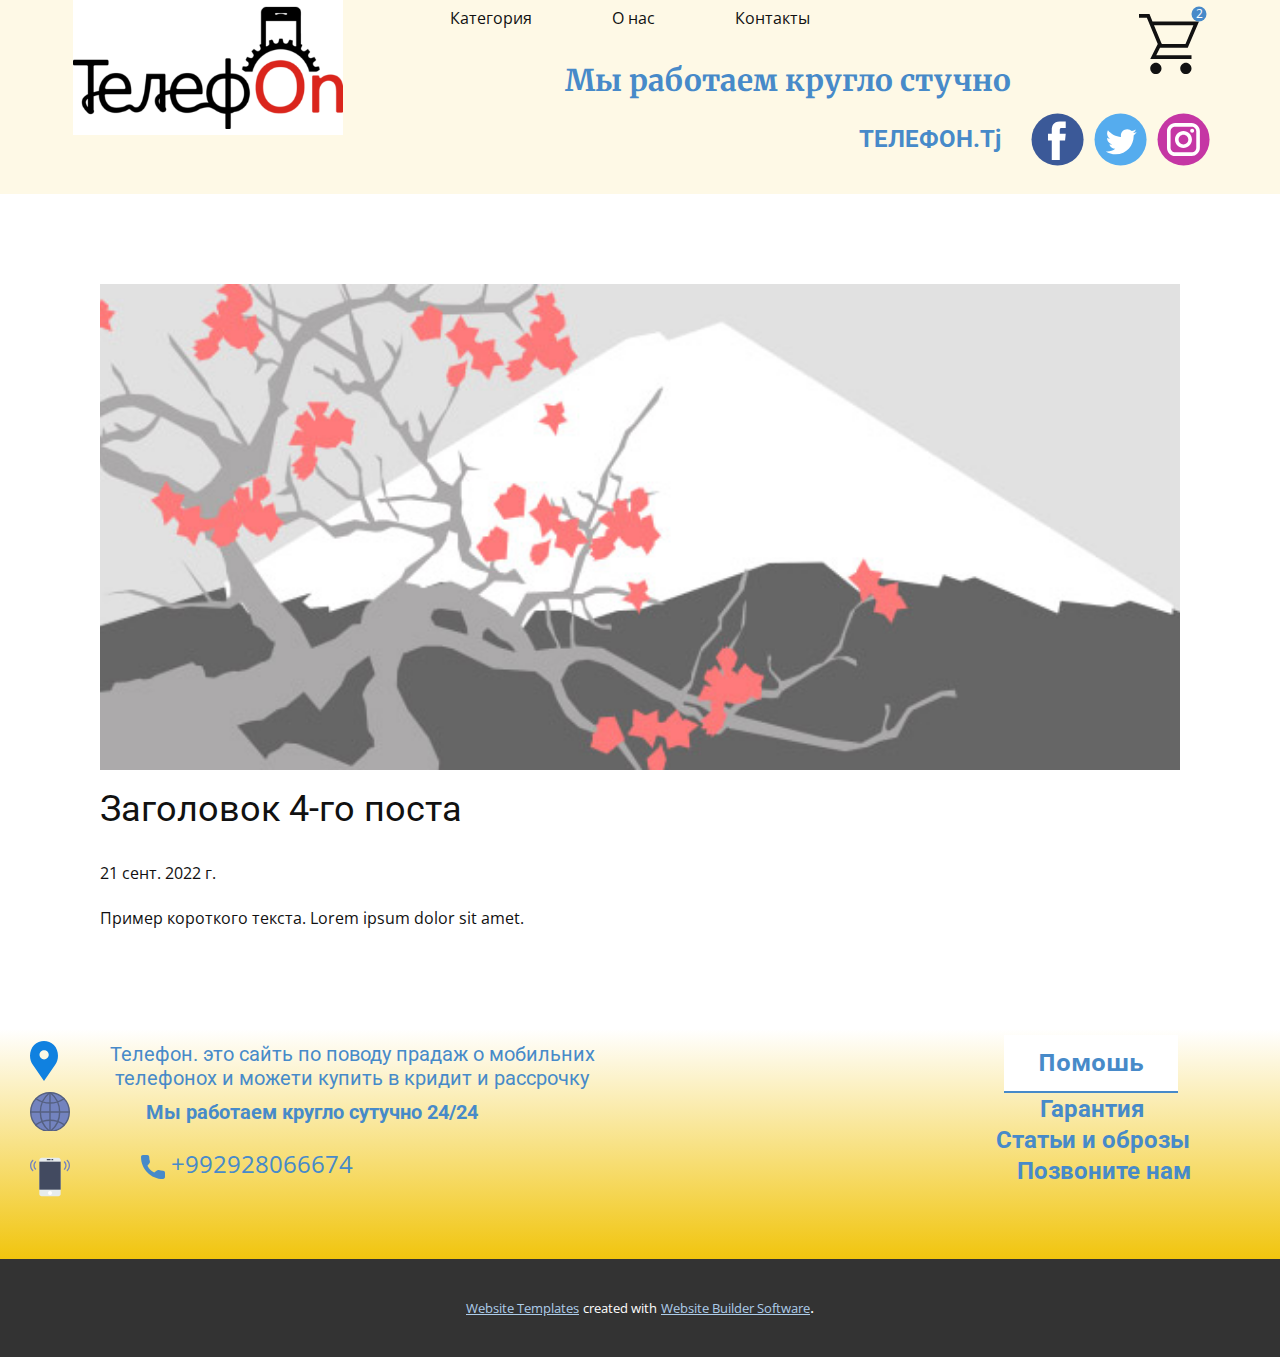
<file: blog/пост-3.html>
<!doctype html>
<html style="font-size: 16px;" lang="ru"><head>
    <meta name="viewport" content="width=device-width, initial-scale=1.0">
    <meta charset="utf-8">
    <meta name="keywords" content="Заголовок 1-го поста">
    <meta name="description" content="">
    <title>Заголовок 4-го поста</title>
    <link rel="stylesheet" href="../nicepage.css" media="screen">
<link rel="stylesheet" href="../Post-Template.css" media="screen">
    <script class="u-script" type="text/javascript" src="../jquery.js" defer=""></script>
    <script class="u-script" type="text/javascript" src="../nicepage.js" defer=""></script>
    <meta name="generator" content="Nicepage 4.18.5, nicepage.com">
    <link id="u-theme-google-font" rel="stylesheet" href="https://fonts.googleapis.com/css?family=Roboto:100,100i,300,300i,400,400i,500,500i,700,700i,900,900i|Open+Sans:300,300i,400,400i,500,500i,600,600i,700,700i,800,800i">
    <link id="u-page-google-font" rel="stylesheet" href="https://fonts.googleapis.com/css?family=Merriweather:300,300i,400,400i,700,700i,900,900i">
    
    
    <script type="application/ld+json">{
		"@context": "http://schema.org",
		"@type": "Organization",
		"name": "",
		"sameAs": [
				"https://facebook.com/name",
				"https://twitter.com/name",
				"https://instagram.com/name"
		]
}</script>
    <meta name="theme-color" content="#478ac9">
    <meta name="twitter:site" content="@">
    <meta name="twitter:card" content="summary_large_image">
    <meta name="twitter:title" content="Post Template">
    <meta name="twitter:description" content="">
  </head>
  <body class="u-body u-xl-mode" data-lang="ru"><header class="u-align-center-sm u-align-center-xs u-clearfix u-header u-palette-3-light-3 u-sticky u-sticky-0f3e u-header" id="sec-3cc7"><div class="u-clearfix u-sheet u-sheet-1">
        <nav class="u-align-left u-menu u-menu-dropdown u-offcanvas u-menu-1">
          <div class="menu-collapse" style="font-size: 1rem;">
            <a class="u-button-style u-nav-link" href="#">
              <svg class="u-svg-link" preserveAspectRatio="xMidYMin slice" viewBox="0 0 302 302" style=""><use xmlns:xlink="http://www.w3.org/1999/xlink" xlink:href="#svg-8a8f"></use></svg>
              <svg xmlns="http://www.w3.org/2000/svg" xmlns:xlink="http://www.w3.org/1999/xlink" version="1.1" id="svg-8a8f" x="0px" y="0px" viewBox="0 0 302 302" style="enable-background:new 0 0 302 302;" xml:space="preserve" class="u-svg-content"><g><rect y="36" width="302" height="30"></rect><rect y="236" width="302" height="30"></rect><rect y="136" width="302" height="30"></rect>
</g><g></g><g></g><g></g><g></g><g></g><g></g><g></g><g></g><g></g><g></g><g></g><g></g><g></g><g></g><g></g></svg>
            </a>
          </div>
          <div class="u-custom-menu u-nav-container">
            <ul class="u-nav u-unstyled u-nav-1"><li class="u-nav-item"><a class="u-button-style u-nav-link u-text-active-palette-1-base u-text-hover-palette-2-base" href="../Категория.html" style="padding: 10px 40px;">Категория</a><div class="u-nav-popup"><ul class="u-h-spacing-20 u-nav u-unstyled u-v-spacing-10 u-nav-2"><li class="u-nav-item"><a class="u-button-style u-nav-link u-white" href="https://somon.tj/telefonyi-i-svyaz/mobilnyie-telefonyi/samsung/" target="_blank">SAMSUNG</a>
</li><li class="u-nav-item"><a class="u-button-style u-nav-link u-white" href="https://somon.tj/telefonyi-i-svyaz/mobilnyie-telefonyi/apple/" target="_blank">IPHONE</a>
</li><li class="u-nav-item"><a class="u-button-style u-nav-link u-white" href="https://somon.tj/telefonyi-i-svyaz/mobilnyie-telefonyi/xiaomi/" target="_blank">XIAOMI</a>
</li></ul>
</div>
</li><li class="u-nav-item"><a class="u-button-style u-nav-link u-text-active-palette-1-base u-text-hover-palette-2-base" href="../О-нас.html" style="padding: 10px 40px;">О нас</a><div class="u-nav-popup"><ul class="u-h-spacing-20 u-nav u-unstyled u-v-spacing-10 u-nav-3"><li class="u-nav-item"><a class="u-button-style u-nav-link u-white">Вы можети купить новое и б\у категорий телефоны только у нас</a>
</li><li class="u-nav-item"><a class="u-button-style u-nav-link u-white">Покупка от 5000с смарть часы в падарог</a>
</li></ul>
</div>
</li><li class="u-nav-item"><a class="u-button-style u-nav-link u-text-active-palette-1-base u-text-hover-palette-2-base" href="../Контакты.html" style="padding: 10px 40px;">Контакты</a><div class="u-nav-popup"><ul class="u-h-spacing-20 u-nav u-unstyled u-v-spacing-10 u-nav-4"><li class="u-nav-item"><a class="u-button-style u-nav-link u-white">+9928066674</a>
</li><li class="u-nav-item"><a class="u-button-style u-nav-link u-white" target="_blank">001550706</a>
</li></ul>
</div>
</li></ul>
          </div>
          <div class="u-custom-menu u-nav-container-collapse">
            <div class="u-align-center u-black u-container-style u-inner-container-layout u-opacity u-opacity-95 u-sidenav">
              <div class="u-inner-container-layout u-sidenav-overflow">
                <div class="u-menu-close"></div>
                <ul class="u-align-center u-nav u-popupmenu-items u-unstyled u-nav-5"><li class="u-nav-item"><a class="u-button-style u-nav-link" href="../Категория.html">Категория</a><div class="u-nav-popup"><ul class="u-h-spacing-20 u-nav u-unstyled u-v-spacing-10 u-nav-6"><li class="u-nav-item"><a class="u-button-style u-nav-link" href="https://somon.tj/telefonyi-i-svyaz/mobilnyie-telefonyi/samsung/" target="_blank">SAMSUNG</a>
</li><li class="u-nav-item"><a class="u-button-style u-nav-link" href="https://somon.tj/telefonyi-i-svyaz/mobilnyie-telefonyi/apple/" target="_blank">IPHONE</a>
</li><li class="u-nav-item"><a class="u-button-style u-nav-link" href="https://somon.tj/telefonyi-i-svyaz/mobilnyie-telefonyi/xiaomi/" target="_blank">XIAOMI</a>
</li></ul>
</div>
</li><li class="u-nav-item"><a class="u-button-style u-nav-link" href="../О-нас.html">О нас</a><div class="u-nav-popup"><ul class="u-h-spacing-20 u-nav u-unstyled u-v-spacing-10 u-nav-7"><li class="u-nav-item"><a class="u-button-style u-nav-link">Вы можети купить новое и б\у категорий телефоны только у нас</a>
</li><li class="u-nav-item"><a class="u-button-style u-nav-link">Покупка от 5000с смарть часы в падарог</a>
</li></ul>
</div>
</li><li class="u-nav-item"><a class="u-button-style u-nav-link" href="../Контакты.html">Контакты</a><div class="u-nav-popup"><ul class="u-h-spacing-20 u-nav u-unstyled u-v-spacing-10 u-nav-8"><li class="u-nav-item"><a class="u-button-style u-nav-link">+9928066674</a>
</li><li class="u-nav-item"><a class="u-button-style u-nav-link" target="_blank">001550706</a>
</li></ul>
</div>
</li></ul>
              </div>
            </div>
            <div class="u-black u-menu-overlay u-opacity u-opacity-70"></div>
          </div>
        </nav>
        <img class="u-image u-image-contain u-image-default u-image-1" src="../images/0106_h_telef-on-logo_15.png" alt="" data-image-width="400" data-image-height="200"><!--shopping_cart-->
        <a class="u-shopping-cart u-shopping-cart-1" href="#"><span class="u-icon u-shopping-cart-icon u-icon-1"><svg class="u-svg-link" preserveAspectRatio="xMidYMin slice" viewBox="0 0 16 16" style=""><use xmlns:xlink="http://www.w3.org/1999/xlink" xlink:href="#svg-d9c7"></use></svg><svg class="u-svg-content" viewBox="0 0 16 16" x="0px" y="0px" id="svg-d9c7"><path d="M14.5,3l-2.1,5H6.1L5.9,7.6L4,3H14.5 M0,0v1h2.1L5,8l-2,4h11v-1H4.6l1-2H13l3-7H3.6L2.8,0H0z M12.5,13
	c-0.8,0-1.5,0.7-1.5,1.5s0.7,1.5,1.5,1.5s1.5-0.7,1.5-1.5S13.3,13,12.5,13L12.5,13z M4.5,13C3.7,13,3,13.7,3,14.5S3.7,16,4.5,16
	S6,15.3,6,14.5S5.3,13,4.5,13L4.5,13z"></path></svg>
        <span class="u-icon-circle u-palette-1-base u-shopping-cart-count" style="font-size: 0.75rem;"><!--shopping_cart_count-->2<!--/shopping_cart_count--></span>
    </span>
        </a><!--/shopping_cart-->
        <h4 class="u-custom-font u-font-merriweather u-text u-text-default u-text-palette-1-base u-text-1">Мы работаем кругло стучно</h4>
        <div class="u-social-icons u-spacing-10 u-social-icons-1">
          <a class="u-social-url" title="facebook" target="_blank" href="https://facebook.com/name"><span class="u-icon u-social-facebook u-social-icon u-icon-2"><svg class="u-svg-link" preserveAspectRatio="xMidYMin slice" viewBox="0 0 112 112" style=""><use xmlns:xlink="http://www.w3.org/1999/xlink" xlink:href="#svg-189c"></use></svg><svg class="u-svg-content" viewBox="0 0 112 112" x="0" y="0" id="svg-189c"><circle fill="currentColor" cx="56.1" cy="56.1" r="55"></circle><path fill="#FFFFFF" d="M73.5,31.6h-9.1c-1.4,0-3.6,0.8-3.6,3.9v8.5h12.6L72,58.3H60.8v40.8H43.9V58.3h-8V43.9h8v-9.2
            c0-6.7,3.1-17,17-17h12.5v13.9H73.5z"></path></svg></span>
          </a>
          <a class="u-social-url" title="twitter" target="_blank" href="https://twitter.com/name"><span class="u-icon u-social-icon u-social-twitter u-icon-3"><svg class="u-svg-link" preserveAspectRatio="xMidYMin slice" viewBox="0 0 112 112" style=""><use xmlns:xlink="http://www.w3.org/1999/xlink" xlink:href="#svg-bb67"></use></svg><svg class="u-svg-content" viewBox="0 0 112 112" x="0" y="0" id="svg-bb67"><circle fill="currentColor" class="st0" cx="56.1" cy="56.1" r="55"></circle><path fill="#FFFFFF" d="M83.8,47.3c0,0.6,0,1.2,0,1.7c0,17.7-13.5,38.2-38.2,38.2C38,87.2,31,85,25,81.2c1,0.1,2.1,0.2,3.2,0.2
            c6.3,0,12.1-2.1,16.7-5.7c-5.9-0.1-10.8-4-12.5-9.3c0.8,0.2,1.7,0.2,2.5,0.2c1.2,0,2.4-0.2,3.5-0.5c-6.1-1.2-10.8-6.7-10.8-13.1
            c0-0.1,0-0.1,0-0.2c1.8,1,3.9,1.6,6.1,1.7c-3.6-2.4-6-6.5-6-11.2c0-2.5,0.7-4.8,1.8-6.7c6.6,8.1,16.5,13.5,27.6,14
            c-0.2-1-0.3-2-0.3-3.1c0-7.4,6-13.4,13.4-13.4c3.9,0,7.3,1.6,9.8,4.2c3.1-0.6,5.9-1.7,8.5-3.3c-1,3.1-3.1,5.8-5.9,7.4
            c2.7-0.3,5.3-1,7.7-2.1C88.7,43,86.4,45.4,83.8,47.3z"></path></svg></span>
          </a>
          <a class="u-social-url" title="instagram" target="_blank" href="https://instagram.com/name"><span class="u-icon u-social-icon u-social-instagram u-icon-4"><svg class="u-svg-link" preserveAspectRatio="xMidYMin slice" viewBox="0 0 112 112" style=""><use xmlns:xlink="http://www.w3.org/1999/xlink" xlink:href="#svg-d4e1"></use></svg><svg class="u-svg-content" viewBox="0 0 112 112" x="0" y="0" id="svg-d4e1"><circle fill="currentColor" cx="56.1" cy="56.1" r="55"></circle><path fill="#FFFFFF" d="M55.9,38.2c-9.9,0-17.9,8-17.9,17.9C38,66,46,74,55.9,74c9.9,0,17.9-8,17.9-17.9C73.8,46.2,65.8,38.2,55.9,38.2
            z M55.9,66.4c-5.7,0-10.3-4.6-10.3-10.3c-0.1-5.7,4.6-10.3,10.3-10.3c5.7,0,10.3,4.6,10.3,10.3C66.2,61.8,61.6,66.4,55.9,66.4z"></path><path fill="#FFFFFF" d="M74.3,33.5c-2.3,0-4.2,1.9-4.2,4.2s1.9,4.2,4.2,4.2s4.2-1.9,4.2-4.2S76.6,33.5,74.3,33.5z"></path><path fill="#FFFFFF" d="M73.1,21.3H38.6c-9.7,0-17.5,7.9-17.5,17.5v34.5c0,9.7,7.9,17.6,17.5,17.6h34.5c9.7,0,17.5-7.9,17.5-17.5V38.8
            C90.6,29.1,82.7,21.3,73.1,21.3z M83,73.3c0,5.5-4.5,9.9-9.9,9.9H38.6c-5.5,0-9.9-4.5-9.9-9.9V38.8c0-5.5,4.5-9.9,9.9-9.9h34.5
            c5.5,0,9.9,4.5,9.9,9.9V73.3z"></path></svg></span>
          </a>
        </div>
        <h4 class="u-text u-text-palette-1-base u-text-2">ТЕЛЕФОН.Tj</h4>
      </div><style class="u-sticky-style" data-style-id="0f3e">.u-sticky-fixed.u-sticky-0f3e, .u-body.u-sticky-fixed .u-sticky-0f3e {
box-shadow: 2px 2px 8px 0px rgba(128,128,128,1) !important
}</style></header>
    <section class="u-align-center u-clearfix u-section-1" id="sec-25b2">
      <div class="u-clearfix u-sheet u-valign-middle-md u-valign-middle-sm u-valign-middle-xs u-sheet-1"><!--post_details--><!--post_details_options_json--><!--{"source":""}--><!--/post_details_options_json--><!--blog_post-->
        <div class="u-container-style u-expanded-width u-post-details u-post-details-1">
          <div class="u-container-layout u-valign-middle u-container-layout-1"><!--blog_post_image-->
            <img alt="" class="u-blog-control u-expanded-width u-image u-image-default u-image-1" src="../images/0fd3416c.jpeg"><!--/blog_post_image--><!--blog_post_header-->
            <h2 class="u-blog-control u-text u-text-1">Заголовок 4-го поста</h2><!--/blog_post_header--><!--blog_post_metadata-->
            <div class="u-blog-control u-metadata u-metadata-1"><!--blog_post_metadata_date-->
              <span class="u-meta-date u-meta-icon">21 сент. 2022 г.</span><!--/blog_post_metadata_date--><!--blog_post_metadata_category-->
              <!--/blog_post_metadata_category--><!--blog_post_metadata_comments-->
              <!--/blog_post_metadata_comments-->
            </div><!--/blog_post_metadata--><!--blog_post_content-->
            <div class="u-align-justify u-blog-control u-post-content u-text u-text-2 fr-view">
  Пример короткого текста. Lorem ipsum dolor sit amet.
  </div><!--/blog_post_content-->
          </div>
        </div><!--/blog_post--><!--/post_details-->
      </div>
    </section>
    
    
    <footer class="u-align-center u-clearfix u-footer u-gradient u-footer" id="sec-11b7"><div class="u-clearfix u-sheet u-sheet-1">
        <a href="https://nicepage.online" class="u-active-none u-border-2 u-border-active-palette-2-dark-1 u-border-hover-palette-2-base u-border-palette-1-base u-btn u-button-style u-hover-none u-text-hover-palette-2-base u-text-palette-1-base u-white u-btn-1">Помошь</a>
        <h3 class="u-text u-text-palette-1-base u-text-1">Телефон. это сайть по поводу прадаж о мобильних телефонох и можети купить в кридит и рассрочку </h3><span class="u-icon u-icon-1"><svg class="u-svg-link" preserveAspectRatio="xMidYMin slice" viewBox="0 0 52 52" style=""><use xmlns:xlink="http://www.w3.org/1999/xlink" xlink:href="#svg-dfb8"></use></svg><svg class="u-svg-content" viewBox="0 0 52 52" x="0px" y="0px" id="svg-dfb8" style="enable-background:new 0 0 52 52;"><path style="fill:currentColor;" d="M38.853,5.324L38.853,5.324c-7.098-7.098-18.607-7.098-25.706,0h0
	C6.751,11.72,6.031,23.763,11.459,31L26,52l14.541-21C45.969,23.763,45.249,11.72,38.853,5.324z M26.177,24c-3.314,0-6-2.686-6-6
	s2.686-6,6-6s6,2.686,6,6S29.491,24,26.177,24z"></path></svg></span><span class="u-icon u-icon-2"><svg class="u-svg-link" preserveAspectRatio="xMidYMin slice" viewBox="0 0 58 58" style=""><use xmlns:xlink="http://www.w3.org/1999/xlink" xlink:href="#svg-1d70"></use></svg><svg class="u-svg-content" viewBox="0 0 58 58" x="0px" y="0px" id="svg-1d70" style="enable-background:new 0 0 58 58;"><circle style="fill:#7383BF;stroke:currentColor;stroke-width:2;stroke-linecap:round;stroke-miterlimit:10;" cx="29" cy="29" r="28"></circle><line style="fill:none;stroke:currentColor;stroke-width:2;stroke-linecap:round;stroke-miterlimit:10;" x1="29" y1="57" x2="29" y2="1"></line><path style="fill:none;stroke:currentColor;stroke-width:2;stroke-linecap:round;stroke-miterlimit:10;" d="M29,1
	c-0.214,0-0.426,0.011-0.639,0.016C20.213,7.616,15,17.697,15,29s5.213,21.384,13.361,27.984C28.574,56.989,28.786,57,29,57"></path><path style="fill:none;stroke:currentColor;stroke-width:2;stroke-linecap:round;stroke-miterlimit:10;" d="M8.698,9.728
	C14.478,13.683,21.468,16,29,16s14.522-2.317,20.302-6.272"></path><path style="fill:none;stroke:currentColor;stroke-width:2;stroke-linecap:round;stroke-miterlimit:10;" d="M49.862,47.67
	C43.975,43.475,36.779,41,29,41s-14.975,2.475-20.862,6.67"></path><path style="fill:none;stroke:currentColor;stroke-width:2;stroke-linecap:round;stroke-miterlimit:10;" d="M29,57
	c0.214,0,0.426-0.011,0.639-0.016C37.787,50.384,43,40.303,43,29S37.787,7.616,29.639,1.016C29.426,1.011,29.214,1,29,1"></path><line style="fill:none;stroke:currentColor;stroke-width:2;stroke-linecap:round;stroke-miterlimit:10;" x1="1" y1="29" x2="57" y2="29"></line></svg></span>
        <h4 class="u-text u-text-palette-1-base u-text-2">Гарантия</h4>
        <h5 class="u-text u-text-palette-1-base u-text-3">
          <span style="font-weight: 700;">Мы р<span style="font-weight: 400;"></span>аботаем кругло сутучно 24/24
          </span>
          <span style="font-weight: 700;">
            <span style="font-weight: 400;">
              <span style="font-weight: 700;">
                <span style="font-weight: 400;"></span>
              </span>
            </span>
          </span>
        </h5>
        <h4 class="u-text u-text-palette-1-base u-text-4">Статьи и оброзы</h4><span class="u-icon u-icon-3"><svg class="u-svg-link" preserveAspectRatio="xMidYMin slice" viewBox="0 0 59.998 59.998" style=""><use xmlns:xlink="http://www.w3.org/1999/xlink" xlink:href="#svg-1e3f"></use></svg><svg xmlns="http://www.w3.org/2000/svg" xmlns:xlink="http://www.w3.org/1999/xlink" version="1.1" xml:space="preserve" class="u-svg-content" viewBox="0 0 59.998 59.998" x="0px" y="0px" id="svg-1e3f" style="enable-background:new 0 0 59.998 59.998;"><path style="fill:#E7ECED;" d="M42.594,58.999H17.404c-1.881,0-3.405-1.525-3.405-3.405V4.404c0-1.881,1.525-3.405,3.405-3.405
	h25.189c1.881,0,3.405,1.525,3.405,3.405v51.189C45.999,57.474,44.474,58.999,42.594,58.999z"></path><circle style="fill:#FFFFFF;" cx="29.999" cy="53.999" r="3"></circle><path style="fill:#424A60;" d="M29.999,4.999h-4c-0.553,0-1-0.447-1-1s0.447-1,1-1h4c0.553,0,1,0.447,1,1S30.552,4.999,29.999,4.999
	z"></path><path style="fill:#424A60;" d="M33.999,4.999h-1c-0.553,0-1-0.447-1-1s0.447-1,1-1h1c0.553,0,1,0.447,1,1S34.552,4.999,33.999,4.999
	z"></path><path style="fill:#7383BF;" d="M55.904,21.241c-0.256,0-0.512-0.098-0.707-0.293c-0.391-0.391-0.391-1.023,0-1.414
	c3.736-3.736,3.736-9.815,0-13.552c-0.391-0.391-0.391-1.023,0-1.414s1.023-0.391,1.414,0c4.516,4.516,4.516,11.864,0,16.38
	C56.416,21.144,56.16,21.241,55.904,21.241z"></path><path style="fill:#7383BF;" d="M51.693,19.241c-0.256,0-0.512-0.098-0.707-0.293c-0.391-0.391-0.391-1.023,0-1.414
	c1.237-1.236,1.918-2.884,1.918-4.638s-0.681-3.401-1.918-4.639c-0.391-0.391-0.391-1.023,0-1.414s1.023-0.391,1.414,0
	c1.615,1.614,2.504,3.765,2.504,6.053s-0.889,4.438-2.504,6.052C52.205,19.144,51.949,19.241,51.693,19.241z"></path><path style="fill:#7383BF;" d="M4.094,21.241c-0.256,0-0.512-0.098-0.707-0.293c-4.516-4.516-4.516-11.864,0-16.38
	c0.391-0.391,1.023-0.391,1.414,0s0.391,1.023,0,1.414c-3.736,3.736-3.736,9.815,0,13.552c0.391,0.391,0.391,1.023,0,1.414
	C4.605,21.144,4.35,21.241,4.094,21.241z"></path><path style="fill:#7383BF;" d="M8.305,18.966c-0.256,0-0.512-0.098-0.707-0.293c-1.615-1.614-2.504-3.765-2.504-6.053
	s0.889-4.438,2.504-6.052c0.391-0.391,1.023-0.391,1.414,0s0.391,1.023,0,1.414c-1.237,1.236-1.918,2.884-1.918,4.638
	s0.681,3.401,1.918,4.639c0.391,0.391,0.391,1.023,0,1.414C8.816,18.868,8.561,18.966,8.305,18.966z"></path><rect x="13.999" y="6.999" style="fill:#424A60;" width="32" height="42"></rect></svg></span>
        <a href="https://nicepage.com/website-design" class="u-active-none u-bottom-left-radius-0 u-bottom-right-radius-0 u-btn u-btn-rectangle u-button-style u-hover-none u-none u-radius-0 u-text-palette-1-base u-top-left-radius-0 u-top-right-radius-0 u-btn-2"><span class="u-icon"><svg class="u-svg-content" viewBox="0 0 405.333 405.333" x="0px" y="0px" style="width: 1em; height: 1em;"><path d="M373.333,266.88c-25.003,0-49.493-3.904-72.704-11.563c-11.328-3.904-24.192-0.896-31.637,6.699l-46.016,34.752    c-52.8-28.181-86.592-61.952-114.389-114.368l33.813-44.928c8.512-8.512,11.563-20.971,7.915-32.64    C142.592,81.472,138.667,56.96,138.667,32c0-17.643-14.357-32-32-32H32C14.357,0,0,14.357,0,32    c0,205.845,167.488,373.333,373.333,373.333c17.643,0,32-14.357,32-32V298.88C405.333,281.237,390.976,266.88,373.333,266.88z"></path></svg><img></span>&nbsp;+992928066674
        </a>
        <h4 class="u-text u-text-palette-1-base u-text-5">Позвоните нам</h4>
      </div></footer>
    <section class="u-backlink u-clearfix u-grey-80">
      <a class="u-link" href="https://nicepage.com/website-templates" target="_blank">
        <span>Website Templates</span>
      </a>
      <p class="u-text">
        <span>created with</span>
      </p>
      <a class="u-link" href="" target="_blank">
        <span>Website Builder Software</span>
      </a>. 
    </section>
  
</body></html>
</file>
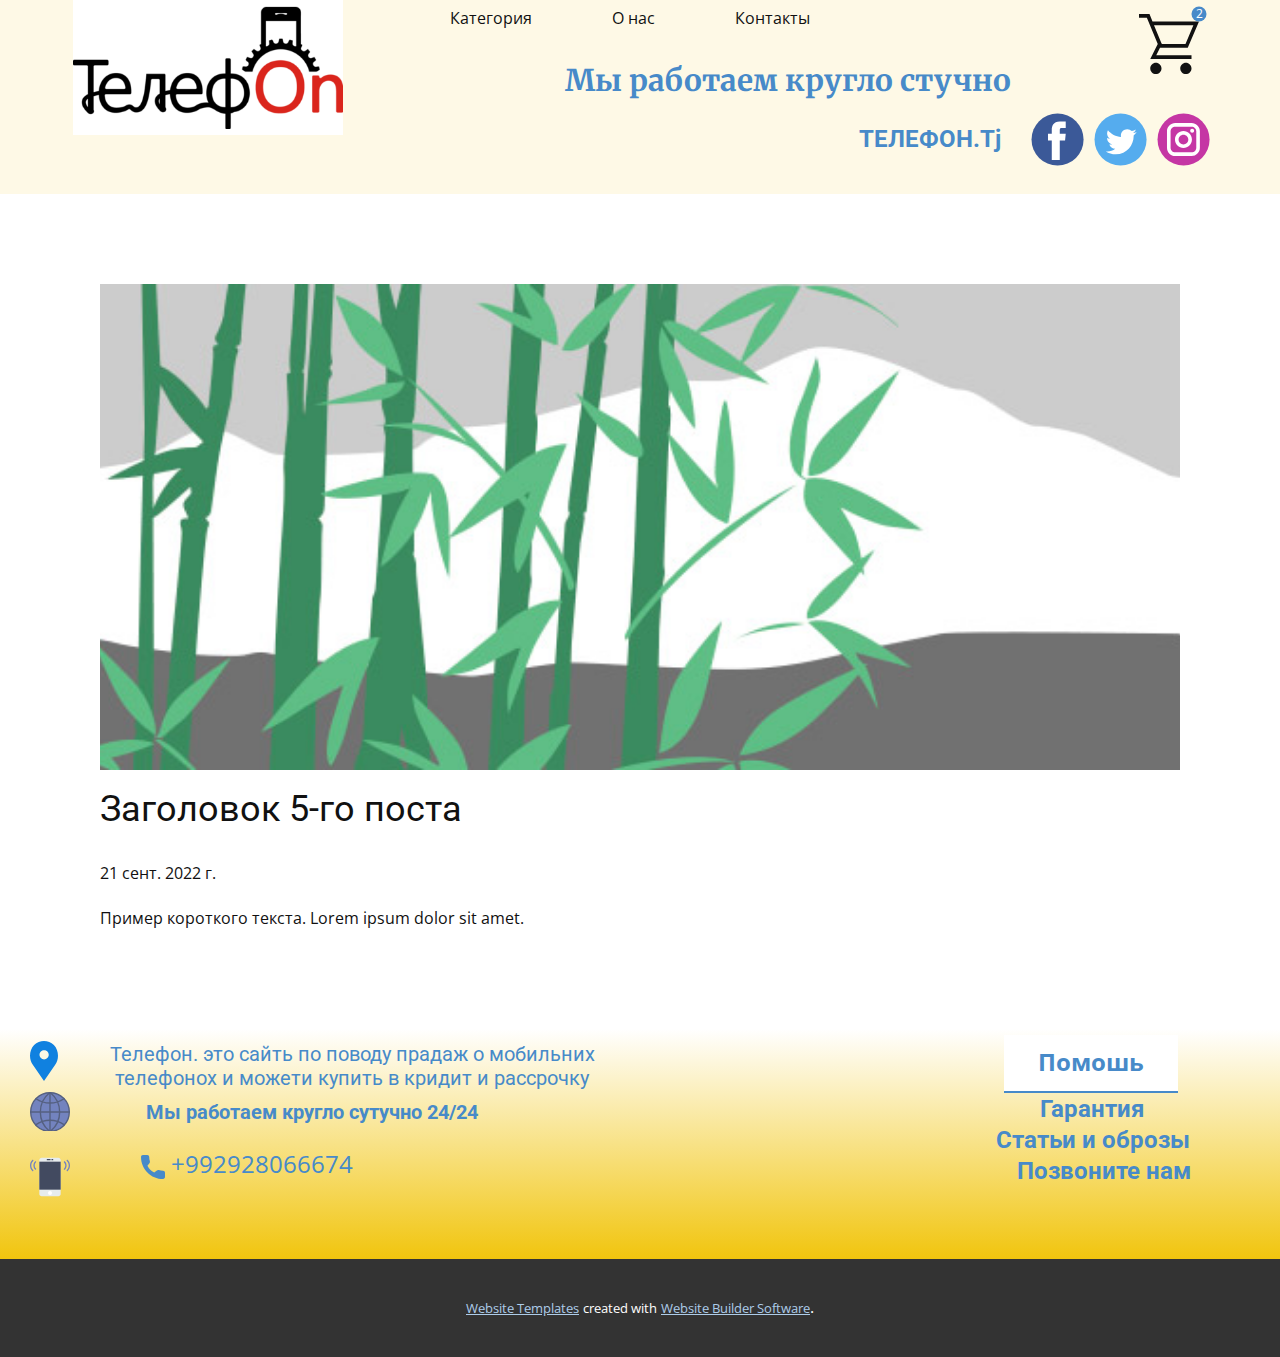
<file: blog/пост-4.html>
<!doctype html>
<html style="font-size: 16px;" lang="ru"><head>
    <meta name="viewport" content="width=device-width, initial-scale=1.0">
    <meta charset="utf-8">
    <meta name="keywords" content="Заголовок 1-го поста">
    <meta name="description" content="">
    <title>Заголовок 5-го поста</title>
    <link rel="stylesheet" href="../nicepage.css" media="screen">
<link rel="stylesheet" href="../Post-Template.css" media="screen">
    <script class="u-script" type="text/javascript" src="../jquery.js" defer=""></script>
    <script class="u-script" type="text/javascript" src="../nicepage.js" defer=""></script>
    <meta name="generator" content="Nicepage 4.18.5, nicepage.com">
    <link id="u-theme-google-font" rel="stylesheet" href="https://fonts.googleapis.com/css?family=Roboto:100,100i,300,300i,400,400i,500,500i,700,700i,900,900i|Open+Sans:300,300i,400,400i,500,500i,600,600i,700,700i,800,800i">
    <link id="u-page-google-font" rel="stylesheet" href="https://fonts.googleapis.com/css?family=Merriweather:300,300i,400,400i,700,700i,900,900i">
    
    
    <script type="application/ld+json">{
		"@context": "http://schema.org",
		"@type": "Organization",
		"name": "",
		"sameAs": [
				"https://facebook.com/name",
				"https://twitter.com/name",
				"https://instagram.com/name"
		]
}</script>
    <meta name="theme-color" content="#478ac9">
    <meta name="twitter:site" content="@">
    <meta name="twitter:card" content="summary_large_image">
    <meta name="twitter:title" content="Post Template">
    <meta name="twitter:description" content="">
  </head>
  <body class="u-body u-xl-mode" data-lang="ru"><header class="u-align-center-sm u-align-center-xs u-clearfix u-header u-palette-3-light-3 u-sticky u-sticky-0f3e u-header" id="sec-3cc7"><div class="u-clearfix u-sheet u-sheet-1">
        <nav class="u-align-left u-menu u-menu-dropdown u-offcanvas u-menu-1">
          <div class="menu-collapse" style="font-size: 1rem;">
            <a class="u-button-style u-nav-link" href="#">
              <svg class="u-svg-link" preserveAspectRatio="xMidYMin slice" viewBox="0 0 302 302" style=""><use xmlns:xlink="http://www.w3.org/1999/xlink" xlink:href="#svg-8a8f"></use></svg>
              <svg xmlns="http://www.w3.org/2000/svg" xmlns:xlink="http://www.w3.org/1999/xlink" version="1.1" id="svg-8a8f" x="0px" y="0px" viewBox="0 0 302 302" style="enable-background:new 0 0 302 302;" xml:space="preserve" class="u-svg-content"><g><rect y="36" width="302" height="30"></rect><rect y="236" width="302" height="30"></rect><rect y="136" width="302" height="30"></rect>
</g><g></g><g></g><g></g><g></g><g></g><g></g><g></g><g></g><g></g><g></g><g></g><g></g><g></g><g></g><g></g></svg>
            </a>
          </div>
          <div class="u-custom-menu u-nav-container">
            <ul class="u-nav u-unstyled u-nav-1"><li class="u-nav-item"><a class="u-button-style u-nav-link u-text-active-palette-1-base u-text-hover-palette-2-base" href="../Категория.html" style="padding: 10px 40px;">Категория</a><div class="u-nav-popup"><ul class="u-h-spacing-20 u-nav u-unstyled u-v-spacing-10 u-nav-2"><li class="u-nav-item"><a class="u-button-style u-nav-link u-white" href="https://somon.tj/telefonyi-i-svyaz/mobilnyie-telefonyi/samsung/" target="_blank">SAMSUNG</a>
</li><li class="u-nav-item"><a class="u-button-style u-nav-link u-white" href="https://somon.tj/telefonyi-i-svyaz/mobilnyie-telefonyi/apple/" target="_blank">IPHONE</a>
</li><li class="u-nav-item"><a class="u-button-style u-nav-link u-white" href="https://somon.tj/telefonyi-i-svyaz/mobilnyie-telefonyi/xiaomi/" target="_blank">XIAOMI</a>
</li></ul>
</div>
</li><li class="u-nav-item"><a class="u-button-style u-nav-link u-text-active-palette-1-base u-text-hover-palette-2-base" href="../О-нас.html" style="padding: 10px 40px;">О нас</a><div class="u-nav-popup"><ul class="u-h-spacing-20 u-nav u-unstyled u-v-spacing-10 u-nav-3"><li class="u-nav-item"><a class="u-button-style u-nav-link u-white">Вы можети купить новое и б\у категорий телефоны только у нас</a>
</li><li class="u-nav-item"><a class="u-button-style u-nav-link u-white">Покупка от 5000с смарть часы в падарог</a>
</li></ul>
</div>
</li><li class="u-nav-item"><a class="u-button-style u-nav-link u-text-active-palette-1-base u-text-hover-palette-2-base" href="../Контакты.html" style="padding: 10px 40px;">Контакты</a><div class="u-nav-popup"><ul class="u-h-spacing-20 u-nav u-unstyled u-v-spacing-10 u-nav-4"><li class="u-nav-item"><a class="u-button-style u-nav-link u-white">+9928066674</a>
</li><li class="u-nav-item"><a class="u-button-style u-nav-link u-white" target="_blank">001550706</a>
</li></ul>
</div>
</li></ul>
          </div>
          <div class="u-custom-menu u-nav-container-collapse">
            <div class="u-align-center u-black u-container-style u-inner-container-layout u-opacity u-opacity-95 u-sidenav">
              <div class="u-inner-container-layout u-sidenav-overflow">
                <div class="u-menu-close"></div>
                <ul class="u-align-center u-nav u-popupmenu-items u-unstyled u-nav-5"><li class="u-nav-item"><a class="u-button-style u-nav-link" href="../Категория.html">Категория</a><div class="u-nav-popup"><ul class="u-h-spacing-20 u-nav u-unstyled u-v-spacing-10 u-nav-6"><li class="u-nav-item"><a class="u-button-style u-nav-link" href="https://somon.tj/telefonyi-i-svyaz/mobilnyie-telefonyi/samsung/" target="_blank">SAMSUNG</a>
</li><li class="u-nav-item"><a class="u-button-style u-nav-link" href="https://somon.tj/telefonyi-i-svyaz/mobilnyie-telefonyi/apple/" target="_blank">IPHONE</a>
</li><li class="u-nav-item"><a class="u-button-style u-nav-link" href="https://somon.tj/telefonyi-i-svyaz/mobilnyie-telefonyi/xiaomi/" target="_blank">XIAOMI</a>
</li></ul>
</div>
</li><li class="u-nav-item"><a class="u-button-style u-nav-link" href="../О-нас.html">О нас</a><div class="u-nav-popup"><ul class="u-h-spacing-20 u-nav u-unstyled u-v-spacing-10 u-nav-7"><li class="u-nav-item"><a class="u-button-style u-nav-link">Вы можети купить новое и б\у категорий телефоны только у нас</a>
</li><li class="u-nav-item"><a class="u-button-style u-nav-link">Покупка от 5000с смарть часы в падарог</a>
</li></ul>
</div>
</li><li class="u-nav-item"><a class="u-button-style u-nav-link" href="../Контакты.html">Контакты</a><div class="u-nav-popup"><ul class="u-h-spacing-20 u-nav u-unstyled u-v-spacing-10 u-nav-8"><li class="u-nav-item"><a class="u-button-style u-nav-link">+9928066674</a>
</li><li class="u-nav-item"><a class="u-button-style u-nav-link" target="_blank">001550706</a>
</li></ul>
</div>
</li></ul>
              </div>
            </div>
            <div class="u-black u-menu-overlay u-opacity u-opacity-70"></div>
          </div>
        </nav>
        <img class="u-image u-image-contain u-image-default u-image-1" src="../images/0106_h_telef-on-logo_15.png" alt="" data-image-width="400" data-image-height="200"><!--shopping_cart-->
        <a class="u-shopping-cart u-shopping-cart-1" href="#"><span class="u-icon u-shopping-cart-icon u-icon-1"><svg class="u-svg-link" preserveAspectRatio="xMidYMin slice" viewBox="0 0 16 16" style=""><use xmlns:xlink="http://www.w3.org/1999/xlink" xlink:href="#svg-d9c7"></use></svg><svg class="u-svg-content" viewBox="0 0 16 16" x="0px" y="0px" id="svg-d9c7"><path d="M14.5,3l-2.1,5H6.1L5.9,7.6L4,3H14.5 M0,0v1h2.1L5,8l-2,4h11v-1H4.6l1-2H13l3-7H3.6L2.8,0H0z M12.5,13
	c-0.8,0-1.5,0.7-1.5,1.5s0.7,1.5,1.5,1.5s1.5-0.7,1.5-1.5S13.3,13,12.5,13L12.5,13z M4.5,13C3.7,13,3,13.7,3,14.5S3.7,16,4.5,16
	S6,15.3,6,14.5S5.3,13,4.5,13L4.5,13z"></path></svg>
        <span class="u-icon-circle u-palette-1-base u-shopping-cart-count" style="font-size: 0.75rem;"><!--shopping_cart_count-->2<!--/shopping_cart_count--></span>
    </span>
        </a><!--/shopping_cart-->
        <h4 class="u-custom-font u-font-merriweather u-text u-text-default u-text-palette-1-base u-text-1">Мы работаем кругло стучно</h4>
        <div class="u-social-icons u-spacing-10 u-social-icons-1">
          <a class="u-social-url" title="facebook" target="_blank" href="https://facebook.com/name"><span class="u-icon u-social-facebook u-social-icon u-icon-2"><svg class="u-svg-link" preserveAspectRatio="xMidYMin slice" viewBox="0 0 112 112" style=""><use xmlns:xlink="http://www.w3.org/1999/xlink" xlink:href="#svg-189c"></use></svg><svg class="u-svg-content" viewBox="0 0 112 112" x="0" y="0" id="svg-189c"><circle fill="currentColor" cx="56.1" cy="56.1" r="55"></circle><path fill="#FFFFFF" d="M73.5,31.6h-9.1c-1.4,0-3.6,0.8-3.6,3.9v8.5h12.6L72,58.3H60.8v40.8H43.9V58.3h-8V43.9h8v-9.2
            c0-6.7,3.1-17,17-17h12.5v13.9H73.5z"></path></svg></span>
          </a>
          <a class="u-social-url" title="twitter" target="_blank" href="https://twitter.com/name"><span class="u-icon u-social-icon u-social-twitter u-icon-3"><svg class="u-svg-link" preserveAspectRatio="xMidYMin slice" viewBox="0 0 112 112" style=""><use xmlns:xlink="http://www.w3.org/1999/xlink" xlink:href="#svg-bb67"></use></svg><svg class="u-svg-content" viewBox="0 0 112 112" x="0" y="0" id="svg-bb67"><circle fill="currentColor" class="st0" cx="56.1" cy="56.1" r="55"></circle><path fill="#FFFFFF" d="M83.8,47.3c0,0.6,0,1.2,0,1.7c0,17.7-13.5,38.2-38.2,38.2C38,87.2,31,85,25,81.2c1,0.1,2.1,0.2,3.2,0.2
            c6.3,0,12.1-2.1,16.7-5.7c-5.9-0.1-10.8-4-12.5-9.3c0.8,0.2,1.7,0.2,2.5,0.2c1.2,0,2.4-0.2,3.5-0.5c-6.1-1.2-10.8-6.7-10.8-13.1
            c0-0.1,0-0.1,0-0.2c1.8,1,3.9,1.6,6.1,1.7c-3.6-2.4-6-6.5-6-11.2c0-2.5,0.7-4.8,1.8-6.7c6.6,8.1,16.5,13.5,27.6,14
            c-0.2-1-0.3-2-0.3-3.1c0-7.4,6-13.4,13.4-13.4c3.9,0,7.3,1.6,9.8,4.2c3.1-0.6,5.9-1.7,8.5-3.3c-1,3.1-3.1,5.8-5.9,7.4
            c2.7-0.3,5.3-1,7.7-2.1C88.7,43,86.4,45.4,83.8,47.3z"></path></svg></span>
          </a>
          <a class="u-social-url" title="instagram" target="_blank" href="https://instagram.com/name"><span class="u-icon u-social-icon u-social-instagram u-icon-4"><svg class="u-svg-link" preserveAspectRatio="xMidYMin slice" viewBox="0 0 112 112" style=""><use xmlns:xlink="http://www.w3.org/1999/xlink" xlink:href="#svg-d4e1"></use></svg><svg class="u-svg-content" viewBox="0 0 112 112" x="0" y="0" id="svg-d4e1"><circle fill="currentColor" cx="56.1" cy="56.1" r="55"></circle><path fill="#FFFFFF" d="M55.9,38.2c-9.9,0-17.9,8-17.9,17.9C38,66,46,74,55.9,74c9.9,0,17.9-8,17.9-17.9C73.8,46.2,65.8,38.2,55.9,38.2
            z M55.9,66.4c-5.7,0-10.3-4.6-10.3-10.3c-0.1-5.7,4.6-10.3,10.3-10.3c5.7,0,10.3,4.6,10.3,10.3C66.2,61.8,61.6,66.4,55.9,66.4z"></path><path fill="#FFFFFF" d="M74.3,33.5c-2.3,0-4.2,1.9-4.2,4.2s1.9,4.2,4.2,4.2s4.2-1.9,4.2-4.2S76.6,33.5,74.3,33.5z"></path><path fill="#FFFFFF" d="M73.1,21.3H38.6c-9.7,0-17.5,7.9-17.5,17.5v34.5c0,9.7,7.9,17.6,17.5,17.6h34.5c9.7,0,17.5-7.9,17.5-17.5V38.8
            C90.6,29.1,82.7,21.3,73.1,21.3z M83,73.3c0,5.5-4.5,9.9-9.9,9.9H38.6c-5.5,0-9.9-4.5-9.9-9.9V38.8c0-5.5,4.5-9.9,9.9-9.9h34.5
            c5.5,0,9.9,4.5,9.9,9.9V73.3z"></path></svg></span>
          </a>
        </div>
        <h4 class="u-text u-text-palette-1-base u-text-2">ТЕЛЕФОН.Tj</h4>
      </div><style class="u-sticky-style" data-style-id="0f3e">.u-sticky-fixed.u-sticky-0f3e, .u-body.u-sticky-fixed .u-sticky-0f3e {
box-shadow: 2px 2px 8px 0px rgba(128,128,128,1) !important
}</style></header>
    <section class="u-align-center u-clearfix u-section-1" id="sec-25b2">
      <div class="u-clearfix u-sheet u-valign-middle-md u-valign-middle-sm u-valign-middle-xs u-sheet-1"><!--post_details--><!--post_details_options_json--><!--{"source":""}--><!--/post_details_options_json--><!--blog_post-->
        <div class="u-container-style u-expanded-width u-post-details u-post-details-1">
          <div class="u-container-layout u-valign-middle u-container-layout-1"><!--blog_post_image-->
            <img alt="" class="u-blog-control u-expanded-width u-image u-image-default u-image-1" src="../images/68f64b9d.jpeg"><!--/blog_post_image--><!--blog_post_header-->
            <h2 class="u-blog-control u-text u-text-1">Заголовок 5-го поста</h2><!--/blog_post_header--><!--blog_post_metadata-->
            <div class="u-blog-control u-metadata u-metadata-1"><!--blog_post_metadata_date-->
              <span class="u-meta-date u-meta-icon">21 сент. 2022 г.</span><!--/blog_post_metadata_date--><!--blog_post_metadata_category-->
              <!--/blog_post_metadata_category--><!--blog_post_metadata_comments-->
              <!--/blog_post_metadata_comments-->
            </div><!--/blog_post_metadata--><!--blog_post_content-->
            <div class="u-align-justify u-blog-control u-post-content u-text u-text-2 fr-view">
  Пример короткого текста. Lorem ipsum dolor sit amet.
  </div><!--/blog_post_content-->
          </div>
        </div><!--/blog_post--><!--/post_details-->
      </div>
    </section>
    
    
    <footer class="u-align-center u-clearfix u-footer u-gradient u-footer" id="sec-11b7"><div class="u-clearfix u-sheet u-sheet-1">
        <a href="https://nicepage.online" class="u-active-none u-border-2 u-border-active-palette-2-dark-1 u-border-hover-palette-2-base u-border-palette-1-base u-btn u-button-style u-hover-none u-text-hover-palette-2-base u-text-palette-1-base u-white u-btn-1">Помошь</a>
        <h3 class="u-text u-text-palette-1-base u-text-1">Телефон. это сайть по поводу прадаж о мобильних телефонох и можети купить в кридит и рассрочку </h3><span class="u-icon u-icon-1"><svg class="u-svg-link" preserveAspectRatio="xMidYMin slice" viewBox="0 0 52 52" style=""><use xmlns:xlink="http://www.w3.org/1999/xlink" xlink:href="#svg-dfb8"></use></svg><svg class="u-svg-content" viewBox="0 0 52 52" x="0px" y="0px" id="svg-dfb8" style="enable-background:new 0 0 52 52;"><path style="fill:currentColor;" d="M38.853,5.324L38.853,5.324c-7.098-7.098-18.607-7.098-25.706,0h0
	C6.751,11.72,6.031,23.763,11.459,31L26,52l14.541-21C45.969,23.763,45.249,11.72,38.853,5.324z M26.177,24c-3.314,0-6-2.686-6-6
	s2.686-6,6-6s6,2.686,6,6S29.491,24,26.177,24z"></path></svg></span><span class="u-icon u-icon-2"><svg class="u-svg-link" preserveAspectRatio="xMidYMin slice" viewBox="0 0 58 58" style=""><use xmlns:xlink="http://www.w3.org/1999/xlink" xlink:href="#svg-1d70"></use></svg><svg class="u-svg-content" viewBox="0 0 58 58" x="0px" y="0px" id="svg-1d70" style="enable-background:new 0 0 58 58;"><circle style="fill:#7383BF;stroke:currentColor;stroke-width:2;stroke-linecap:round;stroke-miterlimit:10;" cx="29" cy="29" r="28"></circle><line style="fill:none;stroke:currentColor;stroke-width:2;stroke-linecap:round;stroke-miterlimit:10;" x1="29" y1="57" x2="29" y2="1"></line><path style="fill:none;stroke:currentColor;stroke-width:2;stroke-linecap:round;stroke-miterlimit:10;" d="M29,1
	c-0.214,0-0.426,0.011-0.639,0.016C20.213,7.616,15,17.697,15,29s5.213,21.384,13.361,27.984C28.574,56.989,28.786,57,29,57"></path><path style="fill:none;stroke:currentColor;stroke-width:2;stroke-linecap:round;stroke-miterlimit:10;" d="M8.698,9.728
	C14.478,13.683,21.468,16,29,16s14.522-2.317,20.302-6.272"></path><path style="fill:none;stroke:currentColor;stroke-width:2;stroke-linecap:round;stroke-miterlimit:10;" d="M49.862,47.67
	C43.975,43.475,36.779,41,29,41s-14.975,2.475-20.862,6.67"></path><path style="fill:none;stroke:currentColor;stroke-width:2;stroke-linecap:round;stroke-miterlimit:10;" d="M29,57
	c0.214,0,0.426-0.011,0.639-0.016C37.787,50.384,43,40.303,43,29S37.787,7.616,29.639,1.016C29.426,1.011,29.214,1,29,1"></path><line style="fill:none;stroke:currentColor;stroke-width:2;stroke-linecap:round;stroke-miterlimit:10;" x1="1" y1="29" x2="57" y2="29"></line></svg></span>
        <h4 class="u-text u-text-palette-1-base u-text-2">Гарантия</h4>
        <h5 class="u-text u-text-palette-1-base u-text-3">
          <span style="font-weight: 700;">Мы р<span style="font-weight: 400;"></span>аботаем кругло сутучно 24/24
          </span>
          <span style="font-weight: 700;">
            <span style="font-weight: 400;">
              <span style="font-weight: 700;">
                <span style="font-weight: 400;"></span>
              </span>
            </span>
          </span>
        </h5>
        <h4 class="u-text u-text-palette-1-base u-text-4">Статьи и оброзы</h4><span class="u-icon u-icon-3"><svg class="u-svg-link" preserveAspectRatio="xMidYMin slice" viewBox="0 0 59.998 59.998" style=""><use xmlns:xlink="http://www.w3.org/1999/xlink" xlink:href="#svg-1e3f"></use></svg><svg xmlns="http://www.w3.org/2000/svg" xmlns:xlink="http://www.w3.org/1999/xlink" version="1.1" xml:space="preserve" class="u-svg-content" viewBox="0 0 59.998 59.998" x="0px" y="0px" id="svg-1e3f" style="enable-background:new 0 0 59.998 59.998;"><path style="fill:#E7ECED;" d="M42.594,58.999H17.404c-1.881,0-3.405-1.525-3.405-3.405V4.404c0-1.881,1.525-3.405,3.405-3.405
	h25.189c1.881,0,3.405,1.525,3.405,3.405v51.189C45.999,57.474,44.474,58.999,42.594,58.999z"></path><circle style="fill:#FFFFFF;" cx="29.999" cy="53.999" r="3"></circle><path style="fill:#424A60;" d="M29.999,4.999h-4c-0.553,0-1-0.447-1-1s0.447-1,1-1h4c0.553,0,1,0.447,1,1S30.552,4.999,29.999,4.999
	z"></path><path style="fill:#424A60;" d="M33.999,4.999h-1c-0.553,0-1-0.447-1-1s0.447-1,1-1h1c0.553,0,1,0.447,1,1S34.552,4.999,33.999,4.999
	z"></path><path style="fill:#7383BF;" d="M55.904,21.241c-0.256,0-0.512-0.098-0.707-0.293c-0.391-0.391-0.391-1.023,0-1.414
	c3.736-3.736,3.736-9.815,0-13.552c-0.391-0.391-0.391-1.023,0-1.414s1.023-0.391,1.414,0c4.516,4.516,4.516,11.864,0,16.38
	C56.416,21.144,56.16,21.241,55.904,21.241z"></path><path style="fill:#7383BF;" d="M51.693,19.241c-0.256,0-0.512-0.098-0.707-0.293c-0.391-0.391-0.391-1.023,0-1.414
	c1.237-1.236,1.918-2.884,1.918-4.638s-0.681-3.401-1.918-4.639c-0.391-0.391-0.391-1.023,0-1.414s1.023-0.391,1.414,0
	c1.615,1.614,2.504,3.765,2.504,6.053s-0.889,4.438-2.504,6.052C52.205,19.144,51.949,19.241,51.693,19.241z"></path><path style="fill:#7383BF;" d="M4.094,21.241c-0.256,0-0.512-0.098-0.707-0.293c-4.516-4.516-4.516-11.864,0-16.38
	c0.391-0.391,1.023-0.391,1.414,0s0.391,1.023,0,1.414c-3.736,3.736-3.736,9.815,0,13.552c0.391,0.391,0.391,1.023,0,1.414
	C4.605,21.144,4.35,21.241,4.094,21.241z"></path><path style="fill:#7383BF;" d="M8.305,18.966c-0.256,0-0.512-0.098-0.707-0.293c-1.615-1.614-2.504-3.765-2.504-6.053
	s0.889-4.438,2.504-6.052c0.391-0.391,1.023-0.391,1.414,0s0.391,1.023,0,1.414c-1.237,1.236-1.918,2.884-1.918,4.638
	s0.681,3.401,1.918,4.639c0.391,0.391,0.391,1.023,0,1.414C8.816,18.868,8.561,18.966,8.305,18.966z"></path><rect x="13.999" y="6.999" style="fill:#424A60;" width="32" height="42"></rect></svg></span>
        <a href="https://nicepage.com/website-design" class="u-active-none u-bottom-left-radius-0 u-bottom-right-radius-0 u-btn u-btn-rectangle u-button-style u-hover-none u-none u-radius-0 u-text-palette-1-base u-top-left-radius-0 u-top-right-radius-0 u-btn-2"><span class="u-icon"><svg class="u-svg-content" viewBox="0 0 405.333 405.333" x="0px" y="0px" style="width: 1em; height: 1em;"><path d="M373.333,266.88c-25.003,0-49.493-3.904-72.704-11.563c-11.328-3.904-24.192-0.896-31.637,6.699l-46.016,34.752    c-52.8-28.181-86.592-61.952-114.389-114.368l33.813-44.928c8.512-8.512,11.563-20.971,7.915-32.64    C142.592,81.472,138.667,56.96,138.667,32c0-17.643-14.357-32-32-32H32C14.357,0,0,14.357,0,32    c0,205.845,167.488,373.333,373.333,373.333c17.643,0,32-14.357,32-32V298.88C405.333,281.237,390.976,266.88,373.333,266.88z"></path></svg><img></span>&nbsp;+992928066674
        </a>
        <h4 class="u-text u-text-palette-1-base u-text-5">Позвоните нам</h4>
      </div></footer>
    <section class="u-backlink u-clearfix u-grey-80">
      <a class="u-link" href="https://nicepage.com/website-templates" target="_blank">
        <span>Website Templates</span>
      </a>
      <p class="u-text">
        <span>created with</span>
      </p>
      <a class="u-link" href="" target="_blank">
        <span>Website Builder Software</span>
      </a>. 
    </section>
  
</body></html>
</file>
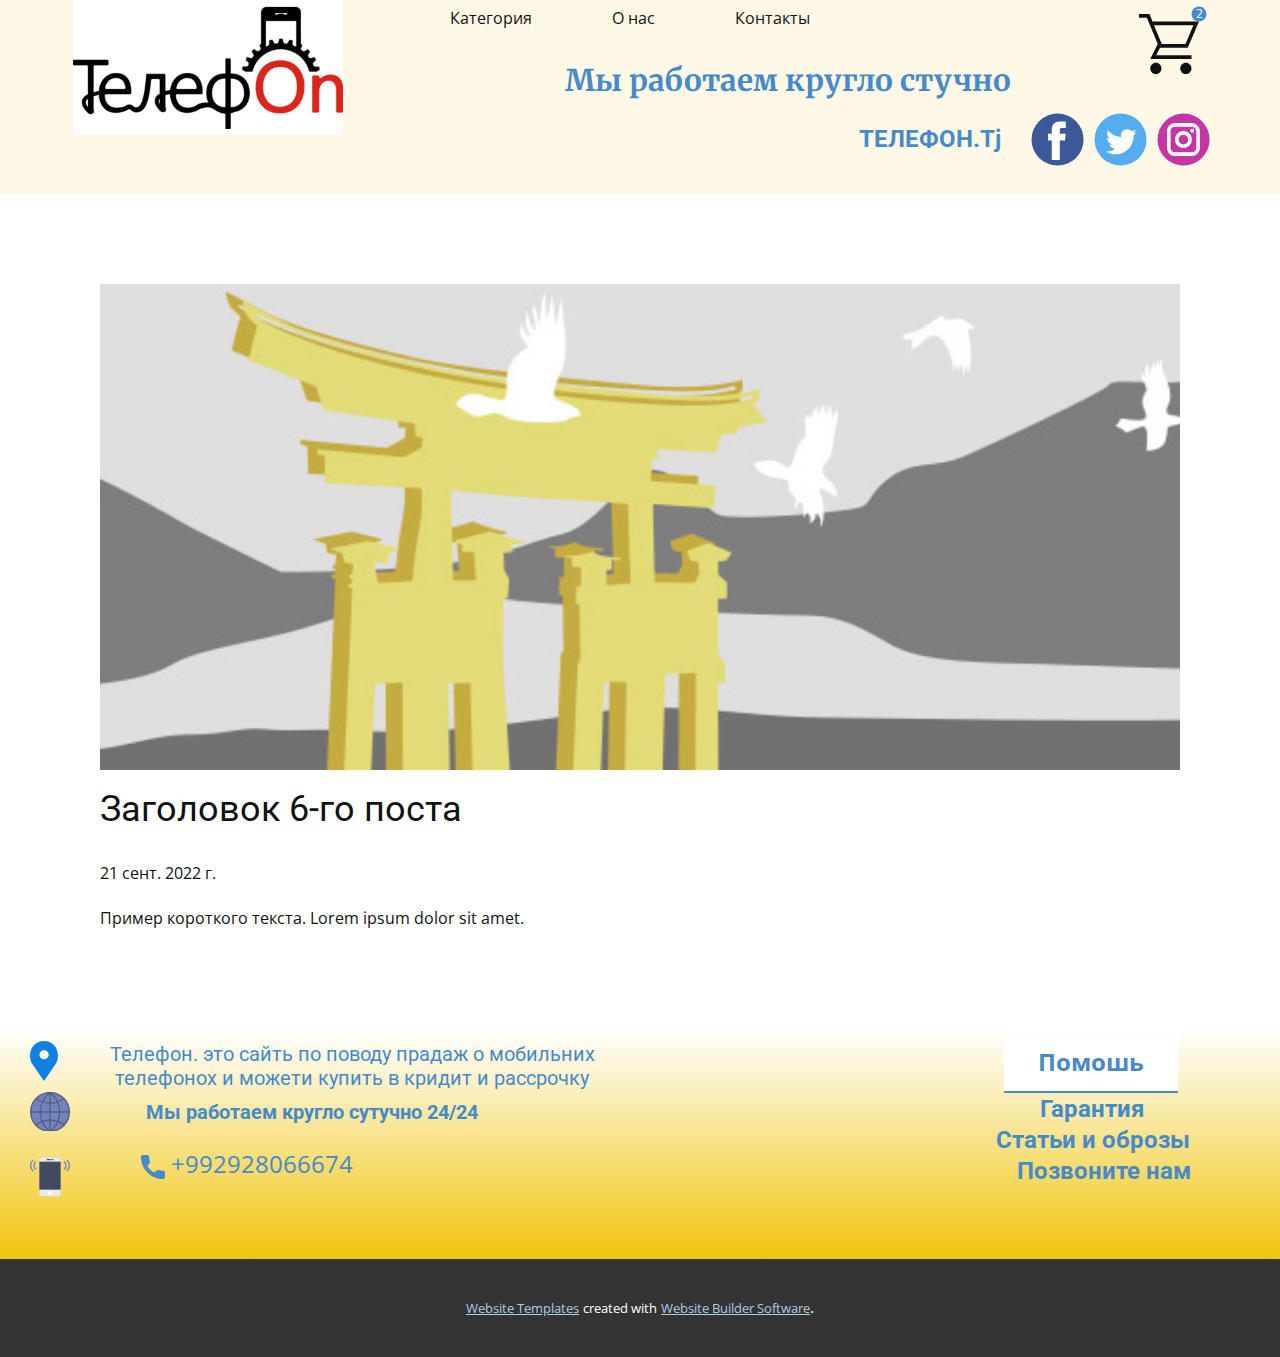
<file: blog/пост-5.html>
<!doctype html>
<html style="font-size: 16px;" lang="ru"><head>
    <meta name="viewport" content="width=device-width, initial-scale=1.0">
    <meta charset="utf-8">
    <meta name="keywords" content="Заголовок 1-го поста">
    <meta name="description" content="">
    <title>Заголовок 6-го поста</title>
    <link rel="stylesheet" href="../nicepage.css" media="screen">
<link rel="stylesheet" href="../Post-Template.css" media="screen">
    <script class="u-script" type="text/javascript" src="../jquery.js" defer=""></script>
    <script class="u-script" type="text/javascript" src="../nicepage.js" defer=""></script>
    <meta name="generator" content="Nicepage 4.18.5, nicepage.com">
    <link id="u-theme-google-font" rel="stylesheet" href="https://fonts.googleapis.com/css?family=Roboto:100,100i,300,300i,400,400i,500,500i,700,700i,900,900i|Open+Sans:300,300i,400,400i,500,500i,600,600i,700,700i,800,800i">
    <link id="u-page-google-font" rel="stylesheet" href="https://fonts.googleapis.com/css?family=Merriweather:300,300i,400,400i,700,700i,900,900i">
    
    
    <script type="application/ld+json">{
		"@context": "http://schema.org",
		"@type": "Organization",
		"name": "",
		"sameAs": [
				"https://facebook.com/name",
				"https://twitter.com/name",
				"https://instagram.com/name"
		]
}</script>
    <meta name="theme-color" content="#478ac9">
    <meta name="twitter:site" content="@">
    <meta name="twitter:card" content="summary_large_image">
    <meta name="twitter:title" content="Post Template">
    <meta name="twitter:description" content="">
  </head>
  <body class="u-body u-xl-mode" data-lang="ru"><header class="u-align-center-sm u-align-center-xs u-clearfix u-header u-palette-3-light-3 u-sticky u-sticky-0f3e u-header" id="sec-3cc7"><div class="u-clearfix u-sheet u-sheet-1">
        <nav class="u-align-left u-menu u-menu-dropdown u-offcanvas u-menu-1">
          <div class="menu-collapse" style="font-size: 1rem;">
            <a class="u-button-style u-nav-link" href="#">
              <svg class="u-svg-link" preserveAspectRatio="xMidYMin slice" viewBox="0 0 302 302" style=""><use xmlns:xlink="http://www.w3.org/1999/xlink" xlink:href="#svg-8a8f"></use></svg>
              <svg xmlns="http://www.w3.org/2000/svg" xmlns:xlink="http://www.w3.org/1999/xlink" version="1.1" id="svg-8a8f" x="0px" y="0px" viewBox="0 0 302 302" style="enable-background:new 0 0 302 302;" xml:space="preserve" class="u-svg-content"><g><rect y="36" width="302" height="30"></rect><rect y="236" width="302" height="30"></rect><rect y="136" width="302" height="30"></rect>
</g><g></g><g></g><g></g><g></g><g></g><g></g><g></g><g></g><g></g><g></g><g></g><g></g><g></g><g></g><g></g></svg>
            </a>
          </div>
          <div class="u-custom-menu u-nav-container">
            <ul class="u-nav u-unstyled u-nav-1"><li class="u-nav-item"><a class="u-button-style u-nav-link u-text-active-palette-1-base u-text-hover-palette-2-base" href="../Категория.html" style="padding: 10px 40px;">Категория</a><div class="u-nav-popup"><ul class="u-h-spacing-20 u-nav u-unstyled u-v-spacing-10 u-nav-2"><li class="u-nav-item"><a class="u-button-style u-nav-link u-white" href="https://somon.tj/telefonyi-i-svyaz/mobilnyie-telefonyi/samsung/" target="_blank">SAMSUNG</a>
</li><li class="u-nav-item"><a class="u-button-style u-nav-link u-white" href="https://somon.tj/telefonyi-i-svyaz/mobilnyie-telefonyi/apple/" target="_blank">IPHONE</a>
</li><li class="u-nav-item"><a class="u-button-style u-nav-link u-white" href="https://somon.tj/telefonyi-i-svyaz/mobilnyie-telefonyi/xiaomi/" target="_blank">XIAOMI</a>
</li></ul>
</div>
</li><li class="u-nav-item"><a class="u-button-style u-nav-link u-text-active-palette-1-base u-text-hover-palette-2-base" href="../О-нас.html" style="padding: 10px 40px;">О нас</a><div class="u-nav-popup"><ul class="u-h-spacing-20 u-nav u-unstyled u-v-spacing-10 u-nav-3"><li class="u-nav-item"><a class="u-button-style u-nav-link u-white">Вы можети купить новое и б\у категорий телефоны только у нас</a>
</li><li class="u-nav-item"><a class="u-button-style u-nav-link u-white">Покупка от 5000с смарть часы в падарог</a>
</li></ul>
</div>
</li><li class="u-nav-item"><a class="u-button-style u-nav-link u-text-active-palette-1-base u-text-hover-palette-2-base" href="../Контакты.html" style="padding: 10px 40px;">Контакты</a><div class="u-nav-popup"><ul class="u-h-spacing-20 u-nav u-unstyled u-v-spacing-10 u-nav-4"><li class="u-nav-item"><a class="u-button-style u-nav-link u-white">+9928066674</a>
</li><li class="u-nav-item"><a class="u-button-style u-nav-link u-white" target="_blank">001550706</a>
</li></ul>
</div>
</li></ul>
          </div>
          <div class="u-custom-menu u-nav-container-collapse">
            <div class="u-align-center u-black u-container-style u-inner-container-layout u-opacity u-opacity-95 u-sidenav">
              <div class="u-inner-container-layout u-sidenav-overflow">
                <div class="u-menu-close"></div>
                <ul class="u-align-center u-nav u-popupmenu-items u-unstyled u-nav-5"><li class="u-nav-item"><a class="u-button-style u-nav-link" href="../Категория.html">Категория</a><div class="u-nav-popup"><ul class="u-h-spacing-20 u-nav u-unstyled u-v-spacing-10 u-nav-6"><li class="u-nav-item"><a class="u-button-style u-nav-link" href="https://somon.tj/telefonyi-i-svyaz/mobilnyie-telefonyi/samsung/" target="_blank">SAMSUNG</a>
</li><li class="u-nav-item"><a class="u-button-style u-nav-link" href="https://somon.tj/telefonyi-i-svyaz/mobilnyie-telefonyi/apple/" target="_blank">IPHONE</a>
</li><li class="u-nav-item"><a class="u-button-style u-nav-link" href="https://somon.tj/telefonyi-i-svyaz/mobilnyie-telefonyi/xiaomi/" target="_blank">XIAOMI</a>
</li></ul>
</div>
</li><li class="u-nav-item"><a class="u-button-style u-nav-link" href="../О-нас.html">О нас</a><div class="u-nav-popup"><ul class="u-h-spacing-20 u-nav u-unstyled u-v-spacing-10 u-nav-7"><li class="u-nav-item"><a class="u-button-style u-nav-link">Вы можети купить новое и б\у категорий телефоны только у нас</a>
</li><li class="u-nav-item"><a class="u-button-style u-nav-link">Покупка от 5000с смарть часы в падарог</a>
</li></ul>
</div>
</li><li class="u-nav-item"><a class="u-button-style u-nav-link" href="../Контакты.html">Контакты</a><div class="u-nav-popup"><ul class="u-h-spacing-20 u-nav u-unstyled u-v-spacing-10 u-nav-8"><li class="u-nav-item"><a class="u-button-style u-nav-link">+9928066674</a>
</li><li class="u-nav-item"><a class="u-button-style u-nav-link" target="_blank">001550706</a>
</li></ul>
</div>
</li></ul>
              </div>
            </div>
            <div class="u-black u-menu-overlay u-opacity u-opacity-70"></div>
          </div>
        </nav>
        <img class="u-image u-image-contain u-image-default u-image-1" src="../images/0106_h_telef-on-logo_15.png" alt="" data-image-width="400" data-image-height="200"><!--shopping_cart-->
        <a class="u-shopping-cart u-shopping-cart-1" href="#"><span class="u-icon u-shopping-cart-icon u-icon-1"><svg class="u-svg-link" preserveAspectRatio="xMidYMin slice" viewBox="0 0 16 16" style=""><use xmlns:xlink="http://www.w3.org/1999/xlink" xlink:href="#svg-d9c7"></use></svg><svg class="u-svg-content" viewBox="0 0 16 16" x="0px" y="0px" id="svg-d9c7"><path d="M14.5,3l-2.1,5H6.1L5.9,7.6L4,3H14.5 M0,0v1h2.1L5,8l-2,4h11v-1H4.6l1-2H13l3-7H3.6L2.8,0H0z M12.5,13
	c-0.8,0-1.5,0.7-1.5,1.5s0.7,1.5,1.5,1.5s1.5-0.7,1.5-1.5S13.3,13,12.5,13L12.5,13z M4.5,13C3.7,13,3,13.7,3,14.5S3.7,16,4.5,16
	S6,15.3,6,14.5S5.3,13,4.5,13L4.5,13z"></path></svg>
        <span class="u-icon-circle u-palette-1-base u-shopping-cart-count" style="font-size: 0.75rem;"><!--shopping_cart_count-->2<!--/shopping_cart_count--></span>
    </span>
        </a><!--/shopping_cart-->
        <h4 class="u-custom-font u-font-merriweather u-text u-text-default u-text-palette-1-base u-text-1">Мы работаем кругло стучно</h4>
        <div class="u-social-icons u-spacing-10 u-social-icons-1">
          <a class="u-social-url" title="facebook" target="_blank" href="https://facebook.com/name"><span class="u-icon u-social-facebook u-social-icon u-icon-2"><svg class="u-svg-link" preserveAspectRatio="xMidYMin slice" viewBox="0 0 112 112" style=""><use xmlns:xlink="http://www.w3.org/1999/xlink" xlink:href="#svg-189c"></use></svg><svg class="u-svg-content" viewBox="0 0 112 112" x="0" y="0" id="svg-189c"><circle fill="currentColor" cx="56.1" cy="56.1" r="55"></circle><path fill="#FFFFFF" d="M73.5,31.6h-9.1c-1.4,0-3.6,0.8-3.6,3.9v8.5h12.6L72,58.3H60.8v40.8H43.9V58.3h-8V43.9h8v-9.2
            c0-6.7,3.1-17,17-17h12.5v13.9H73.5z"></path></svg></span>
          </a>
          <a class="u-social-url" title="twitter" target="_blank" href="https://twitter.com/name"><span class="u-icon u-social-icon u-social-twitter u-icon-3"><svg class="u-svg-link" preserveAspectRatio="xMidYMin slice" viewBox="0 0 112 112" style=""><use xmlns:xlink="http://www.w3.org/1999/xlink" xlink:href="#svg-bb67"></use></svg><svg class="u-svg-content" viewBox="0 0 112 112" x="0" y="0" id="svg-bb67"><circle fill="currentColor" class="st0" cx="56.1" cy="56.1" r="55"></circle><path fill="#FFFFFF" d="M83.8,47.3c0,0.6,0,1.2,0,1.7c0,17.7-13.5,38.2-38.2,38.2C38,87.2,31,85,25,81.2c1,0.1,2.1,0.2,3.2,0.2
            c6.3,0,12.1-2.1,16.7-5.7c-5.9-0.1-10.8-4-12.5-9.3c0.8,0.2,1.7,0.2,2.5,0.2c1.2,0,2.4-0.2,3.5-0.5c-6.1-1.2-10.8-6.7-10.8-13.1
            c0-0.1,0-0.1,0-0.2c1.8,1,3.9,1.6,6.1,1.7c-3.6-2.4-6-6.5-6-11.2c0-2.5,0.7-4.8,1.8-6.7c6.6,8.1,16.5,13.5,27.6,14
            c-0.2-1-0.3-2-0.3-3.1c0-7.4,6-13.4,13.4-13.4c3.9,0,7.3,1.6,9.8,4.2c3.1-0.6,5.9-1.7,8.5-3.3c-1,3.1-3.1,5.8-5.9,7.4
            c2.7-0.3,5.3-1,7.7-2.1C88.7,43,86.4,45.4,83.8,47.3z"></path></svg></span>
          </a>
          <a class="u-social-url" title="instagram" target="_blank" href="https://instagram.com/name"><span class="u-icon u-social-icon u-social-instagram u-icon-4"><svg class="u-svg-link" preserveAspectRatio="xMidYMin slice" viewBox="0 0 112 112" style=""><use xmlns:xlink="http://www.w3.org/1999/xlink" xlink:href="#svg-d4e1"></use></svg><svg class="u-svg-content" viewBox="0 0 112 112" x="0" y="0" id="svg-d4e1"><circle fill="currentColor" cx="56.1" cy="56.1" r="55"></circle><path fill="#FFFFFF" d="M55.9,38.2c-9.9,0-17.9,8-17.9,17.9C38,66,46,74,55.9,74c9.9,0,17.9-8,17.9-17.9C73.8,46.2,65.8,38.2,55.9,38.2
            z M55.9,66.4c-5.7,0-10.3-4.6-10.3-10.3c-0.1-5.7,4.6-10.3,10.3-10.3c5.7,0,10.3,4.6,10.3,10.3C66.2,61.8,61.6,66.4,55.9,66.4z"></path><path fill="#FFFFFF" d="M74.3,33.5c-2.3,0-4.2,1.9-4.2,4.2s1.9,4.2,4.2,4.2s4.2-1.9,4.2-4.2S76.6,33.5,74.3,33.5z"></path><path fill="#FFFFFF" d="M73.1,21.3H38.6c-9.7,0-17.5,7.9-17.5,17.5v34.5c0,9.7,7.9,17.6,17.5,17.6h34.5c9.7,0,17.5-7.9,17.5-17.5V38.8
            C90.6,29.1,82.7,21.3,73.1,21.3z M83,73.3c0,5.5-4.5,9.9-9.9,9.9H38.6c-5.5,0-9.9-4.5-9.9-9.9V38.8c0-5.5,4.5-9.9,9.9-9.9h34.5
            c5.5,0,9.9,4.5,9.9,9.9V73.3z"></path></svg></span>
          </a>
        </div>
        <h4 class="u-text u-text-palette-1-base u-text-2">ТЕЛЕФОН.Tj</h4>
      </div><style class="u-sticky-style" data-style-id="0f3e">.u-sticky-fixed.u-sticky-0f3e, .u-body.u-sticky-fixed .u-sticky-0f3e {
box-shadow: 2px 2px 8px 0px rgba(128,128,128,1) !important
}</style></header>
    <section class="u-align-center u-clearfix u-section-1" id="sec-25b2">
      <div class="u-clearfix u-sheet u-valign-middle-md u-valign-middle-sm u-valign-middle-xs u-sheet-1"><!--post_details--><!--post_details_options_json--><!--{"source":""}--><!--/post_details_options_json--><!--blog_post-->
        <div class="u-container-style u-expanded-width u-post-details u-post-details-1">
          <div class="u-container-layout u-valign-middle u-container-layout-1"><!--blog_post_image-->
            <img alt="" class="u-blog-control u-expanded-width u-image u-image-default u-image-1" src="../images/8ad73f3c.jpeg"><!--/blog_post_image--><!--blog_post_header-->
            <h2 class="u-blog-control u-text u-text-1">Заголовок 6-го поста</h2><!--/blog_post_header--><!--blog_post_metadata-->
            <div class="u-blog-control u-metadata u-metadata-1"><!--blog_post_metadata_date-->
              <span class="u-meta-date u-meta-icon">21 сент. 2022 г.</span><!--/blog_post_metadata_date--><!--blog_post_metadata_category-->
              <!--/blog_post_metadata_category--><!--blog_post_metadata_comments-->
              <!--/blog_post_metadata_comments-->
            </div><!--/blog_post_metadata--><!--blog_post_content-->
            <div class="u-align-justify u-blog-control u-post-content u-text u-text-2 fr-view">
  Пример короткого текста. Lorem ipsum dolor sit amet.
  </div><!--/blog_post_content-->
          </div>
        </div><!--/blog_post--><!--/post_details-->
      </div>
    </section>
    
    
    <footer class="u-align-center u-clearfix u-footer u-gradient u-footer" id="sec-11b7"><div class="u-clearfix u-sheet u-sheet-1">
        <a href="https://nicepage.online" class="u-active-none u-border-2 u-border-active-palette-2-dark-1 u-border-hover-palette-2-base u-border-palette-1-base u-btn u-button-style u-hover-none u-text-hover-palette-2-base u-text-palette-1-base u-white u-btn-1">Помошь</a>
        <h3 class="u-text u-text-palette-1-base u-text-1">Телефон. это сайть по поводу прадаж о мобильних телефонох и можети купить в кридит и рассрочку </h3><span class="u-icon u-icon-1"><svg class="u-svg-link" preserveAspectRatio="xMidYMin slice" viewBox="0 0 52 52" style=""><use xmlns:xlink="http://www.w3.org/1999/xlink" xlink:href="#svg-dfb8"></use></svg><svg class="u-svg-content" viewBox="0 0 52 52" x="0px" y="0px" id="svg-dfb8" style="enable-background:new 0 0 52 52;"><path style="fill:currentColor;" d="M38.853,5.324L38.853,5.324c-7.098-7.098-18.607-7.098-25.706,0h0
	C6.751,11.72,6.031,23.763,11.459,31L26,52l14.541-21C45.969,23.763,45.249,11.72,38.853,5.324z M26.177,24c-3.314,0-6-2.686-6-6
	s2.686-6,6-6s6,2.686,6,6S29.491,24,26.177,24z"></path></svg></span><span class="u-icon u-icon-2"><svg class="u-svg-link" preserveAspectRatio="xMidYMin slice" viewBox="0 0 58 58" style=""><use xmlns:xlink="http://www.w3.org/1999/xlink" xlink:href="#svg-1d70"></use></svg><svg class="u-svg-content" viewBox="0 0 58 58" x="0px" y="0px" id="svg-1d70" style="enable-background:new 0 0 58 58;"><circle style="fill:#7383BF;stroke:currentColor;stroke-width:2;stroke-linecap:round;stroke-miterlimit:10;" cx="29" cy="29" r="28"></circle><line style="fill:none;stroke:currentColor;stroke-width:2;stroke-linecap:round;stroke-miterlimit:10;" x1="29" y1="57" x2="29" y2="1"></line><path style="fill:none;stroke:currentColor;stroke-width:2;stroke-linecap:round;stroke-miterlimit:10;" d="M29,1
	c-0.214,0-0.426,0.011-0.639,0.016C20.213,7.616,15,17.697,15,29s5.213,21.384,13.361,27.984C28.574,56.989,28.786,57,29,57"></path><path style="fill:none;stroke:currentColor;stroke-width:2;stroke-linecap:round;stroke-miterlimit:10;" d="M8.698,9.728
	C14.478,13.683,21.468,16,29,16s14.522-2.317,20.302-6.272"></path><path style="fill:none;stroke:currentColor;stroke-width:2;stroke-linecap:round;stroke-miterlimit:10;" d="M49.862,47.67
	C43.975,43.475,36.779,41,29,41s-14.975,2.475-20.862,6.67"></path><path style="fill:none;stroke:currentColor;stroke-width:2;stroke-linecap:round;stroke-miterlimit:10;" d="M29,57
	c0.214,0,0.426-0.011,0.639-0.016C37.787,50.384,43,40.303,43,29S37.787,7.616,29.639,1.016C29.426,1.011,29.214,1,29,1"></path><line style="fill:none;stroke:currentColor;stroke-width:2;stroke-linecap:round;stroke-miterlimit:10;" x1="1" y1="29" x2="57" y2="29"></line></svg></span>
        <h4 class="u-text u-text-palette-1-base u-text-2">Гарантия</h4>
        <h5 class="u-text u-text-palette-1-base u-text-3">
          <span style="font-weight: 700;">Мы р<span style="font-weight: 400;"></span>аботаем кругло сутучно 24/24
          </span>
          <span style="font-weight: 700;">
            <span style="font-weight: 400;">
              <span style="font-weight: 700;">
                <span style="font-weight: 400;"></span>
              </span>
            </span>
          </span>
        </h5>
        <h4 class="u-text u-text-palette-1-base u-text-4">Статьи и оброзы</h4><span class="u-icon u-icon-3"><svg class="u-svg-link" preserveAspectRatio="xMidYMin slice" viewBox="0 0 59.998 59.998" style=""><use xmlns:xlink="http://www.w3.org/1999/xlink" xlink:href="#svg-1e3f"></use></svg><svg xmlns="http://www.w3.org/2000/svg" xmlns:xlink="http://www.w3.org/1999/xlink" version="1.1" xml:space="preserve" class="u-svg-content" viewBox="0 0 59.998 59.998" x="0px" y="0px" id="svg-1e3f" style="enable-background:new 0 0 59.998 59.998;"><path style="fill:#E7ECED;" d="M42.594,58.999H17.404c-1.881,0-3.405-1.525-3.405-3.405V4.404c0-1.881,1.525-3.405,3.405-3.405
	h25.189c1.881,0,3.405,1.525,3.405,3.405v51.189C45.999,57.474,44.474,58.999,42.594,58.999z"></path><circle style="fill:#FFFFFF;" cx="29.999" cy="53.999" r="3"></circle><path style="fill:#424A60;" d="M29.999,4.999h-4c-0.553,0-1-0.447-1-1s0.447-1,1-1h4c0.553,0,1,0.447,1,1S30.552,4.999,29.999,4.999
	z"></path><path style="fill:#424A60;" d="M33.999,4.999h-1c-0.553,0-1-0.447-1-1s0.447-1,1-1h1c0.553,0,1,0.447,1,1S34.552,4.999,33.999,4.999
	z"></path><path style="fill:#7383BF;" d="M55.904,21.241c-0.256,0-0.512-0.098-0.707-0.293c-0.391-0.391-0.391-1.023,0-1.414
	c3.736-3.736,3.736-9.815,0-13.552c-0.391-0.391-0.391-1.023,0-1.414s1.023-0.391,1.414,0c4.516,4.516,4.516,11.864,0,16.38
	C56.416,21.144,56.16,21.241,55.904,21.241z"></path><path style="fill:#7383BF;" d="M51.693,19.241c-0.256,0-0.512-0.098-0.707-0.293c-0.391-0.391-0.391-1.023,0-1.414
	c1.237-1.236,1.918-2.884,1.918-4.638s-0.681-3.401-1.918-4.639c-0.391-0.391-0.391-1.023,0-1.414s1.023-0.391,1.414,0
	c1.615,1.614,2.504,3.765,2.504,6.053s-0.889,4.438-2.504,6.052C52.205,19.144,51.949,19.241,51.693,19.241z"></path><path style="fill:#7383BF;" d="M4.094,21.241c-0.256,0-0.512-0.098-0.707-0.293c-4.516-4.516-4.516-11.864,0-16.38
	c0.391-0.391,1.023-0.391,1.414,0s0.391,1.023,0,1.414c-3.736,3.736-3.736,9.815,0,13.552c0.391,0.391,0.391,1.023,0,1.414
	C4.605,21.144,4.35,21.241,4.094,21.241z"></path><path style="fill:#7383BF;" d="M8.305,18.966c-0.256,0-0.512-0.098-0.707-0.293c-1.615-1.614-2.504-3.765-2.504-6.053
	s0.889-4.438,2.504-6.052c0.391-0.391,1.023-0.391,1.414,0s0.391,1.023,0,1.414c-1.237,1.236-1.918,2.884-1.918,4.638
	s0.681,3.401,1.918,4.639c0.391,0.391,0.391,1.023,0,1.414C8.816,18.868,8.561,18.966,8.305,18.966z"></path><rect x="13.999" y="6.999" style="fill:#424A60;" width="32" height="42"></rect></svg></span>
        <a href="https://nicepage.com/website-design" class="u-active-none u-bottom-left-radius-0 u-bottom-right-radius-0 u-btn u-btn-rectangle u-button-style u-hover-none u-none u-radius-0 u-text-palette-1-base u-top-left-radius-0 u-top-right-radius-0 u-btn-2"><span class="u-icon"><svg class="u-svg-content" viewBox="0 0 405.333 405.333" x="0px" y="0px" style="width: 1em; height: 1em;"><path d="M373.333,266.88c-25.003,0-49.493-3.904-72.704-11.563c-11.328-3.904-24.192-0.896-31.637,6.699l-46.016,34.752    c-52.8-28.181-86.592-61.952-114.389-114.368l33.813-44.928c8.512-8.512,11.563-20.971,7.915-32.64    C142.592,81.472,138.667,56.96,138.667,32c0-17.643-14.357-32-32-32H32C14.357,0,0,14.357,0,32    c0,205.845,167.488,373.333,373.333,373.333c17.643,0,32-14.357,32-32V298.88C405.333,281.237,390.976,266.88,373.333,266.88z"></path></svg><img></span>&nbsp;+992928066674
        </a>
        <h4 class="u-text u-text-palette-1-base u-text-5">Позвоните нам</h4>
      </div></footer>
    <section class="u-backlink u-clearfix u-grey-80">
      <a class="u-link" href="https://nicepage.com/website-templates" target="_blank">
        <span>Website Templates</span>
      </a>
      <p class="u-text">
        <span>created with</span>
      </p>
      <a class="u-link" href="" target="_blank">
        <span>Website Builder Software</span>
      </a>. 
    </section>
  
</body></html>
</file>
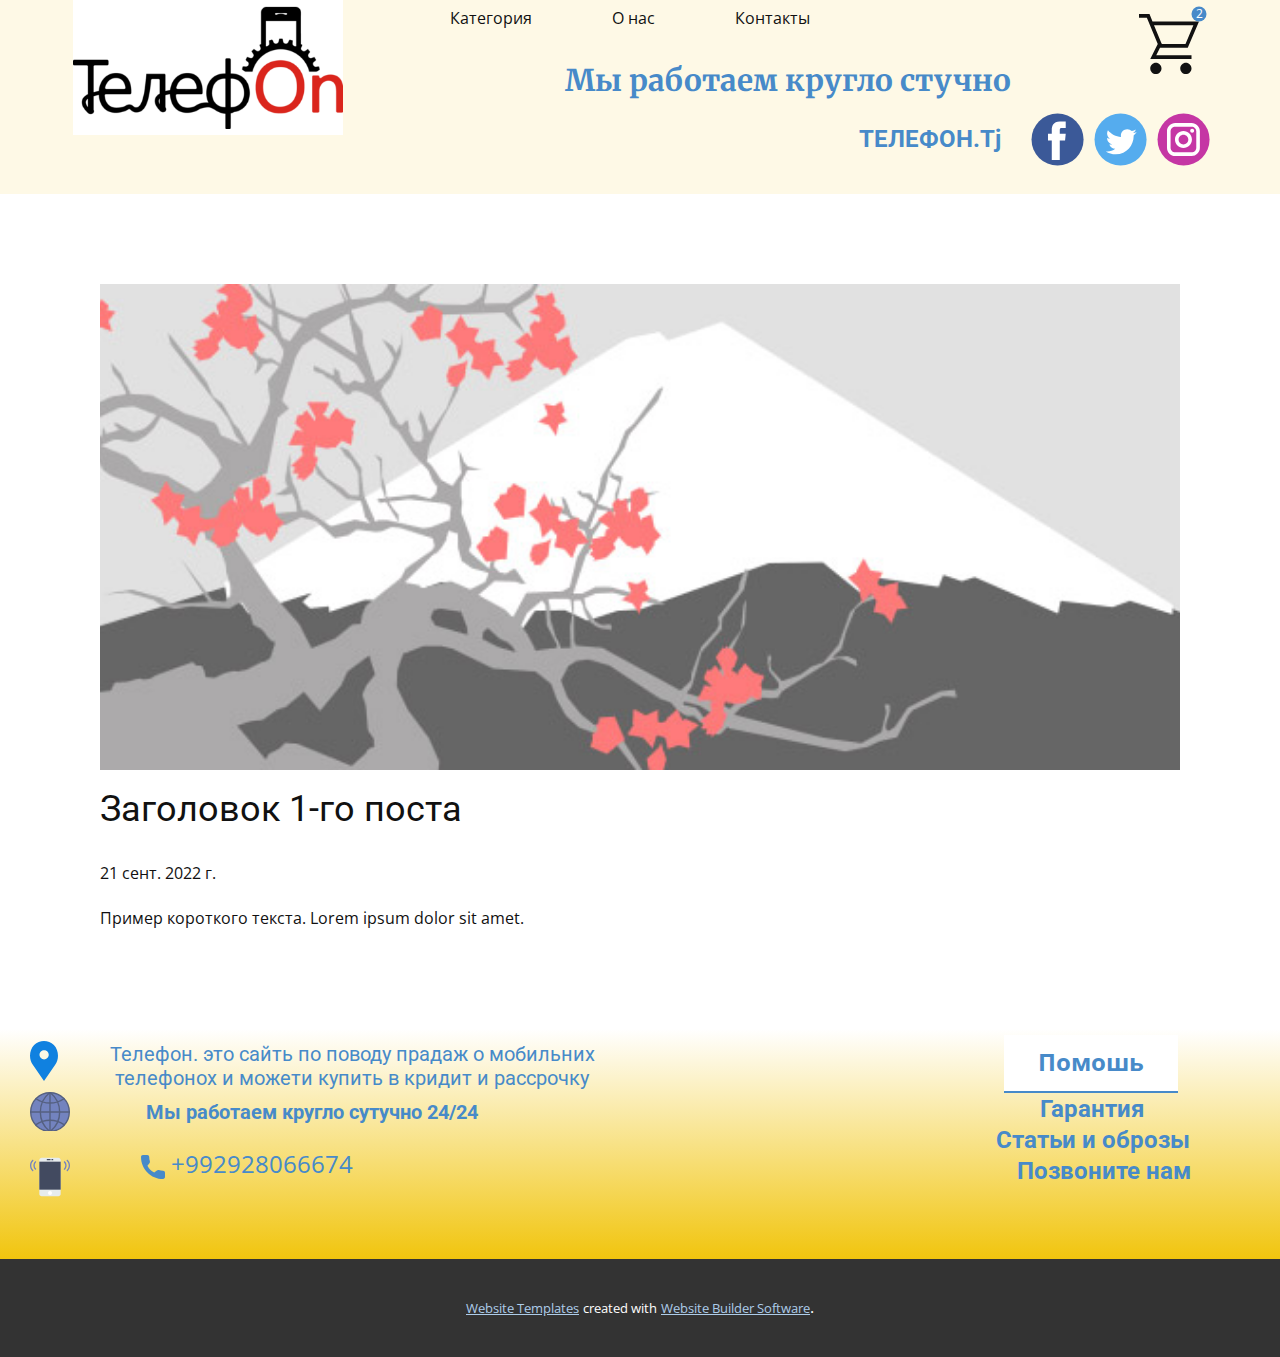
<file: blog/пост.html>
<!doctype html>
<html style="font-size: 16px;" lang="ru"><head>
    <meta name="viewport" content="width=device-width, initial-scale=1.0">
    <meta charset="utf-8">
    <meta name="keywords" content="Заголовок 1-го поста">
    <meta name="description" content="">
    <title>Заголовок 1-го поста</title>
    <link rel="stylesheet" href="../nicepage.css" media="screen">
<link rel="stylesheet" href="../Post-Template.css" media="screen">
    <script class="u-script" type="text/javascript" src="../jquery.js" defer=""></script>
    <script class="u-script" type="text/javascript" src="../nicepage.js" defer=""></script>
    <meta name="generator" content="Nicepage 4.18.5, nicepage.com">
    <link id="u-theme-google-font" rel="stylesheet" href="https://fonts.googleapis.com/css?family=Roboto:100,100i,300,300i,400,400i,500,500i,700,700i,900,900i|Open+Sans:300,300i,400,400i,500,500i,600,600i,700,700i,800,800i">
    <link id="u-page-google-font" rel="stylesheet" href="https://fonts.googleapis.com/css?family=Merriweather:300,300i,400,400i,700,700i,900,900i">
    
    
    <script type="application/ld+json">{
		"@context": "http://schema.org",
		"@type": "Organization",
		"name": "",
		"sameAs": [
				"https://facebook.com/name",
				"https://twitter.com/name",
				"https://instagram.com/name"
		]
}</script>
    <meta name="theme-color" content="#478ac9">
    <meta name="twitter:site" content="@">
    <meta name="twitter:card" content="summary_large_image">
    <meta name="twitter:title" content="Post Template">
    <meta name="twitter:description" content="">
  </head>
  <body class="u-body u-xl-mode" data-lang="ru"><header class="u-align-center-sm u-align-center-xs u-clearfix u-header u-palette-3-light-3 u-sticky u-sticky-0f3e u-header" id="sec-3cc7"><div class="u-clearfix u-sheet u-sheet-1">
        <nav class="u-align-left u-menu u-menu-dropdown u-offcanvas u-menu-1">
          <div class="menu-collapse" style="font-size: 1rem;">
            <a class="u-button-style u-nav-link" href="#">
              <svg class="u-svg-link" preserveAspectRatio="xMidYMin slice" viewBox="0 0 302 302" style=""><use xmlns:xlink="http://www.w3.org/1999/xlink" xlink:href="#svg-8a8f"></use></svg>
              <svg xmlns="http://www.w3.org/2000/svg" xmlns:xlink="http://www.w3.org/1999/xlink" version="1.1" id="svg-8a8f" x="0px" y="0px" viewBox="0 0 302 302" style="enable-background:new 0 0 302 302;" xml:space="preserve" class="u-svg-content"><g><rect y="36" width="302" height="30"></rect><rect y="236" width="302" height="30"></rect><rect y="136" width="302" height="30"></rect>
</g><g></g><g></g><g></g><g></g><g></g><g></g><g></g><g></g><g></g><g></g><g></g><g></g><g></g><g></g><g></g></svg>
            </a>
          </div>
          <div class="u-custom-menu u-nav-container">
            <ul class="u-nav u-unstyled u-nav-1"><li class="u-nav-item"><a class="u-button-style u-nav-link u-text-active-palette-1-base u-text-hover-palette-2-base" href="../Категория.html" style="padding: 10px 40px;">Категория</a><div class="u-nav-popup"><ul class="u-h-spacing-20 u-nav u-unstyled u-v-spacing-10 u-nav-2"><li class="u-nav-item"><a class="u-button-style u-nav-link u-white" href="https://somon.tj/telefonyi-i-svyaz/mobilnyie-telefonyi/samsung/" target="_blank">SAMSUNG</a>
</li><li class="u-nav-item"><a class="u-button-style u-nav-link u-white" href="https://somon.tj/telefonyi-i-svyaz/mobilnyie-telefonyi/apple/" target="_blank">IPHONE</a>
</li><li class="u-nav-item"><a class="u-button-style u-nav-link u-white" href="https://somon.tj/telefonyi-i-svyaz/mobilnyie-telefonyi/xiaomi/" target="_blank">XIAOMI</a>
</li></ul>
</div>
</li><li class="u-nav-item"><a class="u-button-style u-nav-link u-text-active-palette-1-base u-text-hover-palette-2-base" href="../О-нас.html" style="padding: 10px 40px;">О нас</a><div class="u-nav-popup"><ul class="u-h-spacing-20 u-nav u-unstyled u-v-spacing-10 u-nav-3"><li class="u-nav-item"><a class="u-button-style u-nav-link u-white">Вы можети купить новое и б\у категорий телефоны только у нас</a>
</li><li class="u-nav-item"><a class="u-button-style u-nav-link u-white">Покупка от 5000с смарть часы в падарог</a>
</li></ul>
</div>
</li><li class="u-nav-item"><a class="u-button-style u-nav-link u-text-active-palette-1-base u-text-hover-palette-2-base" href="../Контакты.html" style="padding: 10px 40px;">Контакты</a><div class="u-nav-popup"><ul class="u-h-spacing-20 u-nav u-unstyled u-v-spacing-10 u-nav-4"><li class="u-nav-item"><a class="u-button-style u-nav-link u-white">+9928066674</a>
</li><li class="u-nav-item"><a class="u-button-style u-nav-link u-white" target="_blank">001550706</a>
</li></ul>
</div>
</li></ul>
          </div>
          <div class="u-custom-menu u-nav-container-collapse">
            <div class="u-align-center u-black u-container-style u-inner-container-layout u-opacity u-opacity-95 u-sidenav">
              <div class="u-inner-container-layout u-sidenav-overflow">
                <div class="u-menu-close"></div>
                <ul class="u-align-center u-nav u-popupmenu-items u-unstyled u-nav-5"><li class="u-nav-item"><a class="u-button-style u-nav-link" href="../Категория.html">Категория</a><div class="u-nav-popup"><ul class="u-h-spacing-20 u-nav u-unstyled u-v-spacing-10 u-nav-6"><li class="u-nav-item"><a class="u-button-style u-nav-link" href="https://somon.tj/telefonyi-i-svyaz/mobilnyie-telefonyi/samsung/" target="_blank">SAMSUNG</a>
</li><li class="u-nav-item"><a class="u-button-style u-nav-link" href="https://somon.tj/telefonyi-i-svyaz/mobilnyie-telefonyi/apple/" target="_blank">IPHONE</a>
</li><li class="u-nav-item"><a class="u-button-style u-nav-link" href="https://somon.tj/telefonyi-i-svyaz/mobilnyie-telefonyi/xiaomi/" target="_blank">XIAOMI</a>
</li></ul>
</div>
</li><li class="u-nav-item"><a class="u-button-style u-nav-link" href="../О-нас.html">О нас</a><div class="u-nav-popup"><ul class="u-h-spacing-20 u-nav u-unstyled u-v-spacing-10 u-nav-7"><li class="u-nav-item"><a class="u-button-style u-nav-link">Вы можети купить новое и б\у категорий телефоны только у нас</a>
</li><li class="u-nav-item"><a class="u-button-style u-nav-link">Покупка от 5000с смарть часы в падарог</a>
</li></ul>
</div>
</li><li class="u-nav-item"><a class="u-button-style u-nav-link" href="../Контакты.html">Контакты</a><div class="u-nav-popup"><ul class="u-h-spacing-20 u-nav u-unstyled u-v-spacing-10 u-nav-8"><li class="u-nav-item"><a class="u-button-style u-nav-link">+9928066674</a>
</li><li class="u-nav-item"><a class="u-button-style u-nav-link" target="_blank">001550706</a>
</li></ul>
</div>
</li></ul>
              </div>
            </div>
            <div class="u-black u-menu-overlay u-opacity u-opacity-70"></div>
          </div>
        </nav>
        <img class="u-image u-image-contain u-image-default u-image-1" src="../images/0106_h_telef-on-logo_15.png" alt="" data-image-width="400" data-image-height="200"><!--shopping_cart-->
        <a class="u-shopping-cart u-shopping-cart-1" href="#"><span class="u-icon u-shopping-cart-icon u-icon-1"><svg class="u-svg-link" preserveAspectRatio="xMidYMin slice" viewBox="0 0 16 16" style=""><use xmlns:xlink="http://www.w3.org/1999/xlink" xlink:href="#svg-d9c7"></use></svg><svg class="u-svg-content" viewBox="0 0 16 16" x="0px" y="0px" id="svg-d9c7"><path d="M14.5,3l-2.1,5H6.1L5.9,7.6L4,3H14.5 M0,0v1h2.1L5,8l-2,4h11v-1H4.6l1-2H13l3-7H3.6L2.8,0H0z M12.5,13
	c-0.8,0-1.5,0.7-1.5,1.5s0.7,1.5,1.5,1.5s1.5-0.7,1.5-1.5S13.3,13,12.5,13L12.5,13z M4.5,13C3.7,13,3,13.7,3,14.5S3.7,16,4.5,16
	S6,15.3,6,14.5S5.3,13,4.5,13L4.5,13z"></path></svg>
        <span class="u-icon-circle u-palette-1-base u-shopping-cart-count" style="font-size: 0.75rem;"><!--shopping_cart_count-->2<!--/shopping_cart_count--></span>
    </span>
        </a><!--/shopping_cart-->
        <h4 class="u-custom-font u-font-merriweather u-text u-text-default u-text-palette-1-base u-text-1">Мы работаем кругло стучно</h4>
        <div class="u-social-icons u-spacing-10 u-social-icons-1">
          <a class="u-social-url" title="facebook" target="_blank" href="https://facebook.com/name"><span class="u-icon u-social-facebook u-social-icon u-icon-2"><svg class="u-svg-link" preserveAspectRatio="xMidYMin slice" viewBox="0 0 112 112" style=""><use xmlns:xlink="http://www.w3.org/1999/xlink" xlink:href="#svg-189c"></use></svg><svg class="u-svg-content" viewBox="0 0 112 112" x="0" y="0" id="svg-189c"><circle fill="currentColor" cx="56.1" cy="56.1" r="55"></circle><path fill="#FFFFFF" d="M73.5,31.6h-9.1c-1.4,0-3.6,0.8-3.6,3.9v8.5h12.6L72,58.3H60.8v40.8H43.9V58.3h-8V43.9h8v-9.2
            c0-6.7,3.1-17,17-17h12.5v13.9H73.5z"></path></svg></span>
          </a>
          <a class="u-social-url" title="twitter" target="_blank" href="https://twitter.com/name"><span class="u-icon u-social-icon u-social-twitter u-icon-3"><svg class="u-svg-link" preserveAspectRatio="xMidYMin slice" viewBox="0 0 112 112" style=""><use xmlns:xlink="http://www.w3.org/1999/xlink" xlink:href="#svg-bb67"></use></svg><svg class="u-svg-content" viewBox="0 0 112 112" x="0" y="0" id="svg-bb67"><circle fill="currentColor" class="st0" cx="56.1" cy="56.1" r="55"></circle><path fill="#FFFFFF" d="M83.8,47.3c0,0.6,0,1.2,0,1.7c0,17.7-13.5,38.2-38.2,38.2C38,87.2,31,85,25,81.2c1,0.1,2.1,0.2,3.2,0.2
            c6.3,0,12.1-2.1,16.7-5.7c-5.9-0.1-10.8-4-12.5-9.3c0.8,0.2,1.7,0.2,2.5,0.2c1.2,0,2.4-0.2,3.5-0.5c-6.1-1.2-10.8-6.7-10.8-13.1
            c0-0.1,0-0.1,0-0.2c1.8,1,3.9,1.6,6.1,1.7c-3.6-2.4-6-6.5-6-11.2c0-2.5,0.7-4.8,1.8-6.7c6.6,8.1,16.5,13.5,27.6,14
            c-0.2-1-0.3-2-0.3-3.1c0-7.4,6-13.4,13.4-13.4c3.9,0,7.3,1.6,9.8,4.2c3.1-0.6,5.9-1.7,8.5-3.3c-1,3.1-3.1,5.8-5.9,7.4
            c2.7-0.3,5.3-1,7.7-2.1C88.7,43,86.4,45.4,83.8,47.3z"></path></svg></span>
          </a>
          <a class="u-social-url" title="instagram" target="_blank" href="https://instagram.com/name"><span class="u-icon u-social-icon u-social-instagram u-icon-4"><svg class="u-svg-link" preserveAspectRatio="xMidYMin slice" viewBox="0 0 112 112" style=""><use xmlns:xlink="http://www.w3.org/1999/xlink" xlink:href="#svg-d4e1"></use></svg><svg class="u-svg-content" viewBox="0 0 112 112" x="0" y="0" id="svg-d4e1"><circle fill="currentColor" cx="56.1" cy="56.1" r="55"></circle><path fill="#FFFFFF" d="M55.9,38.2c-9.9,0-17.9,8-17.9,17.9C38,66,46,74,55.9,74c9.9,0,17.9-8,17.9-17.9C73.8,46.2,65.8,38.2,55.9,38.2
            z M55.9,66.4c-5.7,0-10.3-4.6-10.3-10.3c-0.1-5.7,4.6-10.3,10.3-10.3c5.7,0,10.3,4.6,10.3,10.3C66.2,61.8,61.6,66.4,55.9,66.4z"></path><path fill="#FFFFFF" d="M74.3,33.5c-2.3,0-4.2,1.9-4.2,4.2s1.9,4.2,4.2,4.2s4.2-1.9,4.2-4.2S76.6,33.5,74.3,33.5z"></path><path fill="#FFFFFF" d="M73.1,21.3H38.6c-9.7,0-17.5,7.9-17.5,17.5v34.5c0,9.7,7.9,17.6,17.5,17.6h34.5c9.7,0,17.5-7.9,17.5-17.5V38.8
            C90.6,29.1,82.7,21.3,73.1,21.3z M83,73.3c0,5.5-4.5,9.9-9.9,9.9H38.6c-5.5,0-9.9-4.5-9.9-9.9V38.8c0-5.5,4.5-9.9,9.9-9.9h34.5
            c5.5,0,9.9,4.5,9.9,9.9V73.3z"></path></svg></span>
          </a>
        </div>
        <h4 class="u-text u-text-palette-1-base u-text-2">ТЕЛЕФОН.Tj</h4>
      </div><style class="u-sticky-style" data-style-id="0f3e">.u-sticky-fixed.u-sticky-0f3e, .u-body.u-sticky-fixed .u-sticky-0f3e {
box-shadow: 2px 2px 8px 0px rgba(128,128,128,1) !important
}</style></header>
    <section class="u-align-center u-clearfix u-section-1" id="sec-25b2">
      <div class="u-clearfix u-sheet u-valign-middle-md u-valign-middle-sm u-valign-middle-xs u-sheet-1"><!--post_details--><!--post_details_options_json--><!--{"source":""}--><!--/post_details_options_json--><!--blog_post-->
        <div class="u-container-style u-expanded-width u-post-details u-post-details-1">
          <div class="u-container-layout u-valign-middle u-container-layout-1"><!--blog_post_image-->
            <img alt="" class="u-blog-control u-expanded-width u-image u-image-default u-image-1" src="../images/0fd3416c.jpeg"><!--/blog_post_image--><!--blog_post_header-->
            <h2 class="u-blog-control u-text u-text-1">Заголовок 1-го поста</h2><!--/blog_post_header--><!--blog_post_metadata-->
            <div class="u-blog-control u-metadata u-metadata-1"><!--blog_post_metadata_date-->
              <span class="u-meta-date u-meta-icon">21 сент. 2022 г.</span><!--/blog_post_metadata_date--><!--blog_post_metadata_category-->
              <!--/blog_post_metadata_category--><!--blog_post_metadata_comments-->
              <!--/blog_post_metadata_comments-->
            </div><!--/blog_post_metadata--><!--blog_post_content-->
            <div class="u-align-justify u-blog-control u-post-content u-text u-text-2 fr-view">
  Пример короткого текста. Lorem ipsum dolor sit amet.
  </div><!--/blog_post_content-->
          </div>
        </div><!--/blog_post--><!--/post_details-->
      </div>
    </section>
    
    
    <footer class="u-align-center u-clearfix u-footer u-gradient u-footer" id="sec-11b7"><div class="u-clearfix u-sheet u-sheet-1">
        <a href="https://nicepage.online" class="u-active-none u-border-2 u-border-active-palette-2-dark-1 u-border-hover-palette-2-base u-border-palette-1-base u-btn u-button-style u-hover-none u-text-hover-palette-2-base u-text-palette-1-base u-white u-btn-1">Помошь</a>
        <h3 class="u-text u-text-palette-1-base u-text-1">Телефон. это сайть по поводу прадаж о мобильних телефонох и можети купить в кридит и рассрочку </h3><span class="u-icon u-icon-1"><svg class="u-svg-link" preserveAspectRatio="xMidYMin slice" viewBox="0 0 52 52" style=""><use xmlns:xlink="http://www.w3.org/1999/xlink" xlink:href="#svg-dfb8"></use></svg><svg class="u-svg-content" viewBox="0 0 52 52" x="0px" y="0px" id="svg-dfb8" style="enable-background:new 0 0 52 52;"><path style="fill:currentColor;" d="M38.853,5.324L38.853,5.324c-7.098-7.098-18.607-7.098-25.706,0h0
	C6.751,11.72,6.031,23.763,11.459,31L26,52l14.541-21C45.969,23.763,45.249,11.72,38.853,5.324z M26.177,24c-3.314,0-6-2.686-6-6
	s2.686-6,6-6s6,2.686,6,6S29.491,24,26.177,24z"></path></svg></span><span class="u-icon u-icon-2"><svg class="u-svg-link" preserveAspectRatio="xMidYMin slice" viewBox="0 0 58 58" style=""><use xmlns:xlink="http://www.w3.org/1999/xlink" xlink:href="#svg-1d70"></use></svg><svg class="u-svg-content" viewBox="0 0 58 58" x="0px" y="0px" id="svg-1d70" style="enable-background:new 0 0 58 58;"><circle style="fill:#7383BF;stroke:currentColor;stroke-width:2;stroke-linecap:round;stroke-miterlimit:10;" cx="29" cy="29" r="28"></circle><line style="fill:none;stroke:currentColor;stroke-width:2;stroke-linecap:round;stroke-miterlimit:10;" x1="29" y1="57" x2="29" y2="1"></line><path style="fill:none;stroke:currentColor;stroke-width:2;stroke-linecap:round;stroke-miterlimit:10;" d="M29,1
	c-0.214,0-0.426,0.011-0.639,0.016C20.213,7.616,15,17.697,15,29s5.213,21.384,13.361,27.984C28.574,56.989,28.786,57,29,57"></path><path style="fill:none;stroke:currentColor;stroke-width:2;stroke-linecap:round;stroke-miterlimit:10;" d="M8.698,9.728
	C14.478,13.683,21.468,16,29,16s14.522-2.317,20.302-6.272"></path><path style="fill:none;stroke:currentColor;stroke-width:2;stroke-linecap:round;stroke-miterlimit:10;" d="M49.862,47.67
	C43.975,43.475,36.779,41,29,41s-14.975,2.475-20.862,6.67"></path><path style="fill:none;stroke:currentColor;stroke-width:2;stroke-linecap:round;stroke-miterlimit:10;" d="M29,57
	c0.214,0,0.426-0.011,0.639-0.016C37.787,50.384,43,40.303,43,29S37.787,7.616,29.639,1.016C29.426,1.011,29.214,1,29,1"></path><line style="fill:none;stroke:currentColor;stroke-width:2;stroke-linecap:round;stroke-miterlimit:10;" x1="1" y1="29" x2="57" y2="29"></line></svg></span>
        <h4 class="u-text u-text-palette-1-base u-text-2">Гарантия</h4>
        <h5 class="u-text u-text-palette-1-base u-text-3">
          <span style="font-weight: 700;">Мы р<span style="font-weight: 400;"></span>аботаем кругло сутучно 24/24
          </span>
          <span style="font-weight: 700;">
            <span style="font-weight: 400;">
              <span style="font-weight: 700;">
                <span style="font-weight: 400;"></span>
              </span>
            </span>
          </span>
        </h5>
        <h4 class="u-text u-text-palette-1-base u-text-4">Статьи и оброзы</h4><span class="u-icon u-icon-3"><svg class="u-svg-link" preserveAspectRatio="xMidYMin slice" viewBox="0 0 59.998 59.998" style=""><use xmlns:xlink="http://www.w3.org/1999/xlink" xlink:href="#svg-1e3f"></use></svg><svg xmlns="http://www.w3.org/2000/svg" xmlns:xlink="http://www.w3.org/1999/xlink" version="1.1" xml:space="preserve" class="u-svg-content" viewBox="0 0 59.998 59.998" x="0px" y="0px" id="svg-1e3f" style="enable-background:new 0 0 59.998 59.998;"><path style="fill:#E7ECED;" d="M42.594,58.999H17.404c-1.881,0-3.405-1.525-3.405-3.405V4.404c0-1.881,1.525-3.405,3.405-3.405
	h25.189c1.881,0,3.405,1.525,3.405,3.405v51.189C45.999,57.474,44.474,58.999,42.594,58.999z"></path><circle style="fill:#FFFFFF;" cx="29.999" cy="53.999" r="3"></circle><path style="fill:#424A60;" d="M29.999,4.999h-4c-0.553,0-1-0.447-1-1s0.447-1,1-1h4c0.553,0,1,0.447,1,1S30.552,4.999,29.999,4.999
	z"></path><path style="fill:#424A60;" d="M33.999,4.999h-1c-0.553,0-1-0.447-1-1s0.447-1,1-1h1c0.553,0,1,0.447,1,1S34.552,4.999,33.999,4.999
	z"></path><path style="fill:#7383BF;" d="M55.904,21.241c-0.256,0-0.512-0.098-0.707-0.293c-0.391-0.391-0.391-1.023,0-1.414
	c3.736-3.736,3.736-9.815,0-13.552c-0.391-0.391-0.391-1.023,0-1.414s1.023-0.391,1.414,0c4.516,4.516,4.516,11.864,0,16.38
	C56.416,21.144,56.16,21.241,55.904,21.241z"></path><path style="fill:#7383BF;" d="M51.693,19.241c-0.256,0-0.512-0.098-0.707-0.293c-0.391-0.391-0.391-1.023,0-1.414
	c1.237-1.236,1.918-2.884,1.918-4.638s-0.681-3.401-1.918-4.639c-0.391-0.391-0.391-1.023,0-1.414s1.023-0.391,1.414,0
	c1.615,1.614,2.504,3.765,2.504,6.053s-0.889,4.438-2.504,6.052C52.205,19.144,51.949,19.241,51.693,19.241z"></path><path style="fill:#7383BF;" d="M4.094,21.241c-0.256,0-0.512-0.098-0.707-0.293c-4.516-4.516-4.516-11.864,0-16.38
	c0.391-0.391,1.023-0.391,1.414,0s0.391,1.023,0,1.414c-3.736,3.736-3.736,9.815,0,13.552c0.391,0.391,0.391,1.023,0,1.414
	C4.605,21.144,4.35,21.241,4.094,21.241z"></path><path style="fill:#7383BF;" d="M8.305,18.966c-0.256,0-0.512-0.098-0.707-0.293c-1.615-1.614-2.504-3.765-2.504-6.053
	s0.889-4.438,2.504-6.052c0.391-0.391,1.023-0.391,1.414,0s0.391,1.023,0,1.414c-1.237,1.236-1.918,2.884-1.918,4.638
	s0.681,3.401,1.918,4.639c0.391,0.391,0.391,1.023,0,1.414C8.816,18.868,8.561,18.966,8.305,18.966z"></path><rect x="13.999" y="6.999" style="fill:#424A60;" width="32" height="42"></rect></svg></span>
        <a href="https://nicepage.com/website-design" class="u-active-none u-bottom-left-radius-0 u-bottom-right-radius-0 u-btn u-btn-rectangle u-button-style u-hover-none u-none u-radius-0 u-text-palette-1-base u-top-left-radius-0 u-top-right-radius-0 u-btn-2"><span class="u-icon"><svg class="u-svg-content" viewBox="0 0 405.333 405.333" x="0px" y="0px" style="width: 1em; height: 1em;"><path d="M373.333,266.88c-25.003,0-49.493-3.904-72.704-11.563c-11.328-3.904-24.192-0.896-31.637,6.699l-46.016,34.752    c-52.8-28.181-86.592-61.952-114.389-114.368l33.813-44.928c8.512-8.512,11.563-20.971,7.915-32.64    C142.592,81.472,138.667,56.96,138.667,32c0-17.643-14.357-32-32-32H32C14.357,0,0,14.357,0,32    c0,205.845,167.488,373.333,373.333,373.333c17.643,0,32-14.357,32-32V298.88C405.333,281.237,390.976,266.88,373.333,266.88z"></path></svg><img></span>&nbsp;+992928066674
        </a>
        <h4 class="u-text u-text-palette-1-base u-text-5">Позвоните нам</h4>
      </div></footer>
    <section class="u-backlink u-clearfix u-grey-80">
      <a class="u-link" href="https://nicepage.com/website-templates" target="_blank">
        <span>Website Templates</span>
      </a>
      <p class="u-text">
        <span>created with</span>
      </p>
      <a class="u-link" href="" target="_blank">
        <span>Website Builder Software</span>
      </a>. 
    </section>
  
</body></html>
</file>
